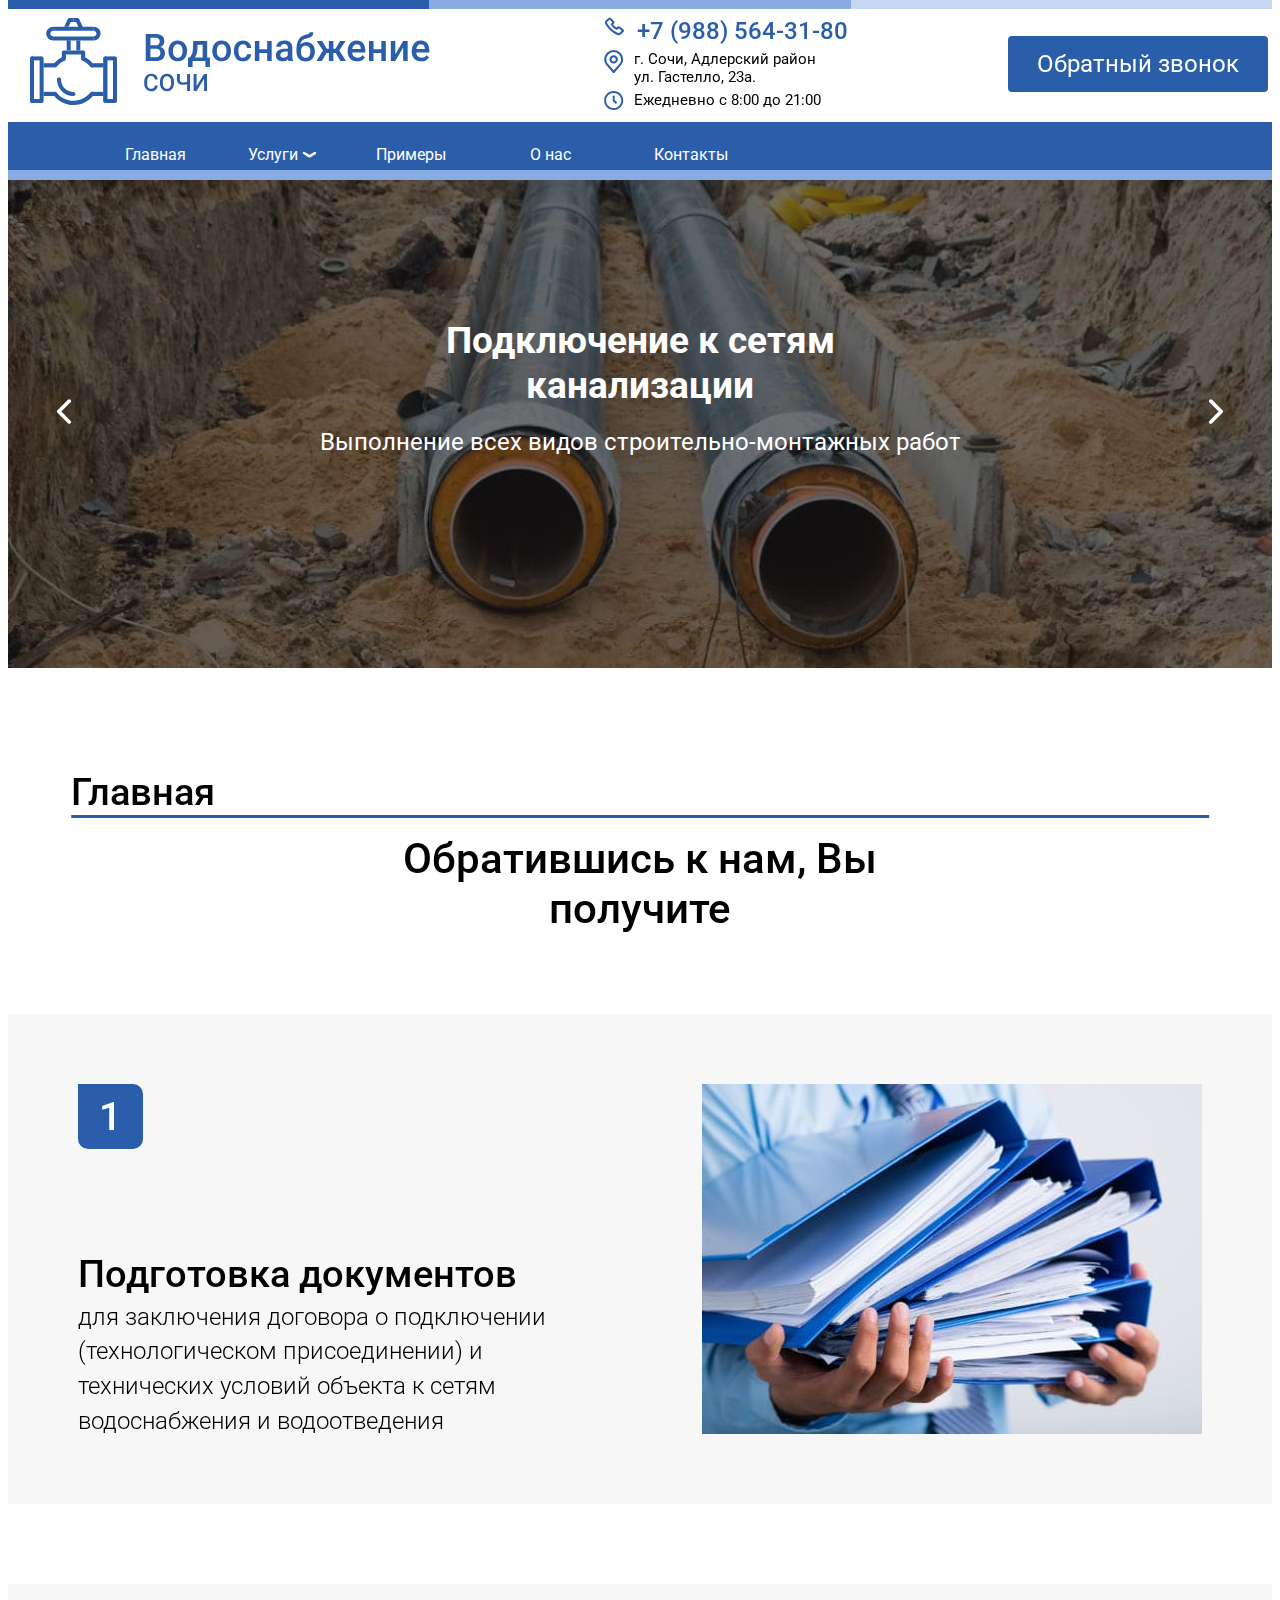
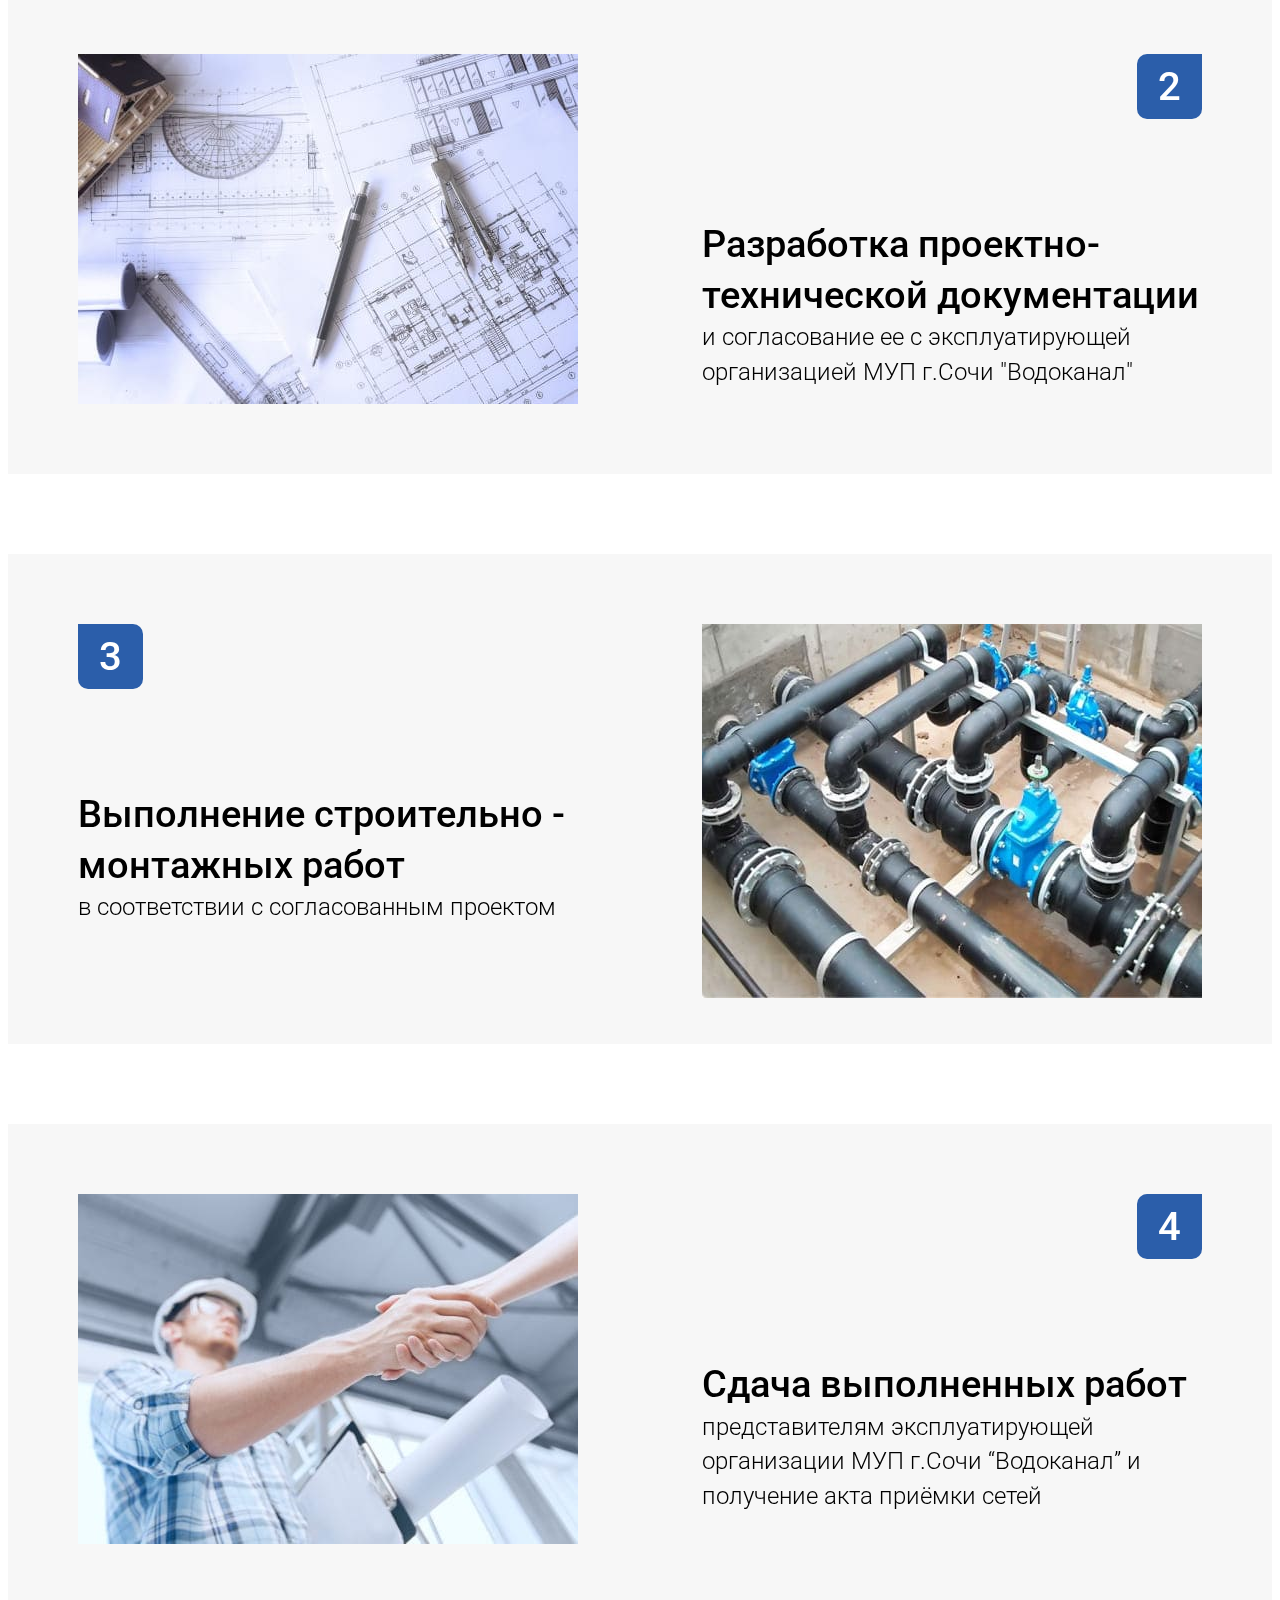
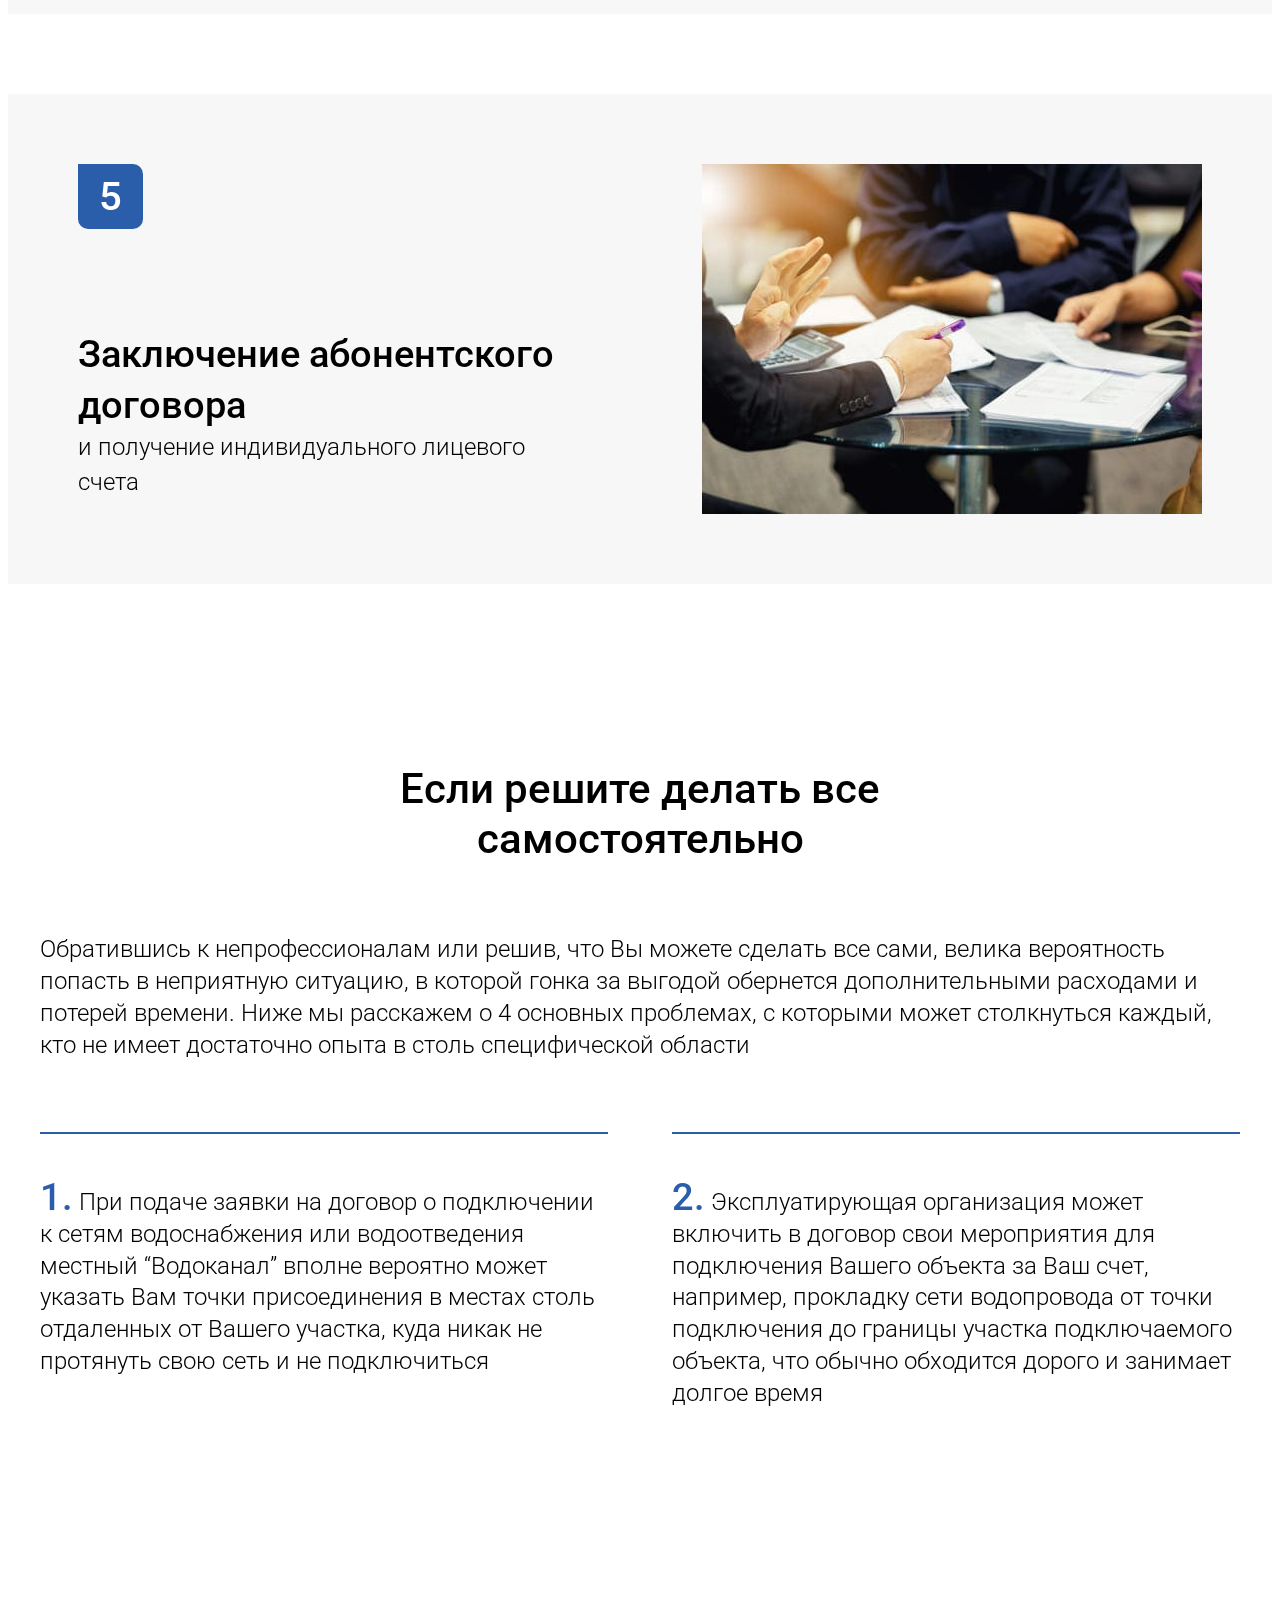
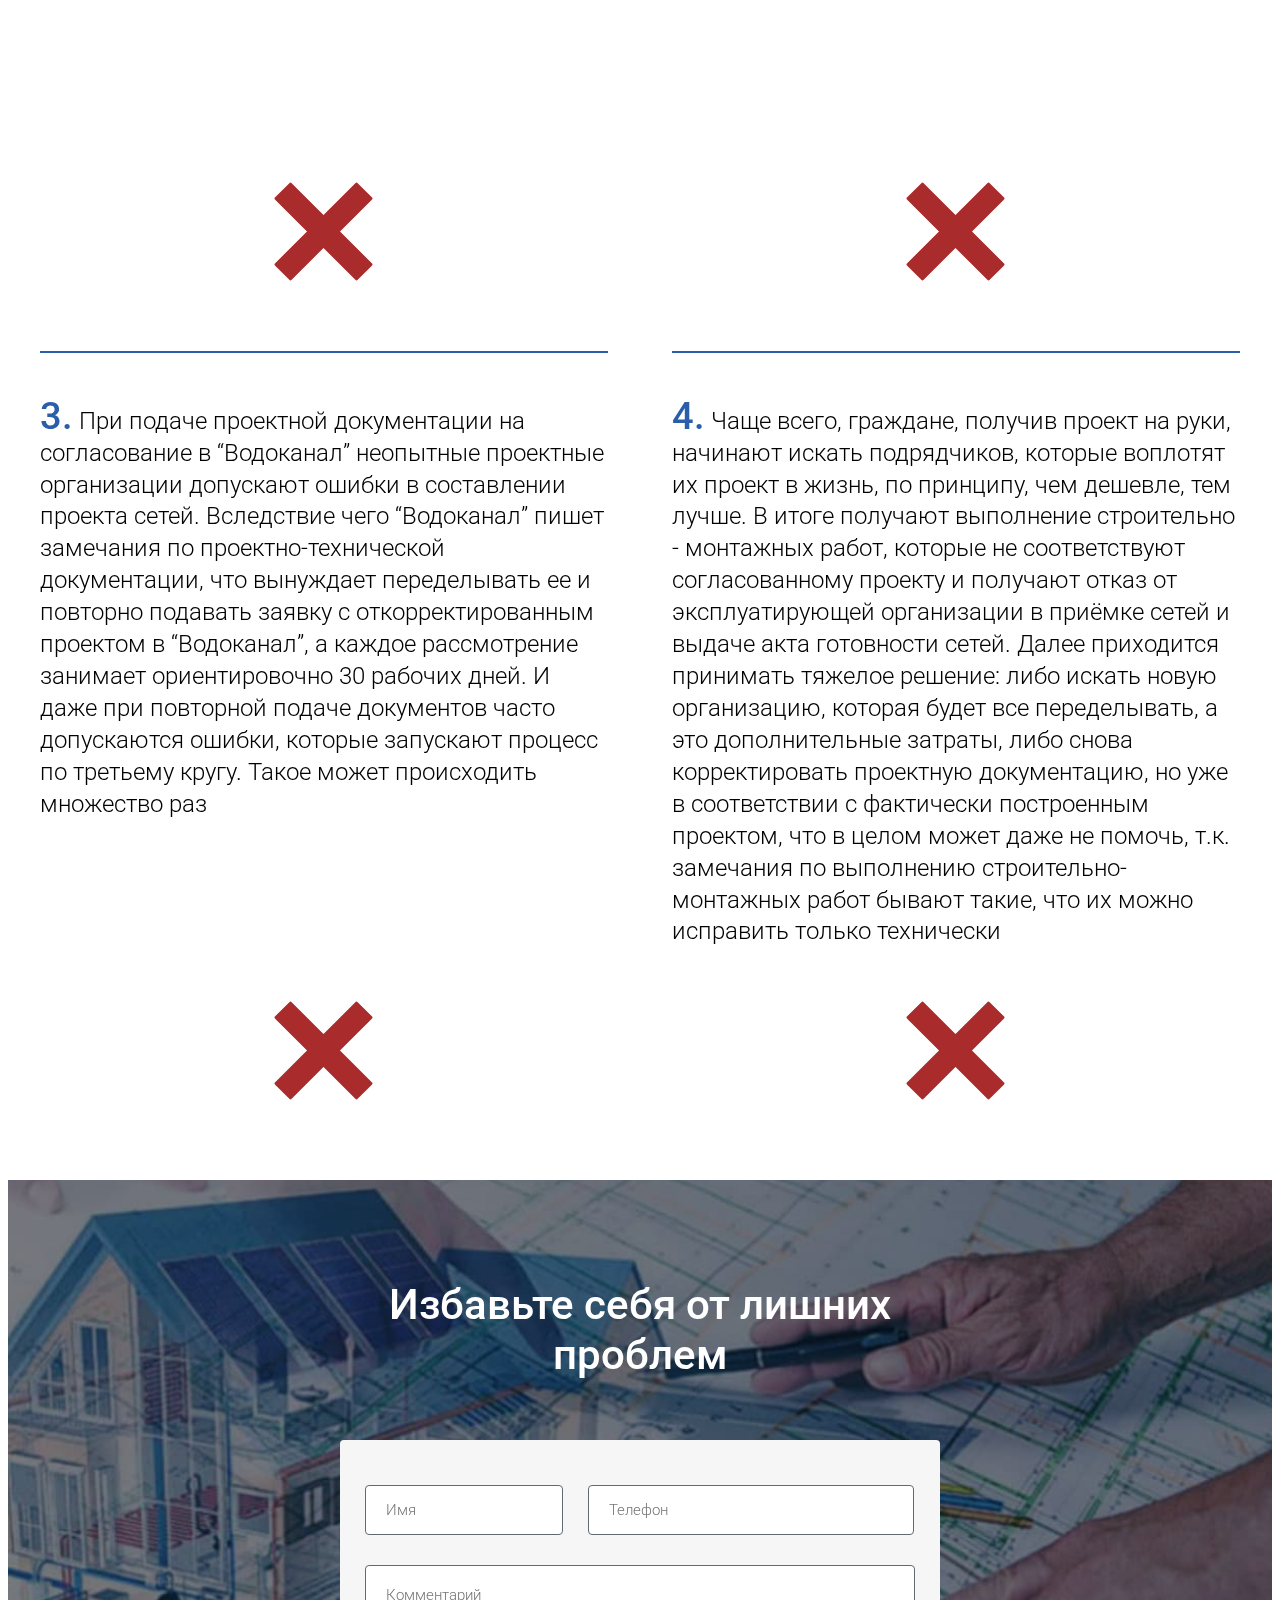
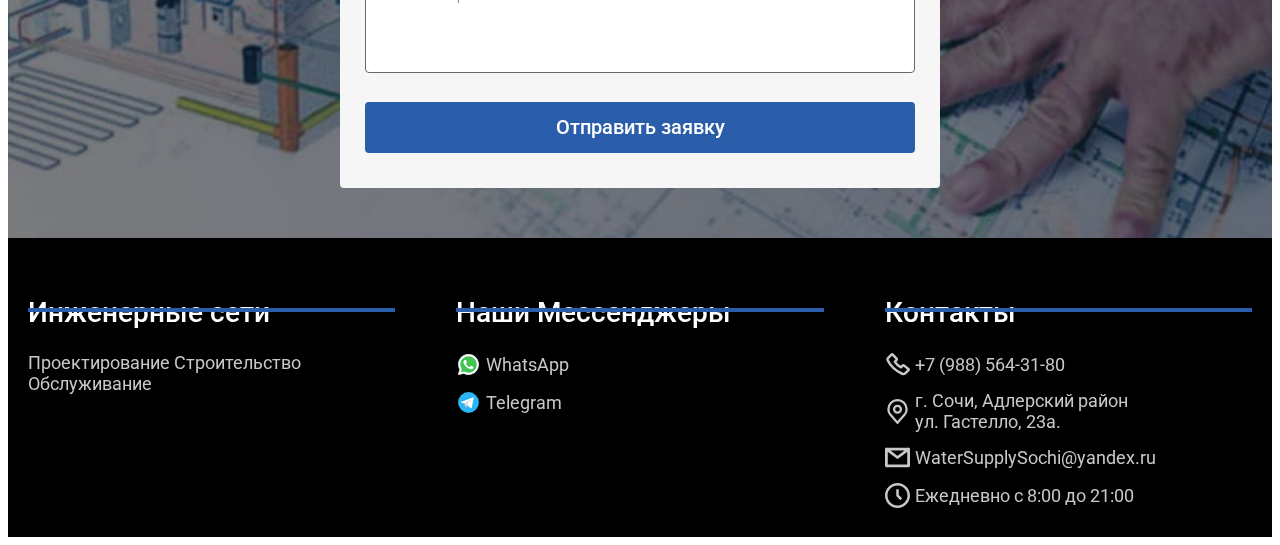
<file: index.html>
<!DOCTYPE html>
<html lang="ru">
  <head>
    <script>
      (function (w, d, s, l, i) {
        w[l] = w[l] || [];
        w[l].push({ "gtm.start": new Date().getTime(), event: "gtm.js" });
        var f = d.getElementsByTagName(s)[0],
          j = d.createElement(s),
          dl = l != "dataLayer" ? "&l=" + l : "";
        j.async = true;
        j.src = "https://www.googletagmanager.com/gtm.js?id=" + i + dl;
        f.parentNode.insertBefore(j, f);
      })(window, document, "script", "dataLayer", "GTM-5K7SZ8K");
    </script>
    <meta charset="UTF-8" />
    <meta http-equiv="X-UA-Compatible" content="IE=edge" />

    <meta name="viewport" content="width=device-width, initial-scale=1.0" />
    <meta name="keywords" content="5-7 ключевых слов" />
    <title>Водоснабжение</title>
    <link rel="icon" href="icon/iconWater.svg" type="image/x-icon" />
    <link rel="preconnect" href="https://fonts.gstatic.com" />
    <link href="https://cdn.jsdelivr.net/npm/bootstrap@5.0.1/dist/css/bootstrap.min.css" rel="stylesheet" integrity="sha384-+0n0xVW2eSR5OomGNYDnhzAbDsOXxcvSN1TPprVMTNDbiYZCxYbOOl7+AMvyTG2x" crossorigin="anonymous">
    <link
      href="https://fonts.googleapis.com/css2?family=Roboto:wght@300;400;500;700&display=swap"
      rel="stylesheet"
    />
    <meta name="description" content="Делаем весь пакет услуг" />
    <link rel="stylesheet" href="css/style.min.css" />
  </head>
  <body>
    <noscript
      ><iframe
        src="https://www.googletagmanager.com/ns.html?id=GTM-5K7SZ8K"
        height="0"
        width="0"
        style="display: none; visibility: hidden"
      ></iframe
    ></noscript>
    <header>
      <div class="containerDom">
        <div class="line">
          <div class="blue blue1"></div>
          <div class="blue blue2"></div>
          <div class="blue blue3"></div>
        </div>
        <div class="wrapper">
          <div class="widthlogo">
            <a class="logoA" href="/index.html">
              <div class="logo">
                <img src="icon/logo.svg" alt="logo" />
              </div>
            </a>
          </div>
          <div>
            <div class="wrapper__itemPhone">
              <a href="callto:+7(988)564-31-80">
                <img class="iconsHeader" src="icon/phoneIcon.svg" alt="phone" />
                <p class="wrapper__phoneNumber">+7 (988) 564-31-80</p>
              </a>
            </div>
            <div class="wrapper__item wrapper__itemNone">
              <img
                class="iconsHeader"
                src="icon/addressIcon.svg"
                alt="address"
              />
              <p class="wrapper__addressTime">
                г. Сочи, ​Адлерский район <br />
                ул. Гастелло, 23а.
              </p>
            </div>
            <div class="wrapper__item wrapper__itemNone">
              <img class="iconsHeader" src="icon/timeIcon.svg" alt="time" />
              <p class="wrapper__addressTime">Ежедневно с 8:00 до 21:00</p>
            </div>
          </div>
          <div class="buttonModalOpen">
            <button class="button">Обратный звонок</button>
          </div>
        </div>
        <nav class="nav">
          <ul class="ul">
            <li class="ul__li">
              <a href="index.html"> Главная </a>
            </li>
            <li id="id" class="ul__li dropdownMenuRelative dropdownMenuHide">
              <a href="#"> Услуги </a>
              <img
                class="dropdownMenuRelative__arrow"
                src="icon/arrow.svg"
                alt="arrow"
              />
              <div class="dropdownMenu d-none">
                <ul class="dropdownUl">
                  <li class="dropdownUl__li">
                    <a href="services/documentation/index.html">
                      Документация
                    </a>
                  </li>
                  <li class="dropdownUl__li">
                    <a href="services/sewerage/index.html"> Канализация </a>
                  </li>
                  <li class="dropdownUl__li">
                    <a href="services/waterSupply/index.html">
                      Водоснабжение
                    </a>
                  </li>
                </ul>
              </div>
            </li>
            <li class="ul__li">
              <a href="workExamples/index.html"> Примеры </a>
            </li>
            <li class="ul__li">
              <a href="aboutUs/index.html"> О нас </a>
            </li>
            <li class="ul__li">
              <a href="contacts/index.html"> Контакты </a>
            </li>
          </ul>
        </nav>
        <div id="hamburger" class="hamburger">
          <span></span>
          <span class="headerSpan header__span"></span>
          <span></span>
        </div>
      </div>
    </header>
    <main>
      <section class="sliderMain">
        <div class="containerDom">
          <div class="slider">
            <div class="item">
              <div class="slider__titleWrapper">
                <h1 class="slider__header">Подключение к сетям канализации</h1>
                <h2 class="slider__subheader">
                  Выполнение всех видов строительно-монтажных работ
                </h2>
              </div>
              <img class="sliderImg" src="/img/slider1.jpg" alt="slider1" />
            </div>
            <div class="item">
              <div class="slider__titleWrapper">
                <h2 class="slider__header">
                  Подключение к сетям водоснабжения
                </h2>
                <h3 class="slider__subheader">
                  Выполнение всех видов строительно-монтажных работ
                </h3>
              </div>
              <img class="sliderImg" src="/img/slider2.jpg" alt="slider2" />
            </div>
            <div class="item">
              <div class="slider__titleWrapper">
                <h2 class="slider__header">
                  Оформление документации для подключения
                </h2>
                <h3 class="slider__subheader">
                  Согласование документации в МУП г. Сочи "Водоканал"
                </h3>
              </div>
              <img class="sliderImg" src="/img/slider3.jpg" alt="slider3" />
            </div>
            <a class="previous" onclick="previousSlide()">
              <img src="/icon/leftArrow.svg" alt="leftArrow" />
            </a>
            <a class="next" onclick="nextSlide()">
              <img src="/icon/rightArrow.svg" alt="rightArrow" />
            </a>
          </div>
        </div>
      </section>
      <section class="youWillGet">
        <div class="containerDom">
          <h2 class="header">Главная</h2>
          <h3 class="headerTop">Обратившись к нам, Вы получите</h3>
          <div class="wrapper wrapper1">
            <div class="wrapper__flex">
              <div class="wrapper__mask">
                <p>1</p>
              </div>
              <div class="wrapper__title">
                <h3 class="wrapper__header">Подготовка документов</h3>
                <p class="wrapper__subtitle">
                  для заключения договора о подключении (технологическом
                  присоединении) и технических условий объекта к сетям
                  водоснабжения и водоотведения
                </p>
              </div>
            </div>
            <div>
              <img
                class="wrapper__img"
                src="img/youWillGet1.jpg"
                alt="youWillGet1"
              />
            </div>
          </div>
          <div class="wrapper wrapper2">
            <div>
              <img class="" src="img/youWillGet2.jpg" alt="youWillGet2" />
            </div>
            <div class="wrapper__flex">
              <div class="wrapper__mask2">
                <p>2</p>
              </div>
              <div class="wrapper__title">
                <h3 class="wrapper__header">
                  Разработка проектно-технической документации
                </h3>
                <p class="wrapper__subtitle">
                  и согласование ее с эксплуатирующей организацией МУП г.Сочи
                  "Водоканал"
                </p>
              </div>
            </div>
          </div>
          <div class="wrapper wrapper1">
            <div class="wrapper__flex">
              <div class="wrapper__mask">
                <p>3</p>
              </div>
              <div class="wrapper__title">
                <h3 class="wrapper__header">
                  Выполнение строительно - монтажных работ
                </h3>
                <p class="wrapper__subtitle">
                  в соответствии с согласованным проектом
                </p>
              </div>
            </div>
            <div>
              <img src="img/youWillGet3.jpg" alt="youWillGet" />
            </div>
          </div>
          <div class="wrapper wrapper2">
            <div>
              <img src="img/youWillGet4.jpg" alt="youWillGet" />
            </div>
            <div class="wrapper__flex">
              <div class="wrapper__mask2">
                <p>4</p>
              </div>
              <div class="wrapper__title">
                <h3 class="wrapper__header">Сдача выполненных работ</h3>
                <p class="wrapper__subtitle">
                  представителям эксплуатирующей организации МУП г.Сочи
                  “Водоканал” и получение акта приёмки сетей
                </p>
              </div>
            </div>
          </div>
          <div class="wrapper wrapper1">
            <div class="wrapper__flex">
              <div class="wrapper__mask">
                <p>5</p>
              </div>
              <div class="wrapper__title">
                <h3 class="wrapper__header">
                  Заключение абонентского договора
                </h3>
                <p class="wrapper__subtitle">
                  и получение индивидуального лицевого счета
                </p>
              </div>
            </div>
            <div>
              <img class="" src="img/youWillGet5.jpg" alt="youWillGet5" />
            </div>
          </div>
        </div>
      </section>
      <section class="problemsYouMayFace">
        <div class="containerDom">
          <h2 class="headerTop">
            Если решите делать все самостоятельно
          </h2>
          <div class="problemsYouMayFace__titleTop">
            <p>
              Обратившись к непрофессионалам или решив, что Вы можете сделать
              все сами, велика вероятность попасть в неприятную ситуацию, в
              которой гонка за выгодой обернется дополнительными расходами и
              потерей времени. Ниже мы расскажем о 4 основных проблемах, с
              которыми может столкнуться каждый, кто не имеет достаточно опыта в
              столь специфической области
            </p>
          </div>
          <div class="problemsYouMayFace__wrapperTop">
            <div class="problemsYouMayFace__wrapper">
              <p class="moreIndent">
                1. При подаче заявки на договор о подключении к сетям
                водоснабжения или водоотведения местный “Водоканал” вполне
                вероятно может указать Вам точки присоединения в местах столь
                отдаленных от Вашего участка, куда никак не протянуть свою сеть
                и не подключиться
              </p>
              <img src="/icon/plus.svg" alt="plus" />
            </div>
            <div class="problemsYouMayFace__wrapper">
              <p class="moreIndent">
                2. Эксплуатирующая организация может включить в договор свои
                мероприятия для подключения Вашего объекта за Ваш счет, например, прокладку
                сети водопровода от точки подключения до границы участка
                подключаемого объекта, что обычно обходится дорого и занимает долгое время
              </p>
              <img src="/icon/plus.svg" alt="plus" />
            </div>
          </div>
          <div class="problemsYouMayFace__wrapperTop botLine">
            <div class="problemsYouMayFace__wrapper">
              <p class="moreIndent">
                3. При подаче проектной документации на согласование в
                “Водоканал” неопытные проектные организации допускают ошибки в
                составлении проекта сетей. Вследствие чего “Водоканал” пишет
                замечания по проектно-технической документации, что вынуждает
                переделывать ее и повторно подавать заявку с откорректированным
                проектом в “Водоканал”, а каждое рассмотрение занимает
                ориентировочно 30 рабочих дней. И даже при повторной подаче
                документов часто допускаются ошибки, которые запускают процесс
                по третьему кругу. Такое может происходить множество раз
              </p>
              <img src="/icon/plus.svg" alt="plus" />
            </div>
            <div class="problemsYouMayFace__wrapper">
              <p class="moreIndent">
                4. Чаще всего, граждане, получив проект на руки, начинают искать
                подрядчиков, которые воплотят их проект в жизнь, по принципу,
                чем дешевле, тем лучше. В итоге получают выполнение строительно
                - монтажных работ, которые не соответствуют согласованному
                проекту и получают отказ от эксплуатирующей
                организации в приёмке сетей и выдаче акта готовности сетей. Далее приходится
                принимать тяжелое решение: либо искать новую организацию, которая
                будет все переделывать, а это дополнительные затраты, либо снова
                корректировать проектную документацию, но уже в
                соответствии с фактически построенным проектом, что в целом может даже
                не помочь, т.к. замечания по выполнению строительно-монтажных
                работ бывают такие, что их можно исправить только технически
              </p>
              <img src="/icon/plus.svg" alt="plus" />
            </div>
          </div>
        </div>
      </section>
      <section class="requestSection">
        <div class="containerDom">
          <div class="request">
            <h3 class="headerTop white">Избавьте себя от лишних  проблем</h3>
            <form class="postRequest">
              <label for="name">
                <span class="errorPush errorPush1"></span>
                <input
                  data-rule="name"
                  id="nameInquiryOne"
                  placeholder="Имя"
                  class="general postRequest__name"
                  name="name"
                  type="text"
                />
              </label>
              <label for="tel">
                <span class="errorPush errorPush2"></span>
                <input
                  data-rule="number"
                  id="telInquiryTwo"
                  placeholder="Телефон"
                  class="general postRequest__tel"
                  name="tel"
                  type="text"
                />
              </label>
              <label class="labelComment" for="comment">
                <span class="errorPush errorPush3"></span>
                <textarea
                  data-rule="comment"
                  id="commentInquiryThree"
                  class="general"
                  placeholder="Комментарий"
                  name="comment"
                  cols="40"
                  rows="3"
                ></textarea>
              </label>
              <button class="button button_postRequest">Отправить заявку</button>
            </form>
          </div>
        </div>
      </section>
    </main>
    <footer>
      <div class="containerDom">
        <div class="footer">
          <div class=" footerFlex">
            <div class="mt-2 footerFlex__wrapper">
              <h2>Инженерные сети</h2>
              <p class="mt-4">Проектирование Строительство Обслуживание</p>
            </div>
            <div class="mt-2 footerFlex__wrapper">
              <h2>Наши Мессенджеры</h2>
              <a href="https://wa.me/79885643180" class="mt-4 footerFlex__flex">
                <img
                  class="iconsFooter"
                  src="icon/WhatsApp.svg"
                  alt="WhatsApp"
                />
                <p>WhatsApp</p>
              </a>
              <div class="footerFlex__flex">
                <img
                  class="iconsFooter"
                  src="icon/iconTelegram.svg"
                  alt="Telegram"
                />
                <p>Telegram</p>
              </div>
            </div>
            <div class="mt-2 footerFlex__wrapper">
              <h2>Контакты</h2>
              <div class="mt-4 footerFlex__flex">
                <img src="icon/phoneIconTwo.svg" alt="phoneIconTwo" />
                <p>+7 (988) 564-31-80</p>
              </div>
              <div class="footerFlex__flex">
                <img src="/icon/LacIcon.svg" alt="LacIcon" />
                <p>
                  г. Сочи, ​Адлерский район <br />
                  ул. Гастелло, 23а.
                </p>
              </div>
              <div class="footerFlex__flex">
                <img src="/icon/postIcon.svg" alt="postIcon" />
                <p>WaterSupplySochi@yandex.ru</p>
              </div>
              <div class="footerFlex__flex">
                <img src="/icon/timeIconTwo.svg" alt="timeIcon" />
                <p>Ежедневно с 8:00 до 21:00</p>
              </div>
            </div>
          </div>
        </div>
      </div>
    </footer>
    <script
      src="https://code.jquery.com/jquery-3.6.0.min.js"
      integrity="sha256-/xUj+3OJU5yExlq6GSYGSHk7tPXikynS7ogEvDej/m4="
      crossorigin="anonymous"
    ></script>
    <script src="js/base.js"></script>
    <script src="js/modal.js"></script>
    <script src="js/index.js"></script>
    <script src="js/slider.js"></script>
    <script src="js/script2.js"></script>
    <script src="js/validation.js"></script>
  </body>
</html>
</file>
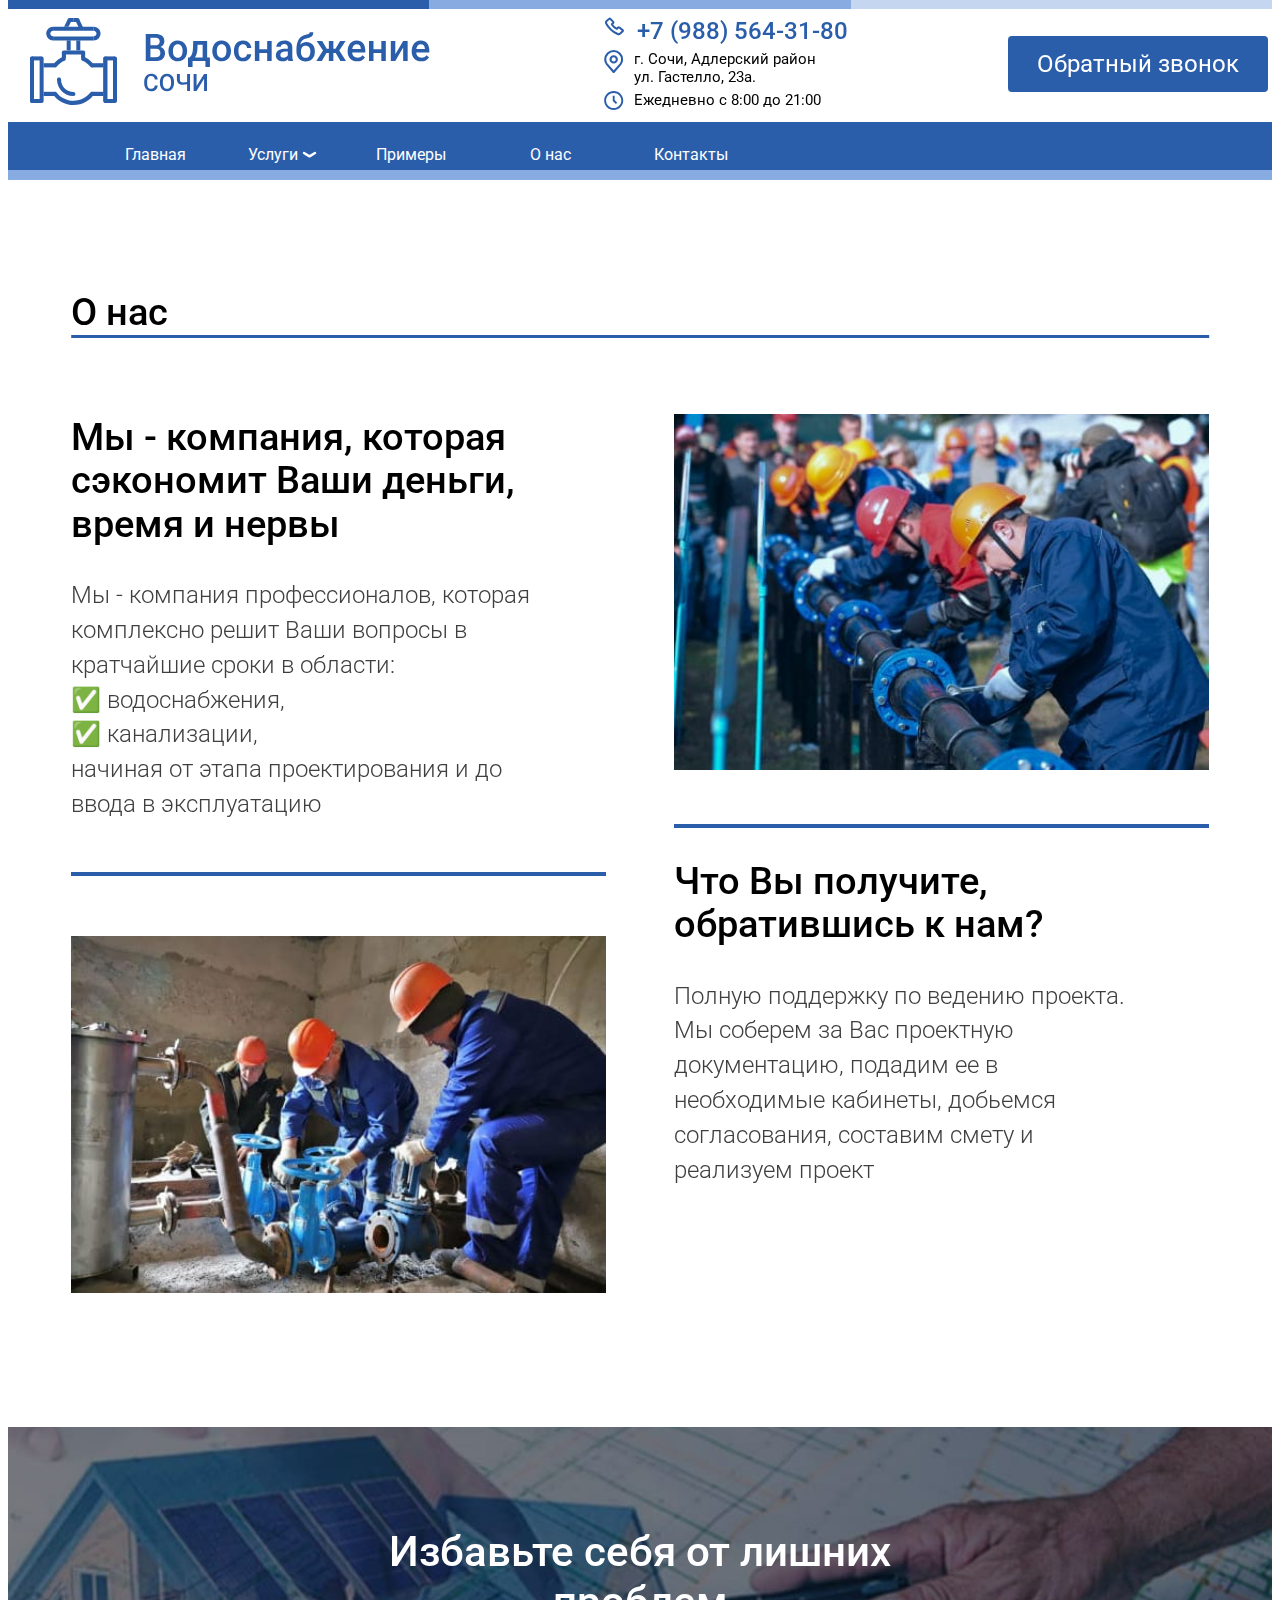
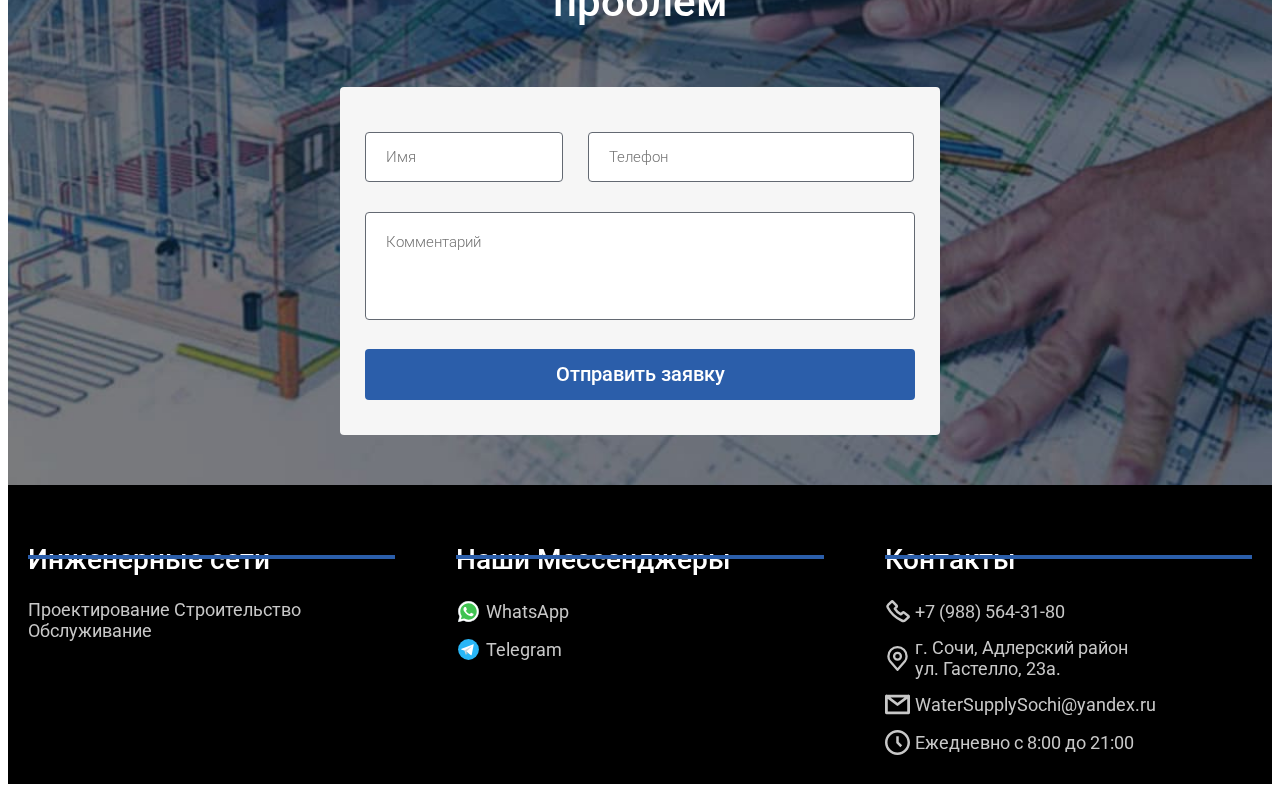
<file: aboutUs/index.html>
<!DOCTYPE html>
<html lang="ru">
  <head>
    <script>
      (function (w, d, s, l, i) {
        w[l] = w[l] || [];
        w[l].push({ "gtm.start": new Date().getTime(), event: "gtm.js" });
        var f = d.getElementsByTagName(s)[0],
          j = d.createElement(s),
          dl = l != "dataLayer" ? "&l=" + l : "";
        j.async = true;
        j.src = "https://www.googletagmanager.com/gtm.js?id=" + i + dl;
        f.parentNode.insertBefore(j, f);
      })(window, document, "script", "dataLayer", "GTM-5K7SZ8K");
    </script>
    <meta charset="UTF-8" />
    <meta http-equiv="X-UA-Compatible" content="IE=edge" />
    <meta name="viewport" content="width=device-width, initial-scale=1.0" />
    <title>О нас</title>
    <meta name="description" content="О нас"/>
    <link rel="icon" href="../icon/iconWater.svg" type="image/x-icon" />
    <link rel="preconnect" href="https://fonts.gstatic.com" />
    <link rel="canonical" href="https://водоснабжение-сочи.рф"/>
    <link
      href="https://fonts.googleapis.com/css2?family=Roboto:wght@300;400;500;700&display=swap"
      rel="stylesheet"
    />
    <link href="https://cdn.jsdelivr.net/npm/bootstrap@5.0.1/dist/css/bootstrap.min.css" rel="stylesheet" integrity="sha384-+0n0xVW2eSR5OomGNYDnhzAbDsOXxcvSN1TPprVMTNDbiYZCxYbOOl7+AMvyTG2x" crossorigin="anonymous">
    <link rel="canonical" href="https://водоснабжение-сочи.рф/aboutUs">
    <link rel="stylesheet" href="../css/style.min.css" />
  </head>
  <body>
    <noscript
      ><iframe
        src="https://www.googletagmanager.com/ns.html?id=GTM-5K7SZ8K"
        height="0"
        width="0"
        style="display: none; visibility: hidden"
      ></iframe
    ></noscript>
    <header>
      <div class="containerDom">
        <div class="line">
          <div class="blue blue1"></div>
          <div class="blue blue2"></div>
          <div class="blue blue3"></div>
        </div>
        <div class="wrapper">
          <div class="widthlogo">
            <a class="logoA" href="../index.html">
              <div class="logo">
                <img src="../icon/logo.svg" alt="logo" />
              </div>
            </a>
          </div>
          <div>
            <div class="wrapper__itemPhone">
              <a href="callto:+7(988)564-31-80">
                <img class="iconsHeader" src="../icon/phoneIcon.svg" alt="phone" />
                <p class="wrapper__phoneNumber">+7 (988) 564-31-80</p>
              </a>
            </div>
            <div class="wrapper__item wrapper__itemNone">
              <img
                class="iconsHeader"
                src="../icon/addressIcon.svg"
                alt="address"
              />
              <p class="wrapper__addressTime">
                г. Сочи, ​Адлерский район <br />
                ул. Гастелло, 23а.
              </p>
            </div>
            <div class="wrapper__item wrapper__itemNone">
              <img class="iconsHeader" src="../icon/timeIcon.svg" alt="time" />
              <p class="wrapper__addressTime">Ежедневно с 8:00 до 21:00</p>
            </div>
          </div>
          <div class="buttonModalOpen">
            <button class="button">Обратный звонок</button>
          </div>
        </div>
        <nav class="nav">
          <ul class="ul">
            <li class="ul__li">
              <a href="../index.html"> Главная </a>
            </li>
            <li id="id" class="ul__li dropdownMenuRelative dropdownMenuHide">
              <a href="#"> Услуги </a>
              <img
                class="dropdownMenuRelative__arrow"
                src="../icon/arrow.svg"
                alt="arrow"
              />
              <div class="dropdownMenu d-none">
                <ul class="dropdownUl">
                  <li class="dropdownUl__li">
                    <a href="../services/documentation/index.html"> Документация </a>
                  </li>
                  <li class="dropdownUl__li">
                    <a href="../services/sewerage/index.html"> Канализация </a>
                  </li>
                  <li class="dropdownUl__li">
                    <a href="../services/waterSupply/index.html"> Водоснабжение </a>
                  </li>
                </ul>
              </div>
            </li>
            <li class="ul__li">
              <a href="../workExamples/index.html"> Примеры </a>
            </li>
            <li class="ul__li">
              <a href="../aboutUs/index.html"> О нас </a>
            </li>
            <li class="ul__li">
              <a href="../contacts/index.html"> Контакты </a>
            </li>
          </ul>
        </nav>
        <div id="hamburger" class="hamburger">
          <span></span>
          <span class="headerSpan header__span"></span>
          <span></span>
        </div>
      </div>
    </header>
    <main>
      <section class="aboutUs">
        <div class="containerDom">
          <h1 class="header">О нас</h1>
          <div class="aboutUs__wrapperGlobal">
            <div class="aboutUs__item">
              <div class="aboutUs__titleWrapper">
                <h2>Мы - компания, которая сэкономит Ваши деньги, время и нервы</h2>
                <p>
                  Мы - компания профессионалов, которая комплексно решит Ваши
                  вопросы в кратчайшие сроки в области: <br />
                  ✅ водоснабжения,<br />
                  ✅ канализации, <br />
                  начиная от этапа проектирования и до ввода в эксплуатацию
                </p>
              </div>
              <div class="line"></div>
              <img src="../img/aboutUsBG1.jpg" alt="aboutUsBG1" />
            </div>
            <div class="aboutUs__item">
              <img src="../img/aboutUsBG2.jpg" alt="aboutUsBG2" />
              <div class="line"></div>
              <div class="aboutUs__titleWrapper">
                <h2>Что Вы получите, обратившись к нам?</h2>
                <p>
                  Полную поддержку по ведению проекта. Мы соберем за Вас проектную документацию, подадим ее в необходимые кабинеты, добьемся согласования, составим смету и реализуем проект
                </p>
              </div>
            </div>
          </div>
        </div>
      </section>
      <section class="requestSection">
        <div class="containerDom">
          <div class="request">
            <h3 class="headerTop white">Избавьте себя от лишних проблем</h3>
            <form class="postRequest">
              <label for="nameInquiryOne">
                <span class="errorPush errorPush1"></span>
                <input
                  data-rule="name"
                  id="nameInquiryOne"
                  placeholder="Имя"
                  class="general postRequest__name"
                  name="name"
                  type="text"
                />
              </label>
              <label for="telInquiryTwo">
                <span class="errorPush errorPush2"></span>
                <input
                  data-rule="number"
                  id="telInquiryTwo"
                  placeholder="Телефон"
                  class="general postRequest__tel"
                  name="tel"
                  type="text"
                />
              </label>
              <label class="labelComment" for="commentInquiryThree">
                <span class="errorPush errorPush3"></span>
                <textarea
                  data-rule="comment"
                  id="commentInquiryThree"
                  class="general"
                  placeholder="Комментарий"
                  name="comment"
                  cols="40"
                  rows="3"
                ></textarea>
              </label>
              <button class="button button_postRequest">Отправить заявку</button>
            </form>
          </div>
        </div>
      </section>
    </main>
    <footer>
      <div class="containerDom">
        <div class="footer">
          <div class=" footerFlex">
            <div class="mt-2 footerFlex__wrapper">
              <h2>Инженерные сети</h2>
              <p class="mt-4">Проектирование Строительство Обслуживание</p>
            </div>
            <div class="mt-2 footerFlex__wrapper">
              <h2>Наши Мессенджеры</h2>
              <a href="https://wa.me/79885643180" class="mt-4 footerFlex__flex">
                <img
                  class="iconsFooter"
                  src="../icon/WhatsApp.svg"
                  alt="WhatsApp"
                />
                <p>WhatsApp</p>
              </a>
              <div class="footerFlex__flex">
                <img
                  class="iconsFooter"
                  src="../icon/iconTelegram.svg"
                  alt="Telegram"
                />
                <p>Telegram</p>
              </div>
            </div>
            <div class="mt-2 footerFlex__wrapper">
              <h2>Контакты</h2>
              <div class="mt-4 footerFlex__flex">
                <img src="../icon/phoneIconTwo.svg" alt="phoneIconTwo" />
                <p>+7 (988) 564-31-80</p>
              </div>
              <div class="footerFlex__flex">
                <img src="../icon/LacIcon.svg" alt="LacIcon" />
                <p>
                  г. Сочи, ​Адлерский район <br />
                  ул. Гастелло, 23а.
                </p>
              </div>
              <div class="footerFlex__flex">
                <img src="../icon/postIcon.svg" alt="postIcon" />
                <p>WaterSupplySochi@yandex.ru</p>
              </div>
              <div class="footerFlex__flex">
                <img src="../icon/timeIconTwo.svg" alt="timeIcon" />
                <p>Ежедневно с 8:00 до 21:00</p>
              </div>
            </div>
          </div>
        </div>
      </div>
    </footer>
    <script
      src="https://code.jquery.com/jquery-3.6.0.min.js"
      integrity="sha256-/xUj+3OJU5yExlq6GSYGSHk7tPXikynS7ogEvDej/m4="
      crossorigin="anonymous"
    ></script>
    <script src="../js/base.js"></script>
    <script src="../js/modal.js"></script>
    <script src="../js/index.js"></script>
    <script src="../js/script2.js"></script>
    <script src="../js/validation.js"></script>
  </body>
</html>
</file>
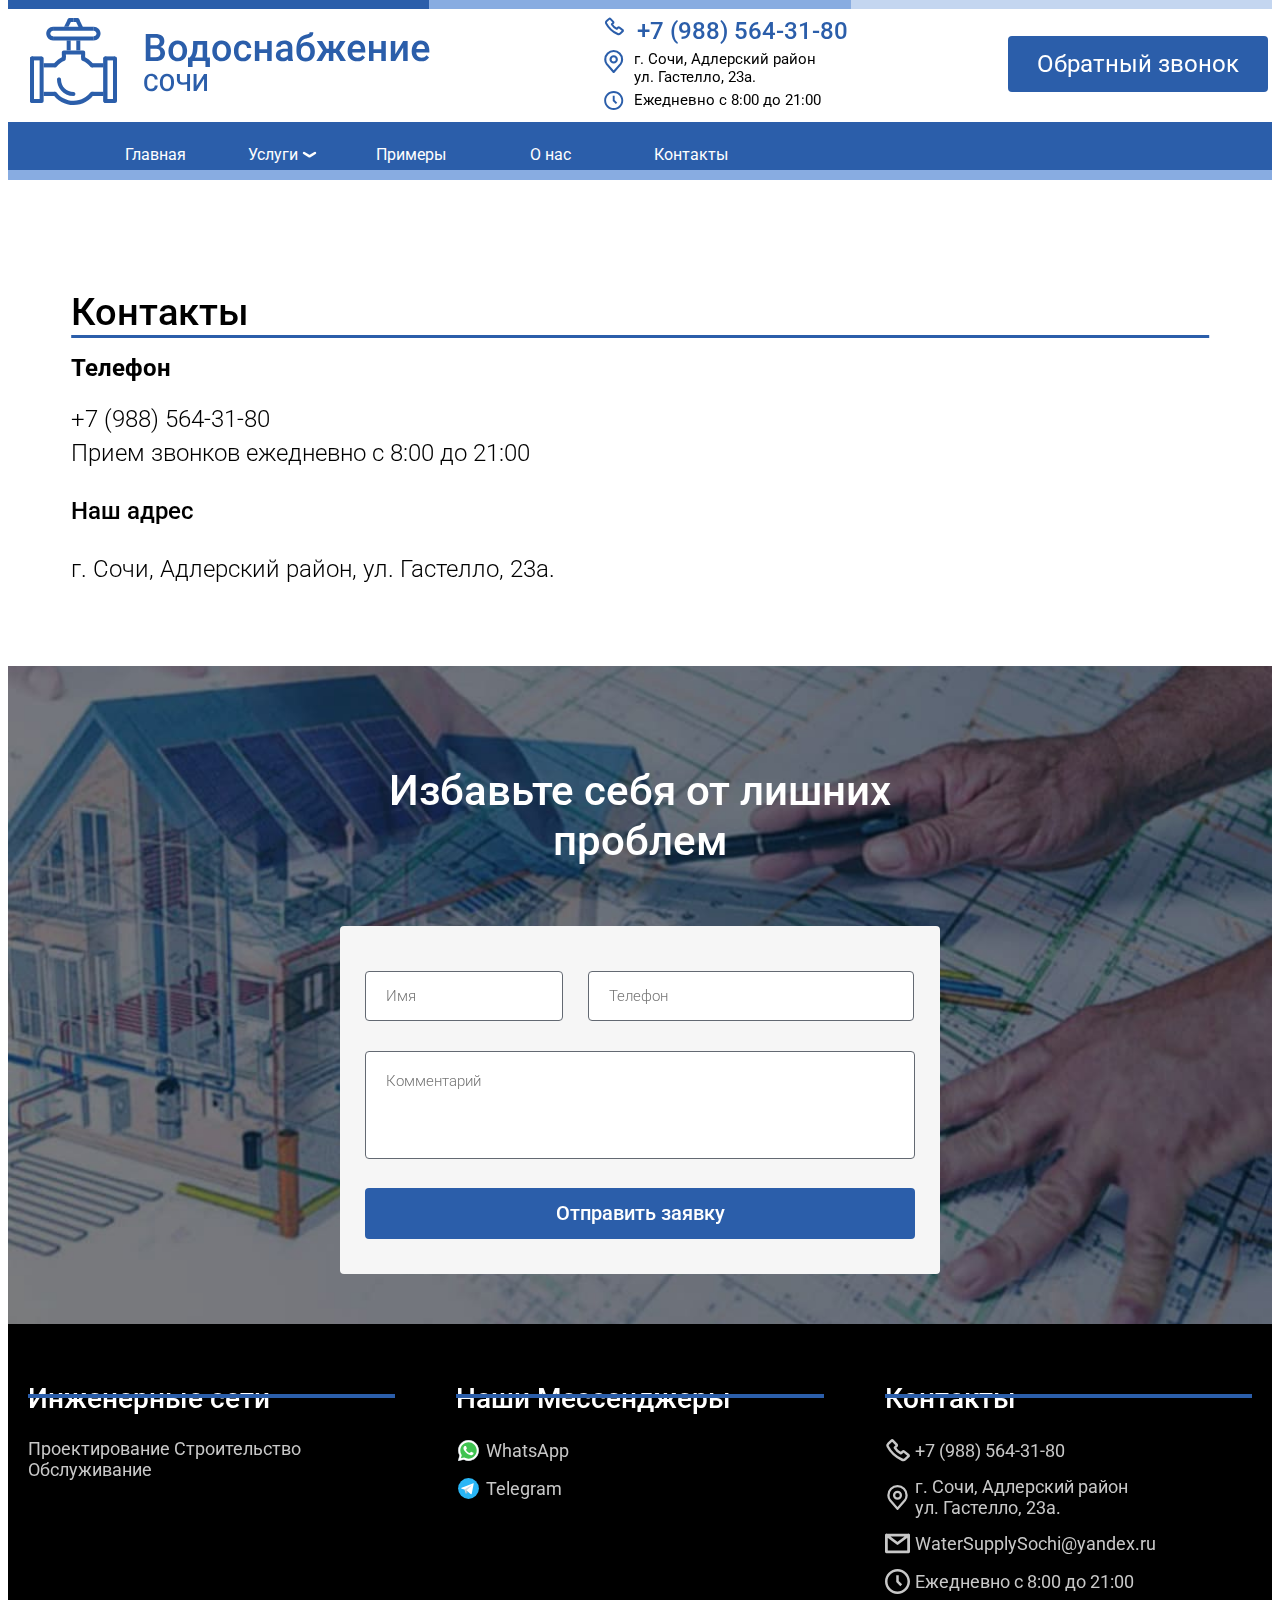
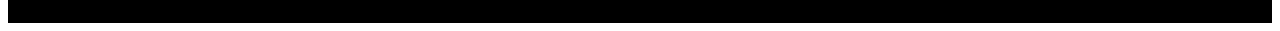
<file: contacts/index.html>
<!DOCTYPE html>
<html lang="ru">
  <head>
    <script>
      (function (w, d, s, l, i) {
        w[l] = w[l] || [];
        w[l].push({ "gtm.start": new Date().getTime(), event: "gtm.js" });
        var f = d.getElementsByTagName(s)[0],
          j = d.createElement(s),
          dl = l != "dataLayer" ? "&l=" + l : "";
        j.async = true;
        j.src = "https://www.googletagmanager.com/gtm.js?id=" + i + dl;
        f.parentNode.insertBefore(j, f);
      })(window, document, "script", "dataLayer", "GTM-5K7SZ8K");
    </script>
    <meta charset="UTF-8" />
    <meta http-equiv="X-UA-Compatible" content="IE=edge" />
    <meta name="viewport" content="width=device-width, initial-scale=1.0" />
    <title>Контакты</title>
    <meta name="description" content="Контакты" />
    <link rel="icon" href="../icon/iconWater.svg" type="image/x-icon" />
    <link rel="preconnect" href="https://fonts.gstatic.com" />
    <link rel="canonical" href="https://водоснабжение-сочи.рф/contacts">
    <link
      href="https://fonts.googleapis.com/css2?family=Roboto:wght@300;400;500;700&display=swap"
      rel="stylesheet"
    />
    <link href="https://cdn.jsdelivr.net/npm/bootstrap@5.0.1/dist/css/bootstrap.min.css" rel="stylesheet" integrity="sha384-+0n0xVW2eSR5OomGNYDnhzAbDsOXxcvSN1TPprVMTNDbiYZCxYbOOl7+AMvyTG2x" crossorigin="anonymous">
    <link rel="stylesheet" href="../css/style.min.css"/>
  </head>
  <body>
    <noscript
      ><iframe
        src="https://www.googletagmanager.com/ns.html?id=GTM-5K7SZ8K"
        height="0"
        width="0"
        style="display: none; visibility: hidden"
      ></iframe
    ></noscript>
    <header>
      <div class="containerDom">
        <div class="line">
          <div class="blue blue1"></div>
          <div class="blue blue2"></div>
          <div class="blue blue3"></div>
        </div>
        <div class="wrapper">
          <div class="widthlogo">
            <a class="logoA" href="../index.html">
              <div class="logo">
                <img src="../icon/logo.svg" alt="logo" />
              </div>
            </a>
          </div>
          <div>
            <div class="wrapper__itemPhone">
              <a href="callto:+7(988)564-31-80">
                <img class="iconsHeader" src="../icon/phoneIcon.svg" alt="phone" />
                <p class="wrapper__phoneNumber">+7 (988) 564-31-80</p>
              </a>
            </div>
            <div class="wrapper__item wrapper__itemNone">
              <img
                class="iconsHeader"
                src="../icon/addressIcon.svg"
                alt="address"
              />
              <p class="wrapper__addressTime">
                г. Сочи, ​Адлерский район <br />
                ул. Гастелло, 23а.
              </p>
            </div>
            <div class="wrapper__item wrapper__itemNone">
              <img class="iconsHeader" src="../icon/timeIcon.svg" alt="time" />
              <p class="wrapper__addressTime">Ежедневно с 8:00 до 21:00</p>
            </div>
          </div>
          <div class="buttonModalOpen">
            <button class="button">Обратный звонок</button>
          </div>
        </div>
        <nav class="nav">
          <ul class="ul">
            <li class="ul__li">
              <a href="../index.html"> Главная </a>
            </li>
            <li id="id" class="ul__li dropdownMenuRelative dropdownMenuHide">
              <a href="#"> Услуги </a>
              <img
                class="dropdownMenuRelative__arrow"
                src="../icon/arrow.svg"
                alt="arrow"
              />
              <div class="dropdownMenu d-none">
                <ul class="dropdownUl">
                  <li class="dropdownUl__li">
                    <a href="../services/documentation/index.html"> Документация </a>
                  </li>
                  <li class="dropdownUl__li">
                    <a href="../services/sewerage/index.html"> Канализация </a>
                  </li>
                  <li class="dropdownUl__li">
                    <a href="../services/waterSupply/index.html"> Водоснабжение </a>
                  </li>
                </ul>
              </div>
            </li>
            <li class="ul__li">
              <a href="../workExamples/index.html"> Примеры </a>
            </li>
            <li class="ul__li">
              <a href="../aboutUs/index.html"> О нас </a>
            </li>
            <li class="ul__li">
              <a href="../contacts/index.html"> Контакты </a>
            </li>
          </ul>
        </nav>
        <div id="hamburger" class="hamburger">
          <span></span>
          <span class="headerSpan header__span"></span>
          <span></span>
        </div>
      </div>
    </header>
    <main>
      <section class="contacts">
        <div class="containerDom">
          <h1 class="header">Контакты</h1>
          <div class="contacts__wrapper mt-5">
            <h2 class="mt-3">Телефон</h2>
            <p>+7 (988) 564-31-80</p>
            <p>Прием звонков ежедневно с 8:00 до 21:00</p>
            <h3 class="mt-3">Наш адрес</h3>
            <p>г. Сочи, ​Адлерский район, ул. Гастелло, 23а.</p>
          </div>
        </div>
      </section>
      <section class="requestSection">
        <div class="containerDom">
          <div class="request">
            <h3 class="headerTop white">Избавьте себя от лишних проблем</h3>
            <form class="postRequest">
              <label for="nameInquiryOne">
                <span class="errorPush errorPush1"></span>
                <input
                  data-rule="name"
                  id="nameInquiryOne"
                  placeholder="Имя"
                  class="general postRequest__name"
                  name="name"
                  type="text"
                />
              </label>
              <label for="telInquiryTwo">
                <span class="errorPush errorPush2"></span>
                <input
                  data-rule="number"
                  id="telInquiryTwo"
                  placeholder="Телефон"
                  class="general postRequest__tel"
                  name="tel"
                  type="text"
                />
              </label>
              <label class="labelComment" for="commentInquiryThree">
                <span class="errorPush errorPush3"></span>
                <textarea
                  data-rule="comment"
                  id="commentInquiryThree"
                  class="general"
                  placeholder="Комментарий"
                  name="comment"
                  cols="40"
                  rows="3"
                ></textarea>
              </label>
              <button class="button button_postRequest">Отправить заявку</button>
            </form>
          </div>
        </div>
      </section>
    </main>
    <footer>
      <div class="containerDom">
        <div class="footer">
          <div class=" footerFlex">
            <div class="mt-2 footerFlex__wrapper">
              <h2>Инженерные сети</h2>
              <p class="mt-4">Проектирование Строительство Обслуживание</p>
            </div>
            <div class="mt-2 footerFlex__wrapper">
              <h2>Наши Мессенджеры</h2>
              <a href="https://wa.me/79885643180" class="mt-4 footerFlex__flex">
                <img
                  class="iconsFooter"
                  src="../icon/WhatsApp.svg"
                  alt="WhatsApp"
                />
                <p>WhatsApp</p>
              </a>
              <div class="footerFlex__flex">
                <img
                  class="iconsFooter"
                  src="../icon/iconTelegram.svg"
                  alt="Telegram"
                />
                <p>Telegram</p>
              </div>
            </div>
            <div class="mt-2 footerFlex__wrapper">
              <h2>Контакты</h2>
              <div class="mt-4 footerFlex__flex">
                <img src="../icon/phoneIconTwo.svg" alt="phoneIconTwo" />
                <p>+7 (988) 564-31-80</p>
              </div>
              <div class="footerFlex__flex">
                <img src="../icon/LacIcon.svg" alt="LacIcon" />
                <p>
                  г. Сочи, ​Адлерский район <br />
                  ул. Гастелло, 23а.
                </p>
              </div>
              <div class="footerFlex__flex">
                <img src="../icon/postIcon.svg" alt="postIcon" />
                <p>WaterSupplySochi@yandex.ru</p>
              </div>
              <div class="footerFlex__flex">
                <img src="../icon/timeIconTwo.svg" alt="timeIcon" />
                <p>Ежедневно с 8:00 до 21:00</p>
              </div>
            </div>
          </div>
        </div>
      </div>
    </footer>
    <script
      src="https://code.jquery.com/jquery-3.6.0.min.js"
      integrity="sha256-/xUj+3OJU5yExlq6GSYGSHk7tPXikynS7ogEvDej/m4="
      crossorigin="anonymous"
    ></script>
    <script src="../js/base.js"></script>
    <script src="../js/modal.js"></script>
    <script src="../js/index.js"></script>
    <script src="../js/script2.js"></script>
    <script src="../js/validation.js"></script>
  </body>
</html>
</file>
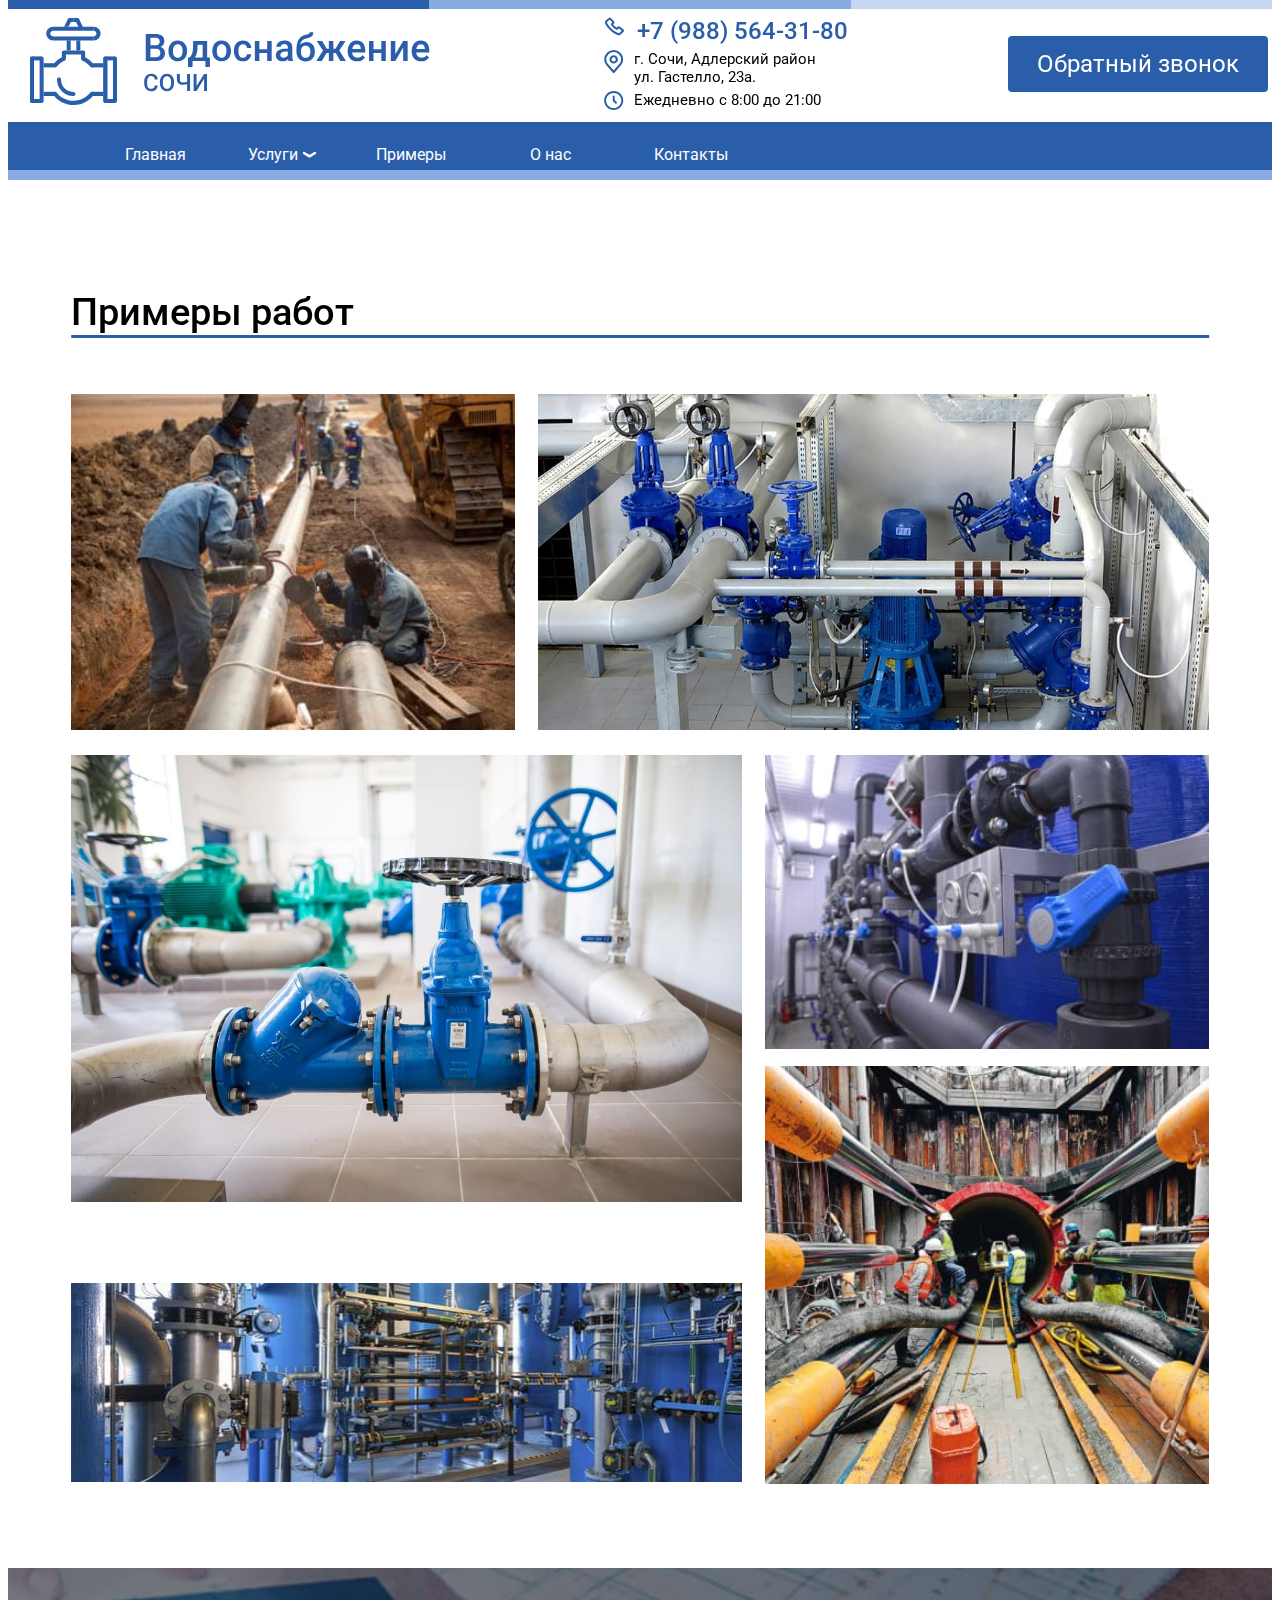
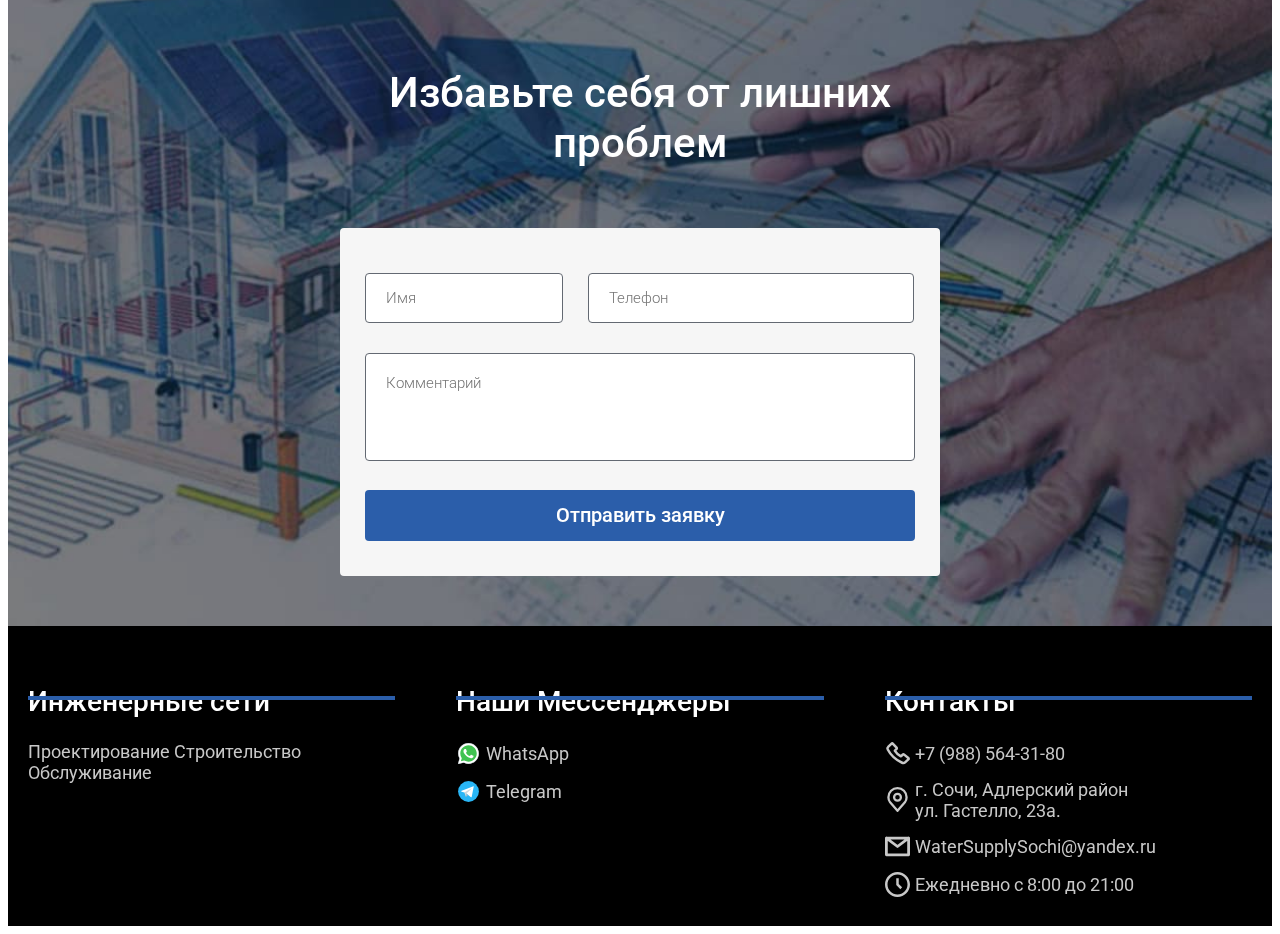
<file: workExamples/index.html>
<!DOCTYPE html>
<html lang="ru">
  <head>
    <script>
      (function (w, d, s, l, i) {
        w[l] = w[l] || [];
        w[l].push({ "gtm.start": new Date().getTime(), event: "gtm.js" });
        var f = d.getElementsByTagName(s)[0],
          j = d.createElement(s),
          dl = l != "dataLayer" ? "&l=" + l : "";
        j.async = true;
        j.src = "https://www.googletagmanager.com/gtm.js?id=" + i + dl;
        f.parentNode.insertBefore(j, f);
      })(window, document, "script", "dataLayer", "GTM-5K7SZ8K");
    </script>
    <meta charset="UTF-8" />
    <meta http-equiv="X-UA-Compatible" content="IE=edge" />
    <meta name="viewport" content="width=device-width, initial-scale=1.0" />
    <title>Реализованные проекты</title>
    <meta name="description" content="Примеры работ выполненных нашей компанией"/>
    <link rel="icon" href="../icon/iconWater.svg" type="image/x-icon" />
    <link rel="preconnect" href="https://fonts.gstatic.com" />
    <link
      href="https://fonts.googleapis.com/css2?family=Roboto:wght@300;400;500;700&display=swap"
      rel="stylesheet"
    />
    <link href="https://cdn.jsdelivr.net/npm/bootstrap@5.0.1/dist/css/bootstrap.min.css" rel="stylesheet" integrity="sha384-+0n0xVW2eSR5OomGNYDnhzAbDsOXxcvSN1TPprVMTNDbiYZCxYbOOl7+AMvyTG2x" crossorigin="anonymous">
    <link rel="canonical" href="https://водоснабжение-сочи.рф/workExamples">
    <link rel="stylesheet" href="../css/style.min.css" />
  </head>
  <body>
    <noscript
      ><iframe
        src="https://www.googletagmanager.com/ns.html?id=GTM-5K7SZ8K"
        height="0"
        width="0"
        style="display: none; visibility: hidden"
      ></iframe
    ></noscript>
    <header>
      <div class="containerDom">
        <div class="line">
          <div class="blue blue1"></div>
          <div class="blue blue2"></div>
          <div class="blue blue3"></div>
        </div>
        <div class="wrapper">
          <div class="widthlogo">
            <a class="logoA" href="../index.html">
              <div class="logo">
                <img src="../icon/logo.svg" alt="logo" />
              </div>
            </a>
          </div>
          <div>
            <div class="wrapper__itemPhone">
              <a href="callto:+7(988)564-31-80">
                <img class="iconsHeader" src="../icon/phoneIcon.svg" alt="phone" />
                <p class="wrapper__phoneNumber">+7 (988) 564-31-80</p>
              </a>
            </div>
            <div class="wrapper__item wrapper__itemNone">
              <img
                class="iconsHeader"
                src="../icon/addressIcon.svg"
                alt="address"
              />
              <p class="wrapper__addressTime">
                г. Сочи, ​Адлерский район <br />
                ул. Гастелло, 23а.
              </p>
            </div>
            <div class="wrapper__item wrapper__itemNone">
              <img class="iconsHeader" src="../icon/timeIcon.svg" alt="time" />
              <p class="wrapper__addressTime">Ежедневно с 8:00 до 21:00</p>
            </div>
          </div>
          <div class="buttonModalOpen">
            <button class="button">Обратный звонок</button>
          </div>
        </div>
        <nav class="nav">
          <ul class="ul">
            <li class="ul__li">
              <a href="../index.html"> Главная </a>
            </li>
            <li id="id" class="ul__li dropdownMenuRelative dropdownMenuHide">
              <a href="#"> Услуги </a>
              <img
                class="dropdownMenuRelative__arrow"
                src="../icon/arrow.svg"
                alt="arrow"
              />
              <div class="dropdownMenu d-none">
                <ul class="dropdownUl">
                  <li class="dropdownUl__li">
                    <a href="../services/documentation/index.html"> Документация </a>
                  </li>
                  <li class="dropdownUl__li">
                    <a href="../services/sewerage/index.html"> Канализация </a>
                  </li>
                  <li class="dropdownUl__li">
                    <a href="../services/waterSupply/index.html"> Водоснабжение </a>
                  </li>
                </ul>
              </div>
            </li>
            <li class="ul__li">
              <a href="../workExamples/index.html"> Примеры </a>
            </li>
            <li class="ul__li">
              <a href="../aboutUs/index.html"> О нас </a>
            </li>
            <li class="ul__li">
              <a href="../contacts/index.html"> Контакты </a>
            </li>
          </ul>
        </nav>
        <div id="hamburger" class="hamburger">
          <span></span>
          <span class="headerSpan header__span"></span>
          <span></span>
        </div>
      </div>
    </header>
    <main>
      <section class="workExamples">
        <div class="containerDom">
          <h1 class="header">Примеры работ</h1>
          <div class="globalWrapper">
            <div class="globalWrapper__wrapper">
              <div class="globalWrapper__item1">
                <img
                  src="../img/workExamplesBGMin1.jpg"
                  alt="workExamplesBGMin1"
                />
              </div>
              <div class="globalWrapper__item2">
                <img
                  src="../img/workExamplesBGMin2.jpg"
                  alt="workExamplesBGMin2"
                />
              </div>
            </div>
            <div class="globalWrapper__wrapper2">
              <div class="globalWrapper__itemOne">
                <div class="globalWrapper__item3">
                  <img
                    src="../img/workExamplesBGMin3.jpg"
                    alt="workExamplesBGMin3"
                  />
                </div>
                <div class="globalWrapper__item4">
                  <img
                    src="../img/workExamplesBGMin5.jpg"
                    alt="workExamplesBGMin5"
                  />
                </div>
              </div>
              <div class="globalWrapper__itemTwo">
                <div class="globalWrapper__item5">
                  <img
                    src="../img/workExamplesBGMin4.jpg"
                    alt="workExamplesBGMin4"
                  />
                </div>
                <div class="globalWrapper__item6">
                  <img
                    src="../img/workExamplesBGMin6.jpg"
                    alt="workExamplesBGMin6"
                  />
                </div>
              </div>
            </div>
          </div>
        </div>
      </section>
      <section class="requestSection">
        <div class="containerDom">
          <div class="request">
            <h3 class="headerTop white">Избавьте себя от лишних проблем</h3>
            <form class="postRequest">
              <label for="nameInquiryOne">
                <span class="errorPush errorPush1"></span>
                <input
                  data-rule="name"
                  id="nameInquiryOne"
                  placeholder="Имя"
                  class="general postRequest__name"
                  name="name"
                  type="text"
                />
              </label>
              <label for="telInquiryTwo">
                <span class="errorPush errorPush2"></span>
                <input
                  data-rule="number"
                  id="telInquiryTwo"
                  placeholder="Телефон"
                  class="general postRequest__tel"
                  name="tel"
                  type="text"
                />
              </label>
              <label class="labelComment" for="commentInquiryThree">
                <span class="errorPush errorPush3"></span>
                <textarea
                  data-rule="comment"
                  id="commentInquiryThree"
                  class="general"
                  placeholder="Комментарий"
                  name="comment"
                  cols="40"
                  rows="3"
                ></textarea>
              </label>
              <button class="button button_postRequest">Отправить заявку</button>
            </form>
          </div>
        </div>
      </section>
    </main>

    <footer>
      <div class="containerDom">
        <div class="footer">
          <div class=" footerFlex">
            <div class="mt-2 footerFlex__wrapper">
              <h2>Инженерные сети</h2>
              <p class="mt-4">Проектирование Строительство Обслуживание</p>
            </div>
            <div class="mt-2 footerFlex__wrapper">
              <h2>Наши Мессенджеры</h2>
              <a href="https://wa.me/79885643180" class="mt-4 footerFlex__flex">
                <img
                  class="iconsFooter"
                  src="../icon/WhatsApp.svg"
                  alt="WhatsApp"
                />
                <p>WhatsApp</p>
              </a>
              <div class="footerFlex__flex">
                <img
                  class="iconsFooter"
                  src="../icon/iconTelegram.svg"
                  alt="Telegram"
                />
                <p>Telegram</p>
              </div>
            </div>
            <div class="mt-2 footerFlex__wrapper">
              <h2>Контакты</h2>
              <div class="mt-4 footerFlex__flex">
                <img src="../icon/phoneIconTwo.svg" alt="phoneIconTwo" />
                <p>+7 (988) 564-31-80</p>
              </div>
              <div class="footerFlex__flex">
                <img src="../icon/LacIcon.svg" alt="LacIcon" />
                <p>
                  г. Сочи, ​Адлерский район <br />
                  ул. Гастелло, 23а.
                </p>
              </div>
              <div class="footerFlex__flex">
                <img src="../icon/postIcon.svg" alt="postIcon" />
                <p>WaterSupplySochi@yandex.ru</p>
              </div>
              <div class="footerFlex__flex">
                <img src="../icon/timeIconTwo.svg" alt="timeIcon" />
                <p>Ежедневно с 8:00 до 21:00</p>
              </div>
            </div>
          </div>
        </div>
      </div>
    </footer>

    <script
      src="https://code.jquery.com/jquery-3.6.0.min.js"
      integrity="sha256-/xUj+3OJU5yExlq6GSYGSHk7tPXikynS7ogEvDej/m4="
      crossorigin="anonymous"
    ></script>
    <script src="../js/base.js"></script>
    <script src="../js/modal.js"></script>
    <script src="../js/index.js"></script>
    <script src="../js/script2.js"></script>
    <script src="../js/validation.js"></script>
  </body>
</html>
</file>
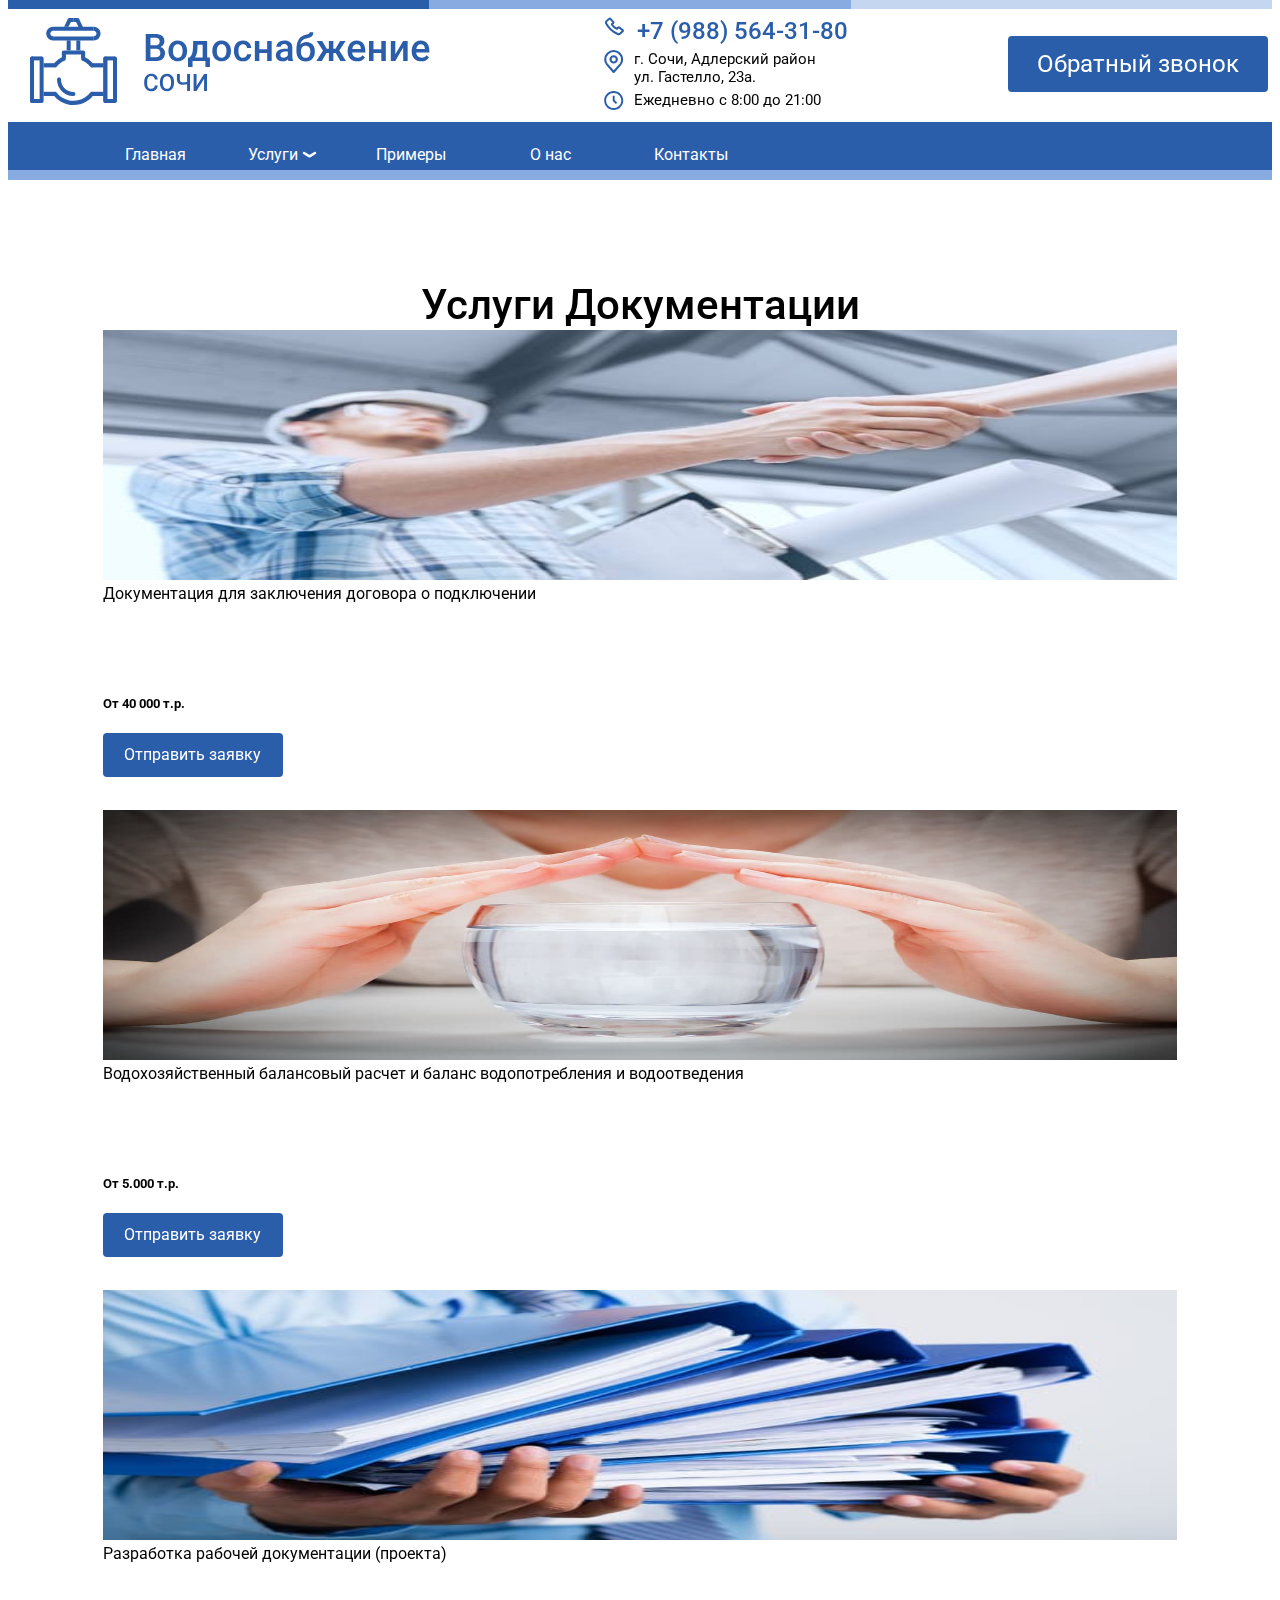
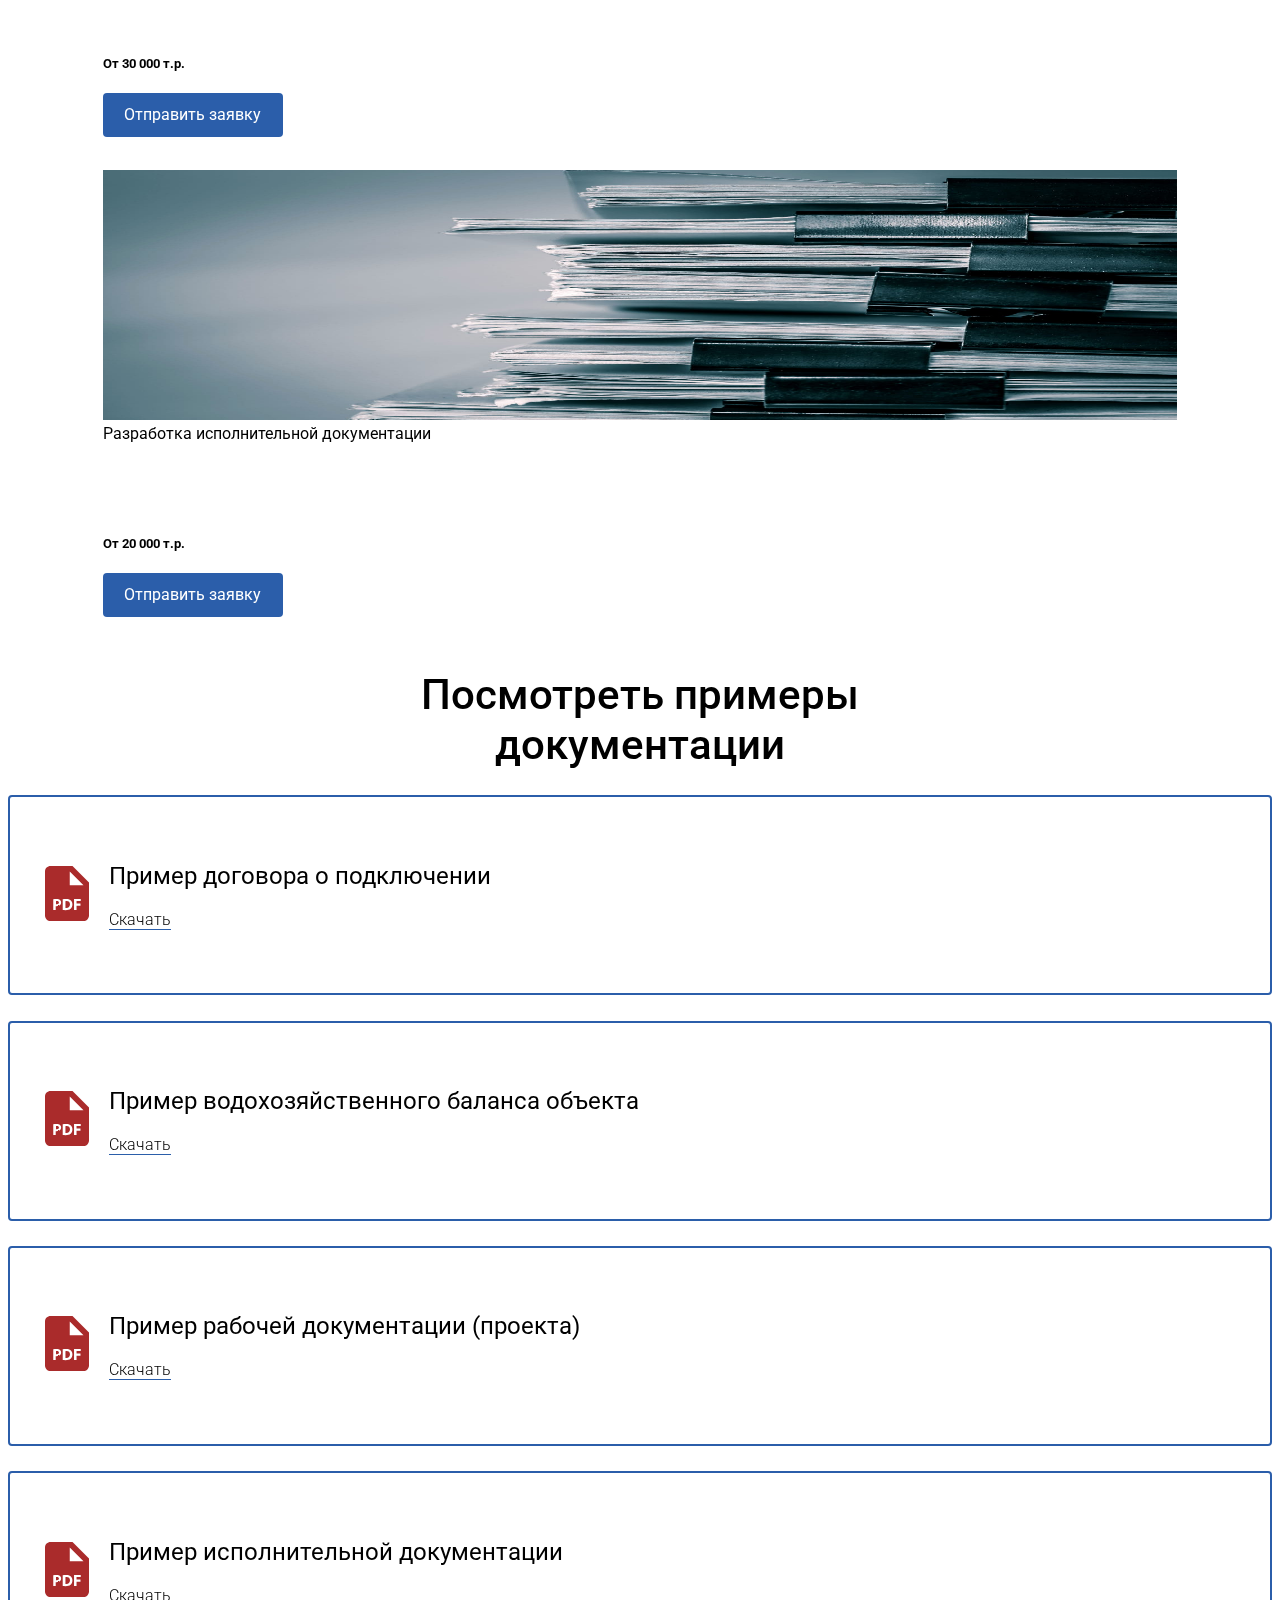
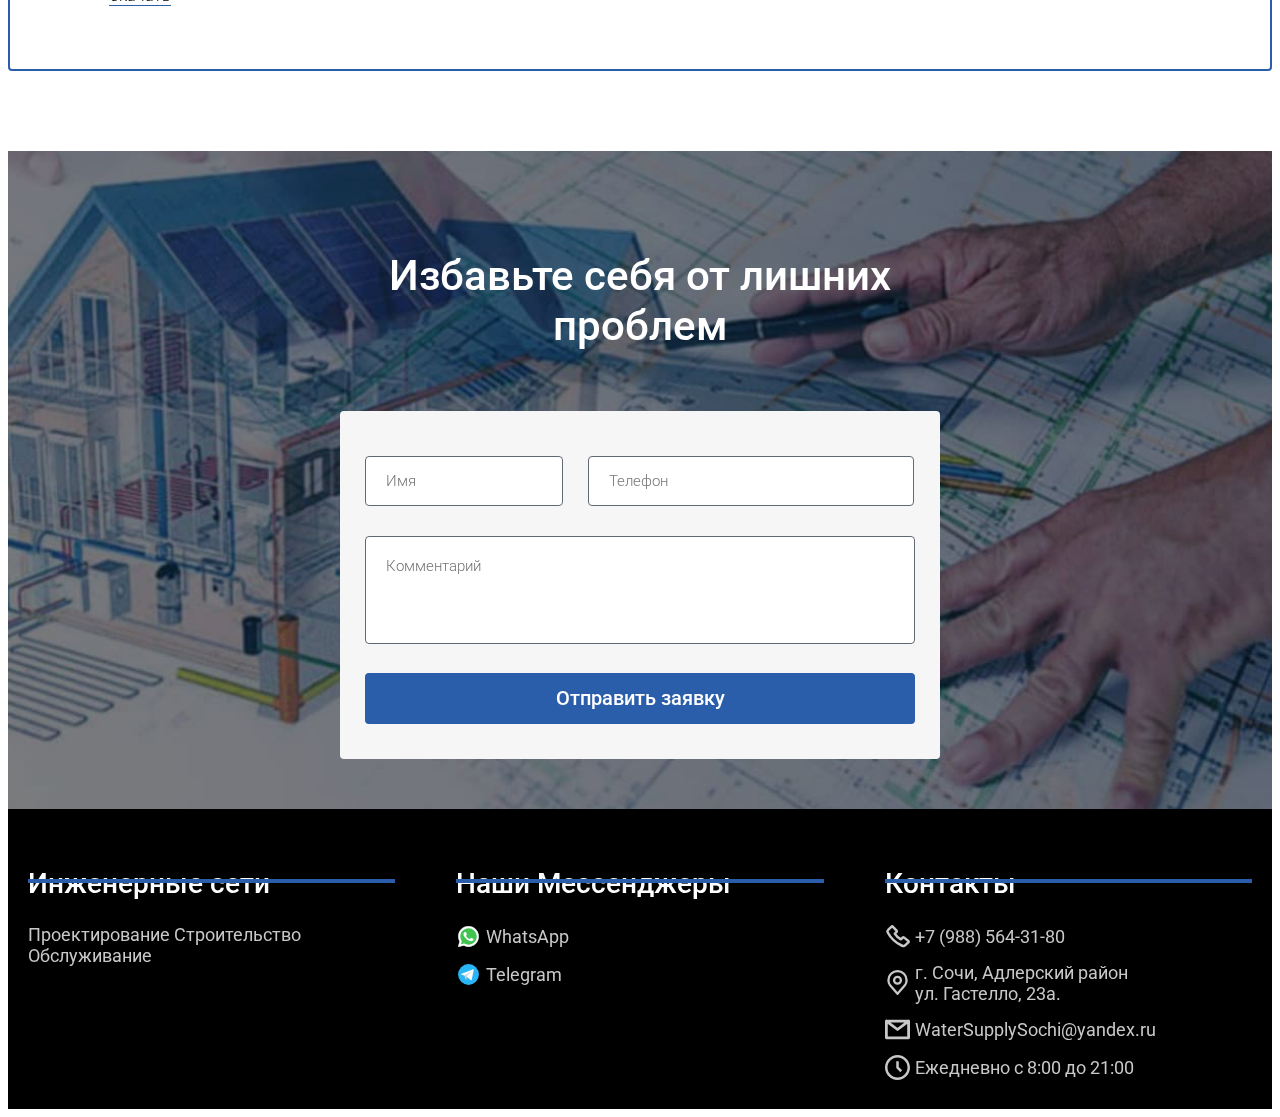
<file: services/documentation/index.html>
<!DOCTYPE html>
<html lang="ru">
  <head>
    <script>
      (function (w, d, s, l, i) {
        w[l] = w[l] || [];
        w[l].push({ "gtm.start": new Date().getTime(), event: "gtm.js" });
        var f = d.getElementsByTagName(s)[0],
          j = d.createElement(s),
          dl = l != "dataLayer" ? "&l=" + l : "";
        j.async = true;
        j.src = "https://www.googletagmanager.com/gtm.js?id=" + i + dl;
        f.parentNode.insertBefore(j, f);
      })(window, document, "script", "dataLayer", "GTM-5K7SZ8K");
    </script>
    <meta charset="UTF-8" />
    <meta http-equiv="X-UA-Compatible" content="IE=edge" />
    <meta name="viewport" content="width=device-width, initial-scale=1.0" />
    <title>Подготовка документов для Водоканала</title>
    <meta name="description" content="Подготовим все документы для Водоканала города Сочи. Разработка рабочей документации (проекта), исполнительной документации, документации необходимой для заключения договора о подключении"/>
    <link rel="icon" href="../../icon/iconWater.svg" type="image/x-icon" />
    <link rel="preconnect" href="https://fonts.gstatic.com" />
    <link href="https://cdn.jsdelivr.net/npm/bootstrap@5.0.1/dist/css/bootstrap.min.css" rel="stylesheet" integrity="sha384-+0n0xVW2eSR5OomGNYDnhzAbDsOXxcvSN1TPprVMTNDbiYZCxYbOOl7+AMvyTG2x" crossorigin="anonymous">
    <link
      href="https://fonts.googleapis.com/css2?family=Roboto:wght@300;400;500;700&display=swap"
      rel="stylesheet"
    />
    <link rel="canonical" href="https://водоснабжение-сочи.рф/services/documentation">
    <link rel="aboutUs" href="../../services/sewerage">
    <link rel="stylesheet" href="../../css/style.min.css" />
  </head>
  <body>
    <noscript
      ><iframe
        src="https://www.googletagmanager.com/ns.html?id=GTM-5K7SZ8K"
        height="0"
        width="0"
        style="display: none; visibility: hidden"
      ></iframe
    ></noscript>
    <header>
      <div class="containerDom">
        <div class="line">
          <div class="blue blue1"></div>
          <div class="blue blue2"></div>
          <div class="blue blue3"></div>
        </div>
        <div class="wrapper">
          <div class="widthlogo">
            <a class="logoA" href="../../index.html">
              <div class="logo">
                <img src="../../icon/logo.svg" alt="logo" />
              </div>
            </a>
          </div>
          <div>
            <div class="wrapper__itemPhone">
              <a href="callto:+7(988)564-31-80">
                <img class="iconsHeader" src="../../icon/phoneIcon.svg" alt="phone" />
                <p class="wrapper__phoneNumber">+7 (988) 564-31-80</p>
              </a>
            </div>
            <div class="wrapper__item wrapper__itemNone">
              <img
                class="iconsHeader"
                src="../../icon/addressIcon.svg"
                alt="address"
              />
              <p class="wrapper__addressTime">
                г. Сочи, ​Адлерский район <br />
                ул. Гастелло, 23а.
              </p>
            </div>
            <div class="wrapper__item wrapper__itemNone">
              <img class="iconsHeader" src="../../icon/timeIcon.svg" alt="time" />
              <p class="wrapper__addressTime">Ежедневно с 8:00 до 21:00</p>
            </div>
          </div>
          <div class="buttonModalOpen">
            <button class="button">Обратный звонок</button>
          </div>
        </div>
        <nav class="nav">
          <ul class="ul">
            <li class="ul__li">
              <a href="../../index.html"> Главная </a>
            </li>
            <li id="id" class="ul__li dropdownMenuRelative dropdownMenuHide">
              <a href="#"> Услуги </a>
              <img
                class="dropdownMenuRelative__arrow"
                src="../../icon/arrow.svg"
                alt="arrow"
              />
              <div class="dropdownMenu d-none">
                <ul class="dropdownUl">
                  <li class="dropdownUl__li">
                    <a href="../documentation/index.html"> Документация </a>
                  </li>
                  <li class="dropdownUl__li">
                    <a href="../sewerage/index.html"> Канализация </a>
                  </li>
                  <li class="dropdownUl__li">
                    <a href="../waterSupply/index.html"> Водоснабжение </a>
                  </li>
                </ul>
              </div>
            </li>
            <li class="ul__li">
              <a href="../../workExamples/index.html"> Примеры </a>
            </li>
            <li class="ul__li">
              <a href="../../aboutUs/index.html"> О нас </a>
            </li>
            <li class="ul__li">
              <a href="../../contacts/index.html"> Контакты </a>
            </li>
          </ul>
        </nav>
        <div id="hamburger" class="hamburger">
          <span></span>
          <span class="headerSpan header__span"></span>
          <span></span>
        </div>
      </div>
    </header>
    <main>
      <section class="cards">
        <div class="container">
          <h1 class="headerTop">
            Услуги Документации
          </h1>
          <div class="row">
            <div class="col-sm-12 col-md-6 col-xl-4 p-0 mt-5">
              <div class="card cardsMarg">
                <img src="../../img/youWillGet4.jpg" class="topImg" alt="youWillGet4">
                <div class="card-body">
                  <p id="equiredDocumentation" class="card-text">Документация для заключения договора о подключении</p>
                  <h5 class="card-title">От 40 000 т.р.</h5>
                  <div class="buttonModalOpen">
                    <button class="button button_buttonCards">
                      Отправить заявку
                    </button>
                  </div>
                </div>
              </div>
            </div>
            <div class="col-sm-12 col-md-6 col-xl-4 p-0 mt-5">
              <div class="card cardsMarg">
                <img src="../../img/waterBalance.jpeg" class="topImg" alt="waterBalance">
                <div class="card-body">
                  <p id="WaterBalance" class="card-text">Водохозяйственный балансовый расчет и баланс водопотребления и водоотведения</p>
                  <h5 class="card-title">От 5.000 т.р.</h5>
                  <div class="buttonModalOpen">
                    <button class="button button_buttonCards">
                      Отправить заявку
                    </button>
                  </div>
                </div>
              </div>
            </div>
            <div class="col-sm-12 col-md-6 col-xl-4 p-0 mt-5">
              <div class="card cardsMarg">
                <img src="../../img/youWillGet1.jpg" class="topImg" alt="youWillGet1">
                <div class="card-body">
                  <p id="DevelopmentOfDocumentation" class="card-text">Разработка рабочей документации (проекта)</p>
                  <h5 class="card-title">От 30 000 т.р.</h5>
                  <div class="buttonModalOpen">
                    <button class="button button_buttonCards">
                      Отправить заявку
                    </button>
                  </div>
                </div>
              </div>
            </div>
            <div class="col-sm-12 col-md-6 col-xl-4 p-0 mt-5">
              <div class="card cardsMarg">
                <img src="../../img/executiveDocumentation.jpeg" class="topImg" alt="executiveDocumentation">
                <div class="card-body">
                  <p id="LeaderDevelopment" class="card-text">Разработка исполнительной документации</p>
                  <h5 class="card-title">От 20 000 т.р.</h5>
                  <div class="buttonModalOpen">
                    <button class="button button_buttonCards">
                      Отправить заявку
                    </button>
                  </div>
                </div>
              </div>
            </div>
          </div>
          <h2 class="mt-5 headerTop">
            Посмотреть примеры документации
          </h2>
          <div class="row mt-3">
            <div class="col-md-6">
              <div class="documentationServices__downloadWrap">
                <div>
                  <img src="../../icon/PDF.svg" alt="PDF" />
                </div>
                <div class="documentationServices__titleWrap">
                  <p>Пример договора о подключении</p>
                  <div class="documentationServices__download">
                    <a
                      download
                      class="documentationServices__a"
                      href="../../imgDoc/contract.pdf"
                    >
                      Скачать
                    </a>
                  </div>
                </div>
              </div>
            </div>
            <div class="col-md-6">
              <div class="documentationServices__downloadWrap">
                <div>
                  <img src="../../icon/PDF.svg" alt="PDF" />
                </div>
                <div class="documentationServices__titleWrap">
                  <p>Пример водохозяйственного баланса объекта</p>
                  <div class="documentationServices__download">
                    <a
                      download
                      class="documentationServices__a"
                      href="../../imgDoc/waterBalance.pdf"
                    >
                      Скачать
                    </a>
                  </div>
                </div>
              </div>
            </div>
            <div class="col-md-6">
              <div class="documentationServices__downloadWrap">
                <div>
                  <img src="../../icon/PDF.svg" alt="" />
                </div>
                <div class="documentationServices__titleWrap">
                  <p>Пример рабочей документации (проекта)</p>
                  <div class="documentationServices__download">
                    <a
                      download
                      class="documentationServices__a"
                      href="../../imgDoc/projectDock.pdf"
                    >
                      Скачать
                    </a>
                  </div>
                </div>
              </div>
            </div>
            <div class="col-md-6">
              <div class="documentationServices__downloadWrap">
                <div>
                  <img src="../../icon/PDF.svg" alt="PDF" />
                </div>
                <div class="documentationServices__titleWrap">
                  <p>Пример исполнительной документации</p>
                  <div class="documentationServices__download">
                    <a
                      download
                      class="documentationServices__a"
                      href="../../imgDoc/doc.pdf"
                    >
                      Скачать
                    </a>
                  </div>
                </div>
              </div>
            </div>
          </div>
        </div>
      </section>
      <section class="requestSection">
        <div class="containerDom">
          <div class="request">
            <h3 class="headerTop white">Избавьте себя от лишних проблем</h3>
            <form class="postRequest">
              <label for="nameInquiryOne">
                <span class="errorPush errorPush1"></span>
                <input
                  data-rule="name"
                  id="nameInquiryOne"
                  placeholder="Имя"
                  class="general postRequest__name"
                  name="name"
                  type="text"
                />
              </label>
              <label for="telInquiryTwo">
                <span class="errorPush errorPush2"></span>
                <input
                  data-rule="number"
                  id="telInquiryTwo"
                  placeholder="Телефон"
                  class="general postRequest__tel"
                  name="tel"
                  type="text"
                />
              </label>
              <label class="labelComment" for="commentInquiryThree">
                <span class="errorPush errorPush3"></span>
                <textarea
                  data-rule="comment"
                  id="commentInquiryThree"
                  class="general"
                  placeholder="Комментарий"
                  name="comment"
                  cols="40"
                  rows="3"
                ></textarea>
              </label>
              <button class="button button_postRequest">Отправить заявку</button>
            </form>
          </div>
        </div>
      </section>
    </main>
    <footer>
      <div class="containerDom">
        <div class="footer">
          <div class=" footerFlex">
            <div class="mt-2 footerFlex__wrapper">
              <h2>Инженерные сети</h2>
              <p class="mt-4">Проектирование Строительство Обслуживание</p>
            </div>
            <div class="mt-2 footerFlex__wrapper">
              <h2>Наши Мессенджеры</h2>
              <a href="https://wa.me/79885643180" class="mt-4 footerFlex__flex">
                <img
                  class="iconsFooter"
                  src="../../icon/WhatsApp.svg"
                  alt="WhatsApp"
                />
                <p>WhatsApp</p>
              </a>
              <div class="footerFlex__flex">
                <img
                  class="iconsFooter"
                  src="../../icon/iconTelegram.svg"
                  alt="Telegram"
                />
                <p>Telegram</p>
              </div>
            </div>
            <div class="mt-2 footerFlex__wrapper">
              <h2>Контакты</h2>
              <div class="mt-4 footerFlex__flex">
                <img src="../../icon/phoneIconTwo.svg" alt="phoneIconTwo" />
                <p>+7 (988) 564-31-80</p>
              </div>
              <div class="footerFlex__flex">
                <img src="../../icon/LacIcon.svg" alt="LacIcon" />
                <p>
                  г. Сочи, ​Адлерский район <br />
                  ул. Гастелло, 23а.
                </p>
              </div>
              <div class="footerFlex__flex">
                <img src="../../icon/postIcon.svg" alt="postIcon" />
                <p>WaterSupplySochi@yandex.ru</p>
              </div>
              <div class="footerFlex__flex">
                <img src="../../icon/timeIconTwo.svg" alt="timeIcon" />
                <p>Ежедневно с 8:00 до 21:00</p>
              </div>
            </div>
          </div>
        </div>
      </div>
    </footer>
    <script
      src="https://code.jquery.com/jquery-3.6.0.min.js"
      integrity="sha256-/xUj+3OJU5yExlq6GSYGSHk7tPXikynS7ogEvDej/m4="
      crossorigin="anonymous"
    ></script>
    <script src="../../js/base.js"></script>
    <script src="../../js/modal.js"></script>
    <script src="../../js/index.js"></script>
    <script src="../../js/script2.js"></script>
    <script src="../../js/validation.js"></script>
  </body>
</html>
</file>
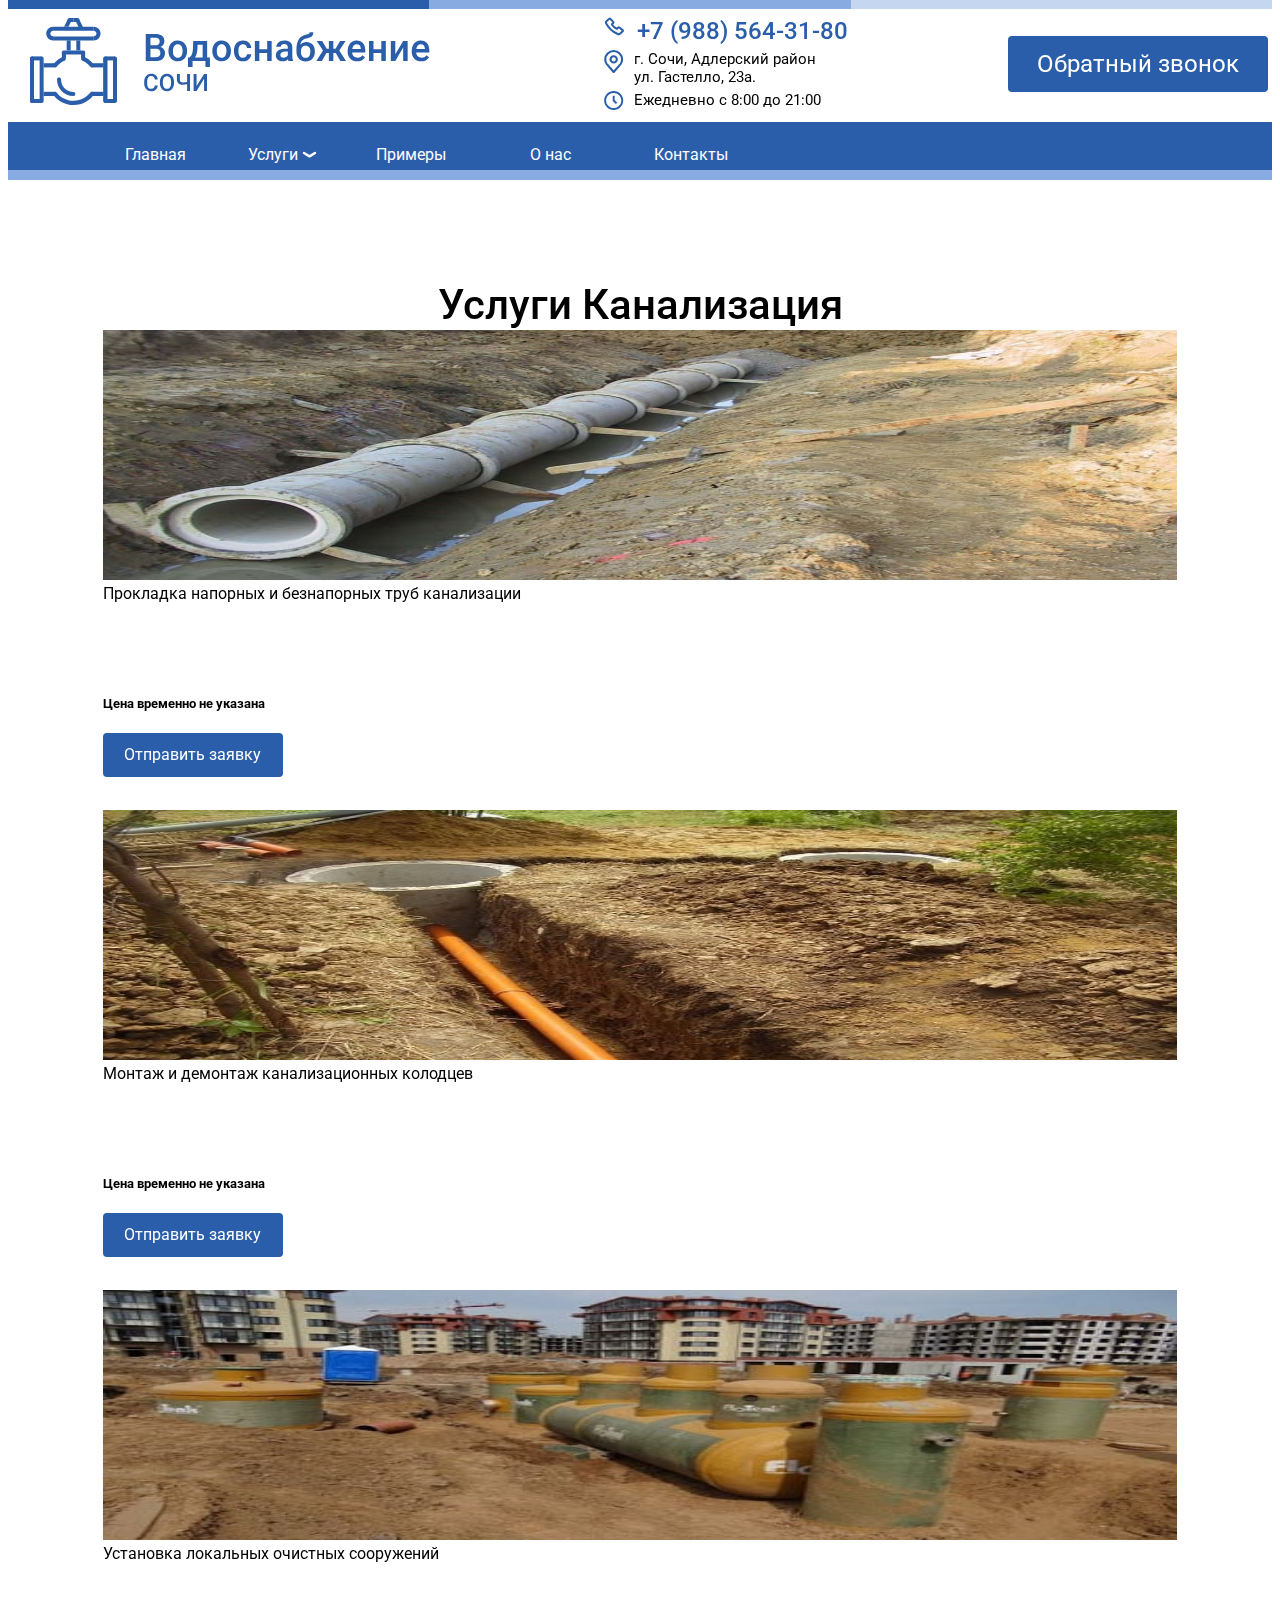
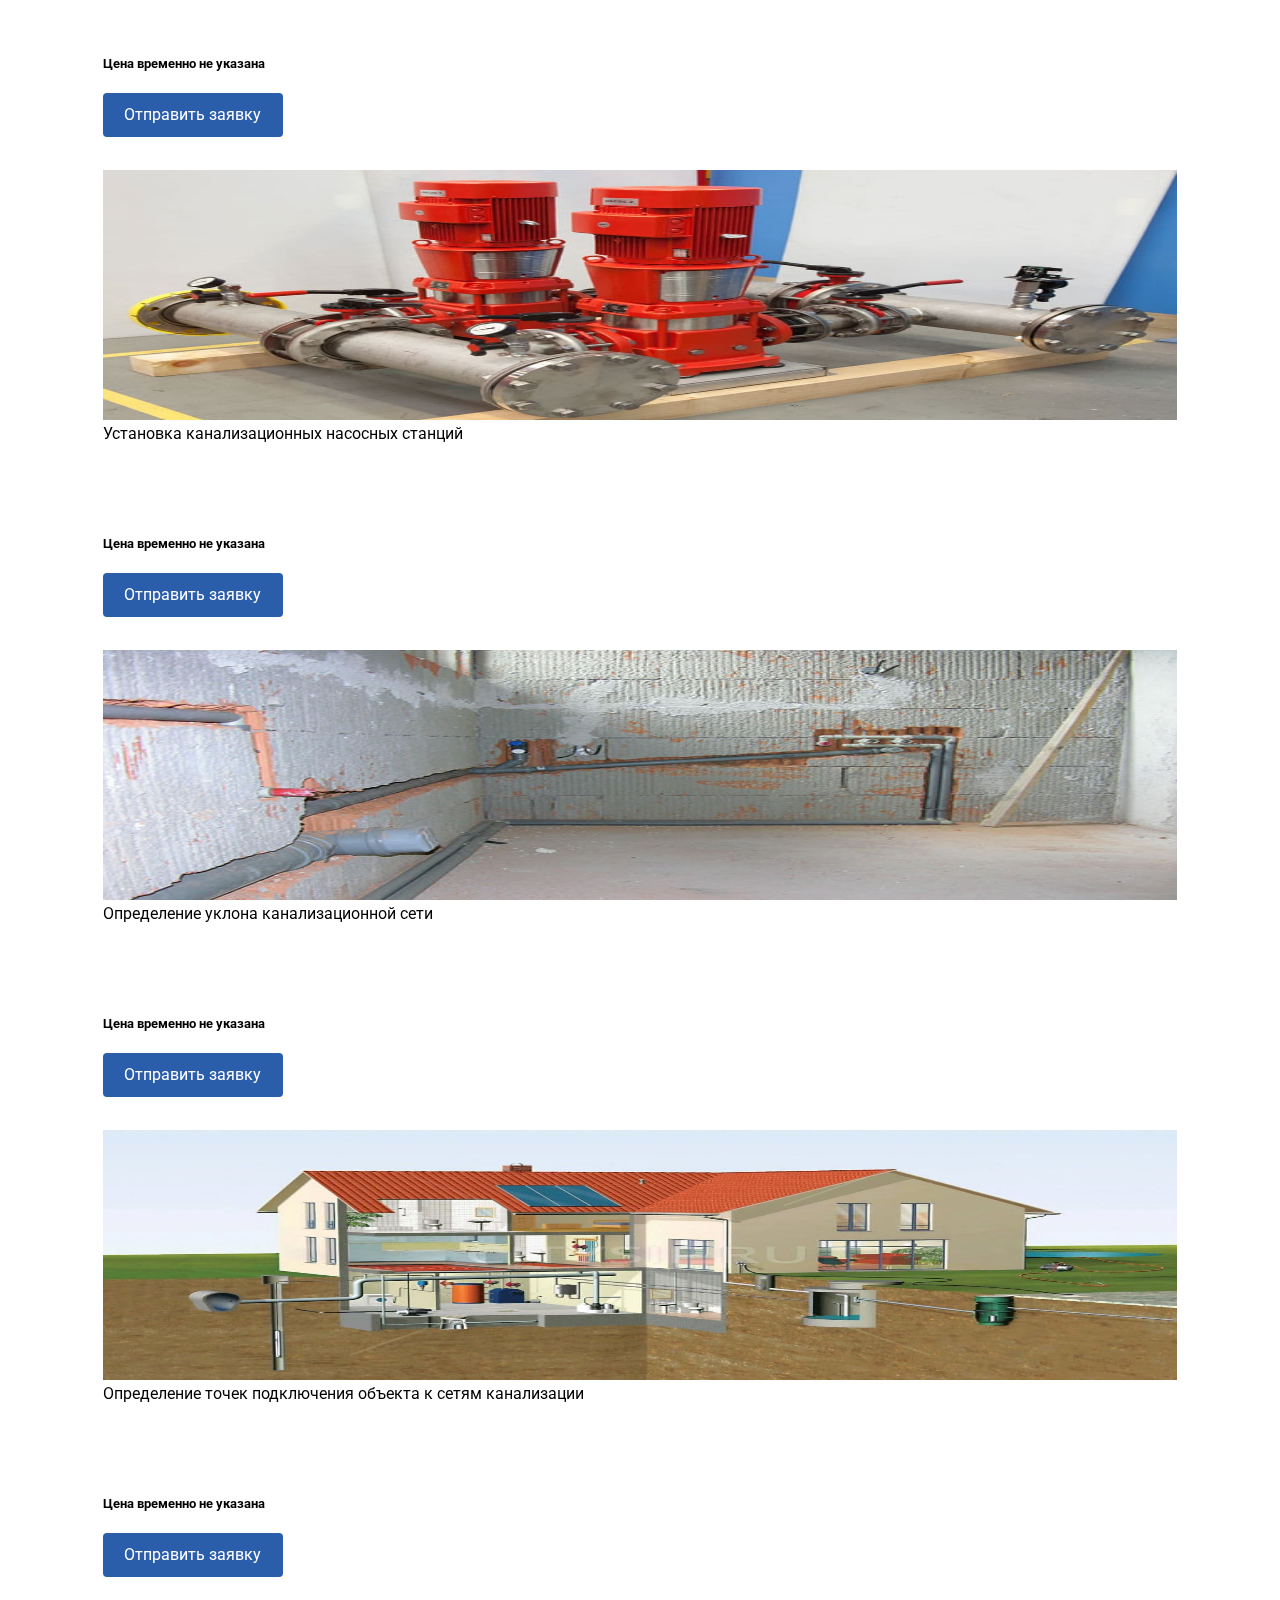
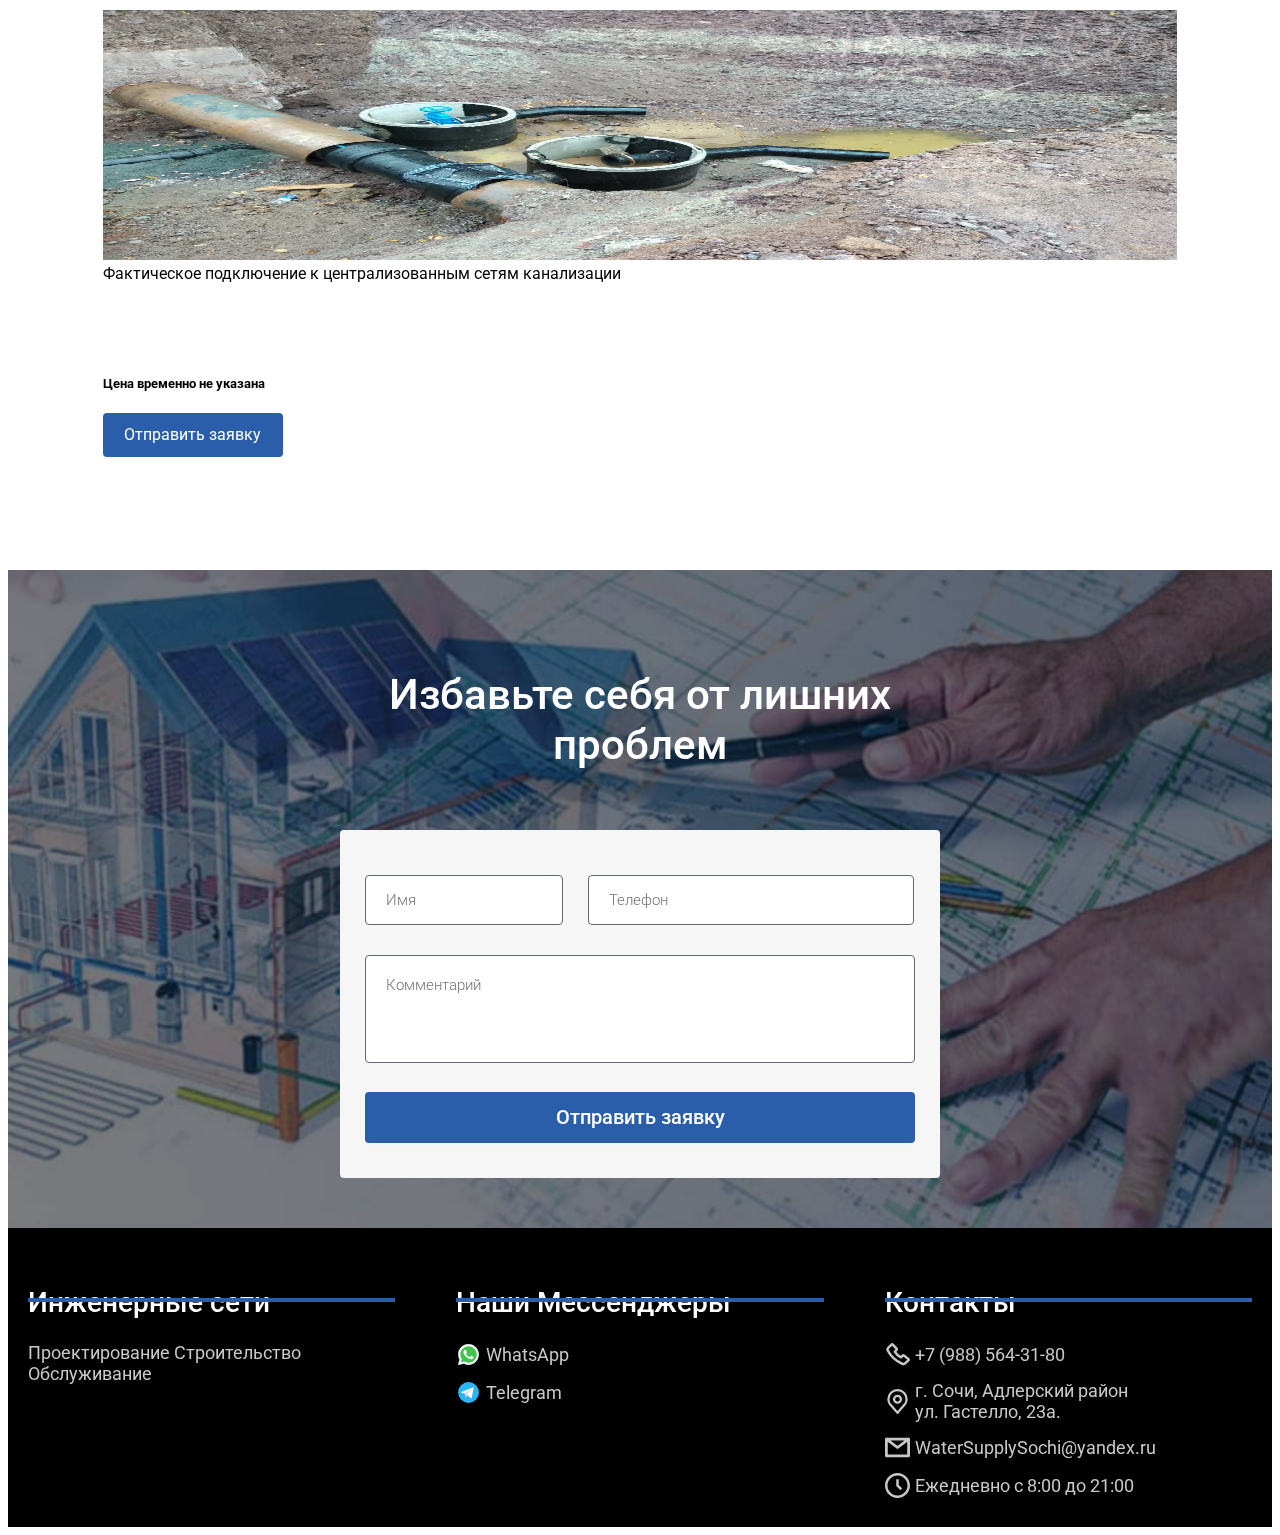
<file: services/sewerage/index.html>
<!DOCTYPE html>
<html lang="ru">
  <head>
    <script>
      (function (w, d, s, l, i) {
        w[l] = w[l] || [];
        w[l].push({ "gtm.start": new Date().getTime(), event: "gtm.js" });
        var f = d.getElementsByTagName(s)[0],
          j = d.createElement(s),
          dl = l != "dataLayer" ? "&l=" + l : "";
        j.async = true;
        j.src = "https://www.googletagmanager.com/gtm.js?id=" + i + dl;
        f.parentNode.insertBefore(j, f);
      })(window, document, "script", "dataLayer", "GTM-5K7SZ8K");
    </script>
    <meta charset="UTF-8" />
    <meta http-equiv="X-UA-Compatible" content="IE=edge" />
    <meta name="viewport" content="width=device-width, initial-scale=1.0" />
    <title>Подключение канализации в Сочи</title>
    <meta
      name="description"
      content="Услуги подключения к канализации частных домов в Сочи под ключ. Разработка проектно-технической документации и согласование ее с эксплуатирующей организацией МУП г.Сочи Водоканал."
    />

    <link rel="icon" href="../../icon/iconWater.svg" type="image/x-icon" />
    <link rel="canonical" href="documentation.html" />
    <link rel="preconnect" href="https://fonts.gstatic.com" />
    <link href="https://cdn.jsdelivr.net/npm/bootstrap@5.0.1/dist/css/bootstrap.min.css" rel="stylesheet" integrity="sha384-+0n0xVW2eSR5OomGNYDnhzAbDsOXxcvSN1TPprVMTNDbiYZCxYbOOl7+AMvyTG2x" crossorigin="anonymous">
    <link
      href="https://fonts.googleapis.com/css2?family=Roboto:wght@300;400;500;700&display=swap"
      rel="stylesheet"
    />
    <link rel="canonical" href="https://водоснабжение-сочи.рф/services/sewerage">
    <link rel="stylesheet" href="../../css/style.min.css" />
  </head>
  <body>
    <noscript
      ><iframe
        src="https://www.googletagmanager.com/ns.html?id=GTM-5K7SZ8K"
        height="0"
        width="0"
        style="display: none; visibility: hidden"
      ></iframe
    ></noscript>
    <header>
      <div class="containerDom">
        <div class="line">
          <div class="blue blue1"></div>
          <div class="blue blue2"></div>
          <div class="blue blue3"></div>
        </div>
        <div class="wrapper">
          <div class="widthlogo">
            <a class="logoA" href="../../index.html">
              <div class="logo">
                <img src="../../icon/logo.svg" alt="logo" />
              </div>
            </a>
          </div>
          <div>
            <div class="wrapper__itemPhone">
              <a href="callto:+7(988)564-31-80">
                <img class="iconsHeader" src="../../icon/phoneIcon.svg" alt="phone" />
                <p class="wrapper__phoneNumber">+7 (988) 564-31-80</p>
              </a>
            </div>
            <div class="wrapper__item wrapper__itemNone">
              <img
                class="iconsHeader"
                src="../../icon/addressIcon.svg"
                alt="address"
              />
              <p class="wrapper__addressTime">
                г. Сочи, ​Адлерский район <br />
                ул. Гастелло, 23а.
              </p>
            </div>
            <div class="wrapper__item wrapper__itemNone">
              <img class="iconsHeader" src="../../icon/timeIcon.svg" alt="time" />
              <p class="wrapper__addressTime">Ежедневно с 8:00 до 21:00</p>
            </div>
          </div>
          <div class="buttonModalOpen">
            <button class="button">Обратный звонок</button>
          </div>
        </div>
        <nav class="nav">
          <ul class="ul">
            <li class="ul__li">
              <a href="../../index.html"> Главная </a>
            </li>
            <li id="id" class="ul__li dropdownMenuRelative dropdownMenuHide">
              <a href="#"> Услуги </a>
              <img
                class="dropdownMenuRelative__arrow"
                src="../../icon/arrow.svg"
                alt="arrow"
              />
              <div class="dropdownMenu d-none">
                <ul class="dropdownUl">
                  <li class="dropdownUl__li">
                    <a href="../documentation/index.html"> Документация </a>
                  </li>
                  <li class="dropdownUl__li">
                    <a href="../sewerage/index.html"> Канализация </a>
                  </li>
                  <li class="dropdownUl__li">
                    <a href="../waterSupply/index.html"> Водоснабжение </a>
                  </li>
                </ul>
              </div>
            </li>
            <li class="ul__li">
              <a href="../../workExamples/index.html"> Примеры </a>
            </li>
            <li class="ul__li">
              <a href="../../aboutUs/index.html"> О нас </a>
            </li>
            <li class="ul__li">
              <a href="../../contacts/index.html"> Контакты </a>
            </li>
          </ul>
        </nav>
        <div id="hamburger" class="hamburger">
          <span></span>
          <span class="headerSpan header__span"></span>
          <span></span>
        </div>
      </div>
    </header>
    <main>
      <section class="cards">
        <div class="container">
          <h1 class="headerTop">
            Услуги Канализация
          </h1>
          <div class="row">
            <div class="col-lg-6 col-xl-4 p-0 mt-5">
              <div class="card cardsMarg">
                <img src="../../img/gravityPipes.jpeg" class="topImg" alt="gravityPipes">
                <div class="card-body">
                  <p id="pressureGasket" class="card-text">Прокладка напорных и безнапорных труб канализации</p>
                  <h5 class="card-title">Цена временно не указана</h5>
                  <div class="buttonModalOpen">
                    <button class="button button_buttonCards">
                      Отправить заявку
                    </button>
                  </div>
                </div>
              </div>
            </div>
            <div class="col-lg-6 col-xl-4 p-0 mt-5">
              <div class="card cardsMarg">
                <img src="../../img/sewerWells.jpeg" class="topImg" alt="sewerWells">
                <div class="card-body">
                  <p id="assemblyAndDisassembly" class="card-text">Монтаж и демонтаж канализационных колодцев</p>
                  <h5 class="card-title">Цена временно не указана</h5>
                  <div class="buttonModalOpen">
                    <button class="button button_buttonCards">
                      Отправить заявку
                    </button>
                  </div>
                </div>
              </div>
            </div>
            <div class="col-lg-6 col-xl-4 p-0 mt-5">
              <div class="card cardsMarg">
                <img src="../../img/localTreatmentFacilities.jpeg" class="topImg" alt="localTreatmentFacilities">
                <div class="card-body">
                  <p id="installationOfLocalTreatmentFacilities" class="card-text">Установка локальных очистных сооружений</p>
                  <h5 class="card-title">Цена временно не указана</h5>
                  <div class="buttonModalOpen">
                    <button class="button button_buttonCards">
                      Отправить заявку
                    </button>
                  </div>
                </div>
              </div>
            </div>
            <div class="col-lg-6 col-xl-4 p-0 mt-5">
              <div class="card cardsMarg">
                <img src="../../img/pumpingStations.jpeg" class="topImg" alt="pumpingStations">
                <div class="card-body">
                  <p id="pumpingStations" class="card-text">Установка канализационных насосных станций</p>
                  <h5 class="card-title">Цена временно не указана</h5>
                  <div class="buttonModalOpen">
                    <button class="button button_buttonCards">
                      Отправить заявку
                    </button>
                  </div>
                </div>
              </div>
            </div>
            <div class="col-lg-6 col-xl-4 p-0 mt-5">
              <div class="card cardsMarg">
                <img src="../../img/DeterminationOfTheSlope.jpeg" class="topImg" alt="DeterminationOfTheSlope">
                <div class="card-body">
                  <p id="determinationOfTheSlope" class="card-text">Определение уклона канализационной сети</p>
                  <h5 class="card-title">Цена временно не указана</h5>
                  <div class="buttonModalOpen">
                    <button class="button button_buttonCards">
                      Отправить заявку
                    </button>
                  </div>
                </div>
              </div>
            </div>
            <div class="col-lg-6 col-xl-4 p-0 mt-5">
              <div class="card cardsMarg">
                <img src="../../img/definitionOfConnectionPoints.jpg" class="topImg" alt="definitionOfConnectionPoints">
                <div class="card-body">
                  <p id="definingConnectionPoints" class="card-text">Определение точек подключения объекта к сетям канализации</p>
                  <h5 class="card-title">Цена временно не указана</h5>
                  <div class="buttonModalOpen">
                    <button class="button button_buttonCards">
                      Отправить заявку
                    </button>
                  </div>
                </div>
              </div>
            </div>
            <div class="col-lg-6 col-xl-4 p-0 mt-5">
              <div class="card cardsMarg">
                <img src="../../img/centralizedSewerageNetworks.jpeg" class="topImg" alt="centralizedSewerageNetworks">
                <div class="card-body">
                  <p id="actualConnection" class="card-text">Фактическое подключение к централизованным сетям канализации</p>
                  <h5 class="card-title">Цена временно не указана</h5>
                  <div class="buttonModalOpen">
                    <button class="button button_buttonCards">
                      Отправить заявку
                    </button>
                  </div>
                </div>
              </div>
            </div>
          </div>
        </div>
      </section>
      <section class="requestSection">
        <div class="containerDom">
          <div class="request">
            <h3 class="headerTop white">Избавьте себя от лишних проблем</h3>
            <form class="postRequest">
              <label for="nameInquiryOne">
                <span class="errorPush errorPush1"></span>
                <input
                  data-rule="name"
                  id="nameInquiryOne"
                  placeholder="Имя"
                  class="general postRequest__name"
                  name="name"
                  type="text"
                />
              </label>
              <label for="telInquiryTwo">
                <span class="errorPush errorPush2"></span>
                <input
                  data-rule="number"
                  id="telInquiryTwo"
                  placeholder="Телефон"
                  class="general postRequest__tel"
                  name="tel"
                  type="text"
                />
              </label>
              <label class="labelComment" for="commentInquiryThree">
                <span class="errorPush errorPush3"></span>
                <textarea
                  data-rule="comment"
                  id="commentInquiryThree"
                  class="general"
                  placeholder="Комментарий"
                  name="comment"
                  cols="40"
                  rows="3"
                ></textarea>
              </label>
              <button class="button button_postRequest">Отправить заявку</button>
            </form>
          </div>
        </div>
      </section>
    </main>
    <footer>
      <div class="containerDom">
        <div class="footer">
          <div class=" footerFlex">
            <div class="mt-2 footerFlex__wrapper">
              <h2>Инженерные сети</h2>
              <p class="mt-4">Проектирование Строительство Обслуживание</p>
            </div>
            <div class="mt-2 footerFlex__wrapper">
              <h2>Наши Мессенджеры</h2>
              <a href="https://wa.me/79885643180" class="mt-4 footerFlex__flex">
                <img
                  class="iconsFooter"
                  src="../../icon/WhatsApp.svg"
                  alt="WhatsApp"
                />
                <p>WhatsApp</p>
              </a>
              <div class="footerFlex__flex">
                <img
                  class="iconsFooter"
                  src="../../icon/iconTelegram.svg"
                  alt="Telegram"
                />
                <p>Telegram</p>
              </div>
            </div>
            <div class="mt-2 footerFlex__wrapper">
              <h2>Контакты</h2>
              <div class="mt-4 footerFlex__flex">
                <img src="../../icon/phoneIconTwo.svg" alt="phoneIconTwo" />
                <p>+7 (988) 564-31-80</p>
              </div>
              <div class="footerFlex__flex">
                <img src="../../icon/LacIcon.svg" alt="LacIcon" />
                <p>
                  г. Сочи, ​Адлерский район <br />
                  ул. Гастелло, 23а.
                </p>
              </div>
              <div class="footerFlex__flex">
                <img src="../../icon/postIcon.svg" alt="postIcon" />
                <p>WaterSupplySochi@yandex.ru</p>
              </div>
              <div class="footerFlex__flex">
                <img src="../../icon/timeIconTwo.svg" alt="timeIcon" />
                <p>Ежедневно с 8:00 до 21:00</p>
              </div>
            </div>
          </div>
        </div>
      </div>
    </footer>
    <script
      src="https://code.jquery.com/jquery-3.6.0.min.js"
      integrity="sha256-/xUj+3OJU5yExlq6GSYGSHk7tPXikynS7ogEvDej/m4="
      crossorigin="anonymous"
    ></script>
    <script src="../../js/base.js"></script>
    <script src="../../js/modal.js"></script>
    <script src="../../js/index.js"></script>
    <script src="../../js/script2.js"></script>
    <script src="../../js/validation.js"></script>
  </body>
</html>
</file>
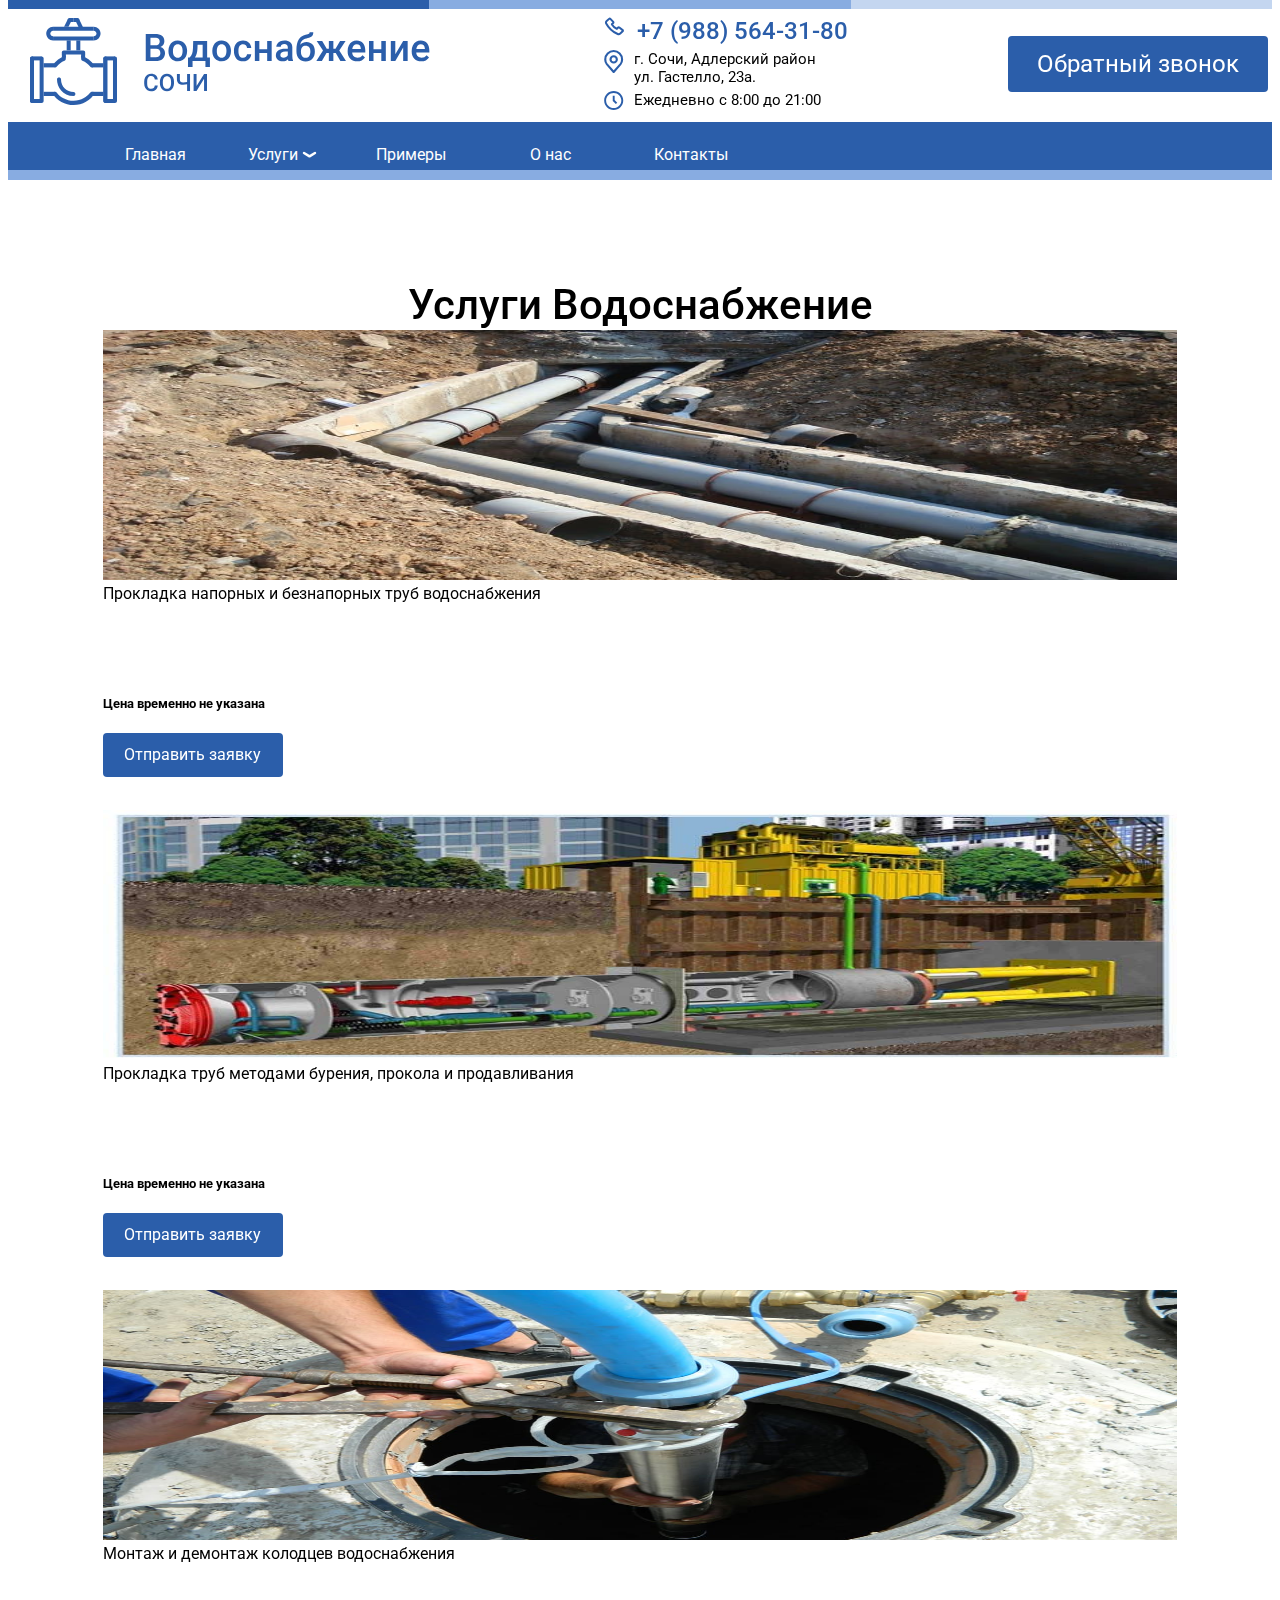
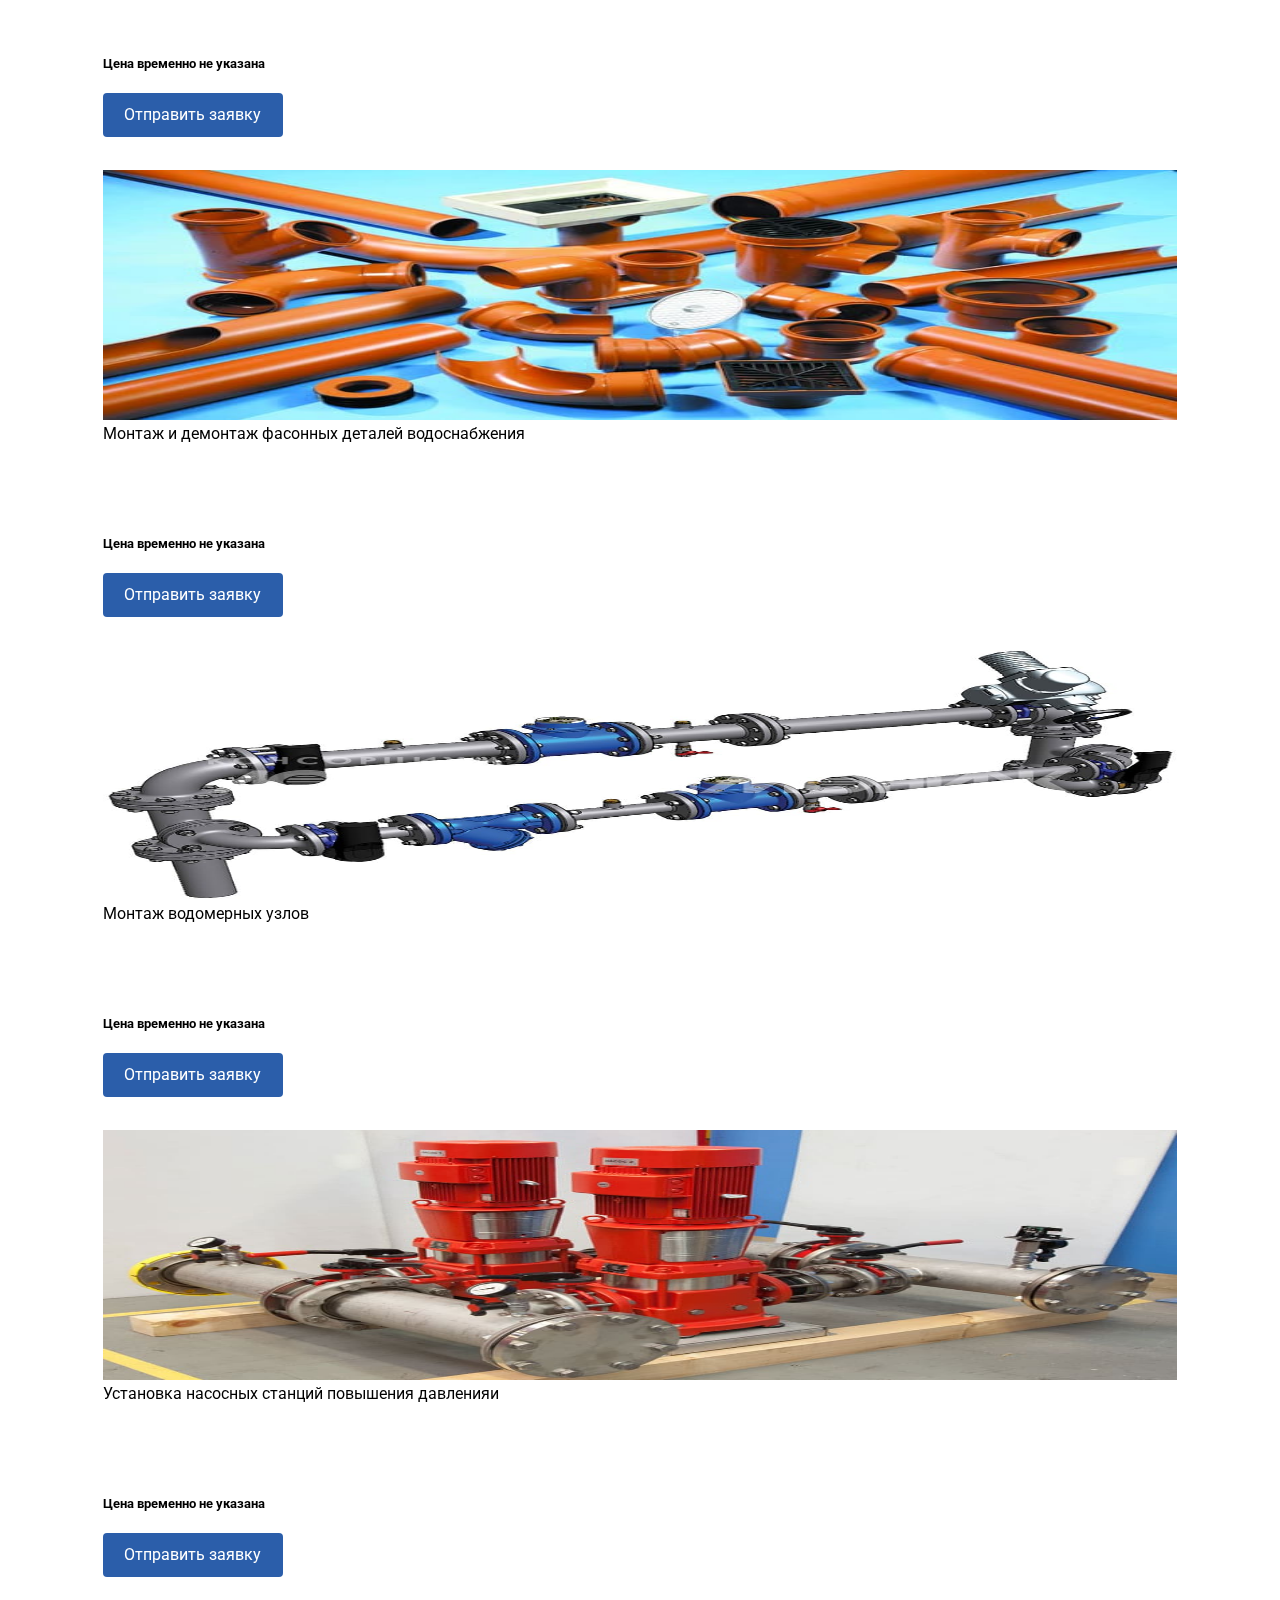
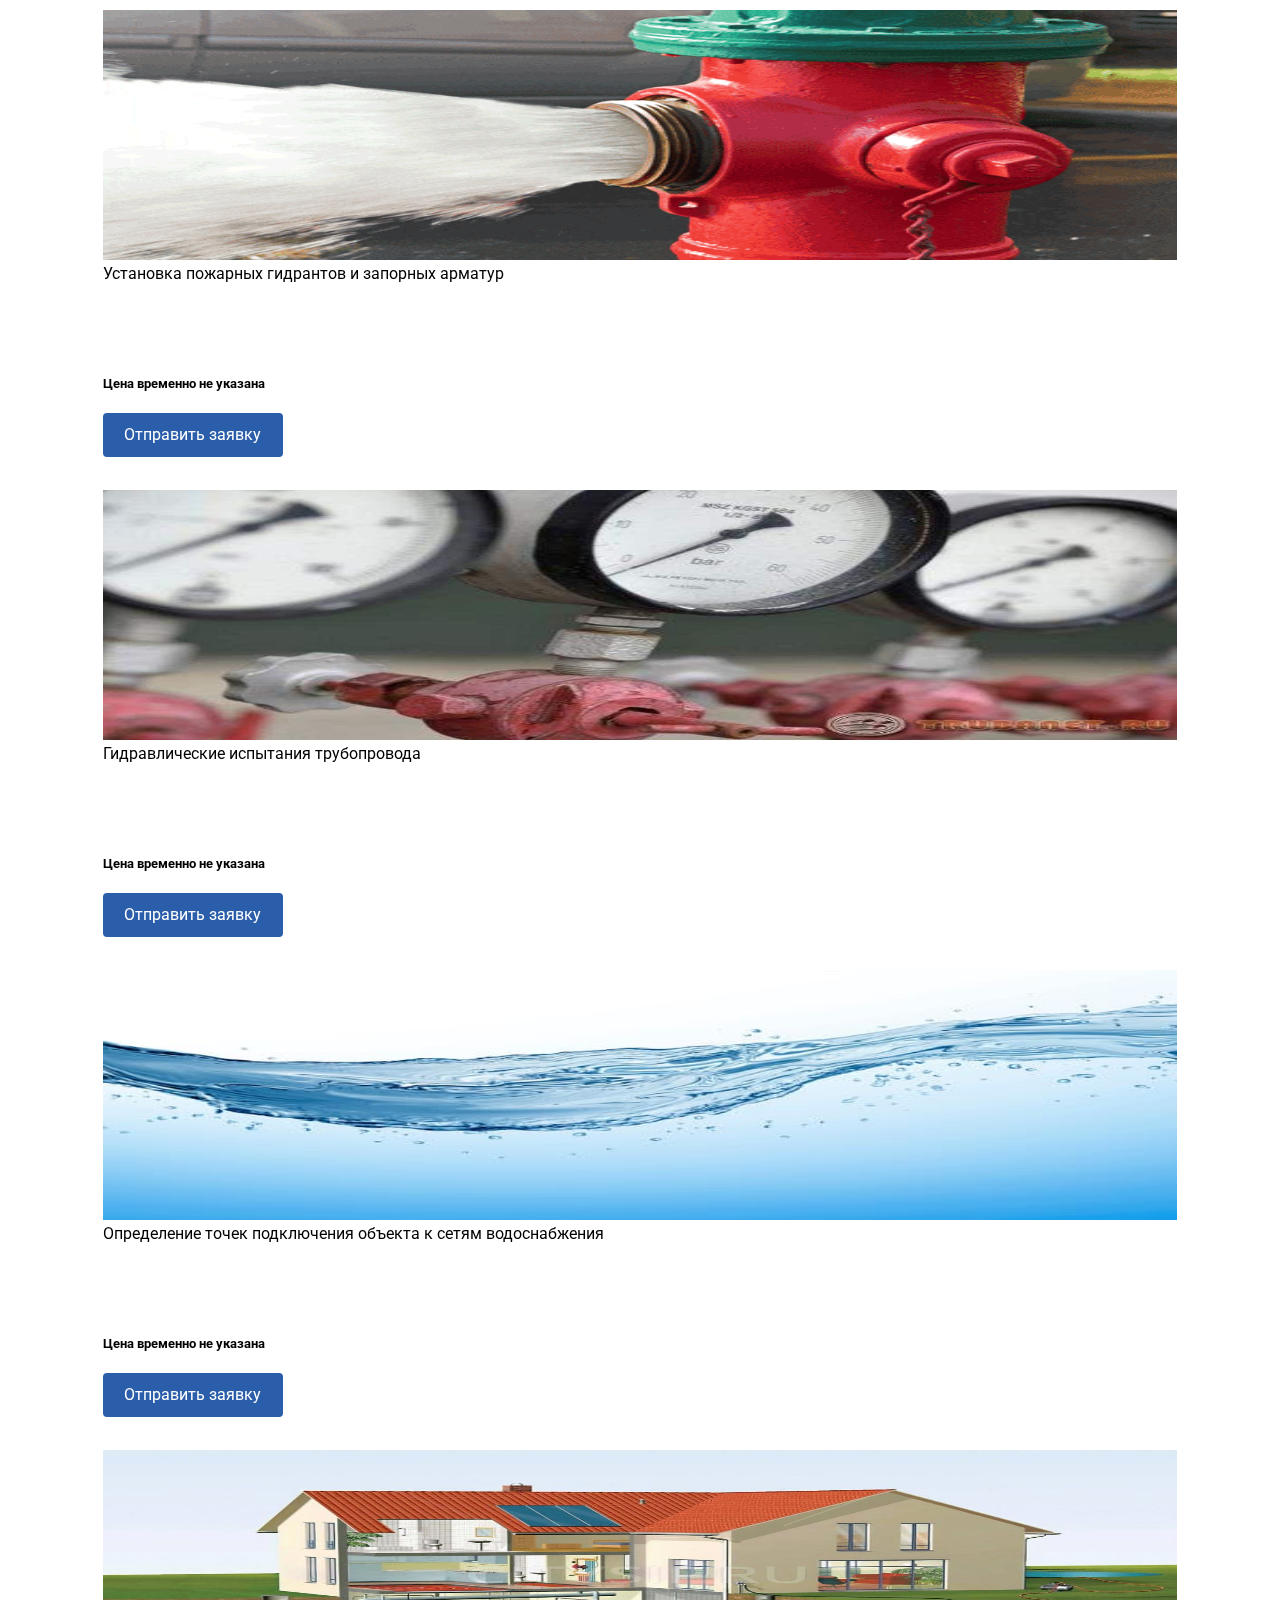
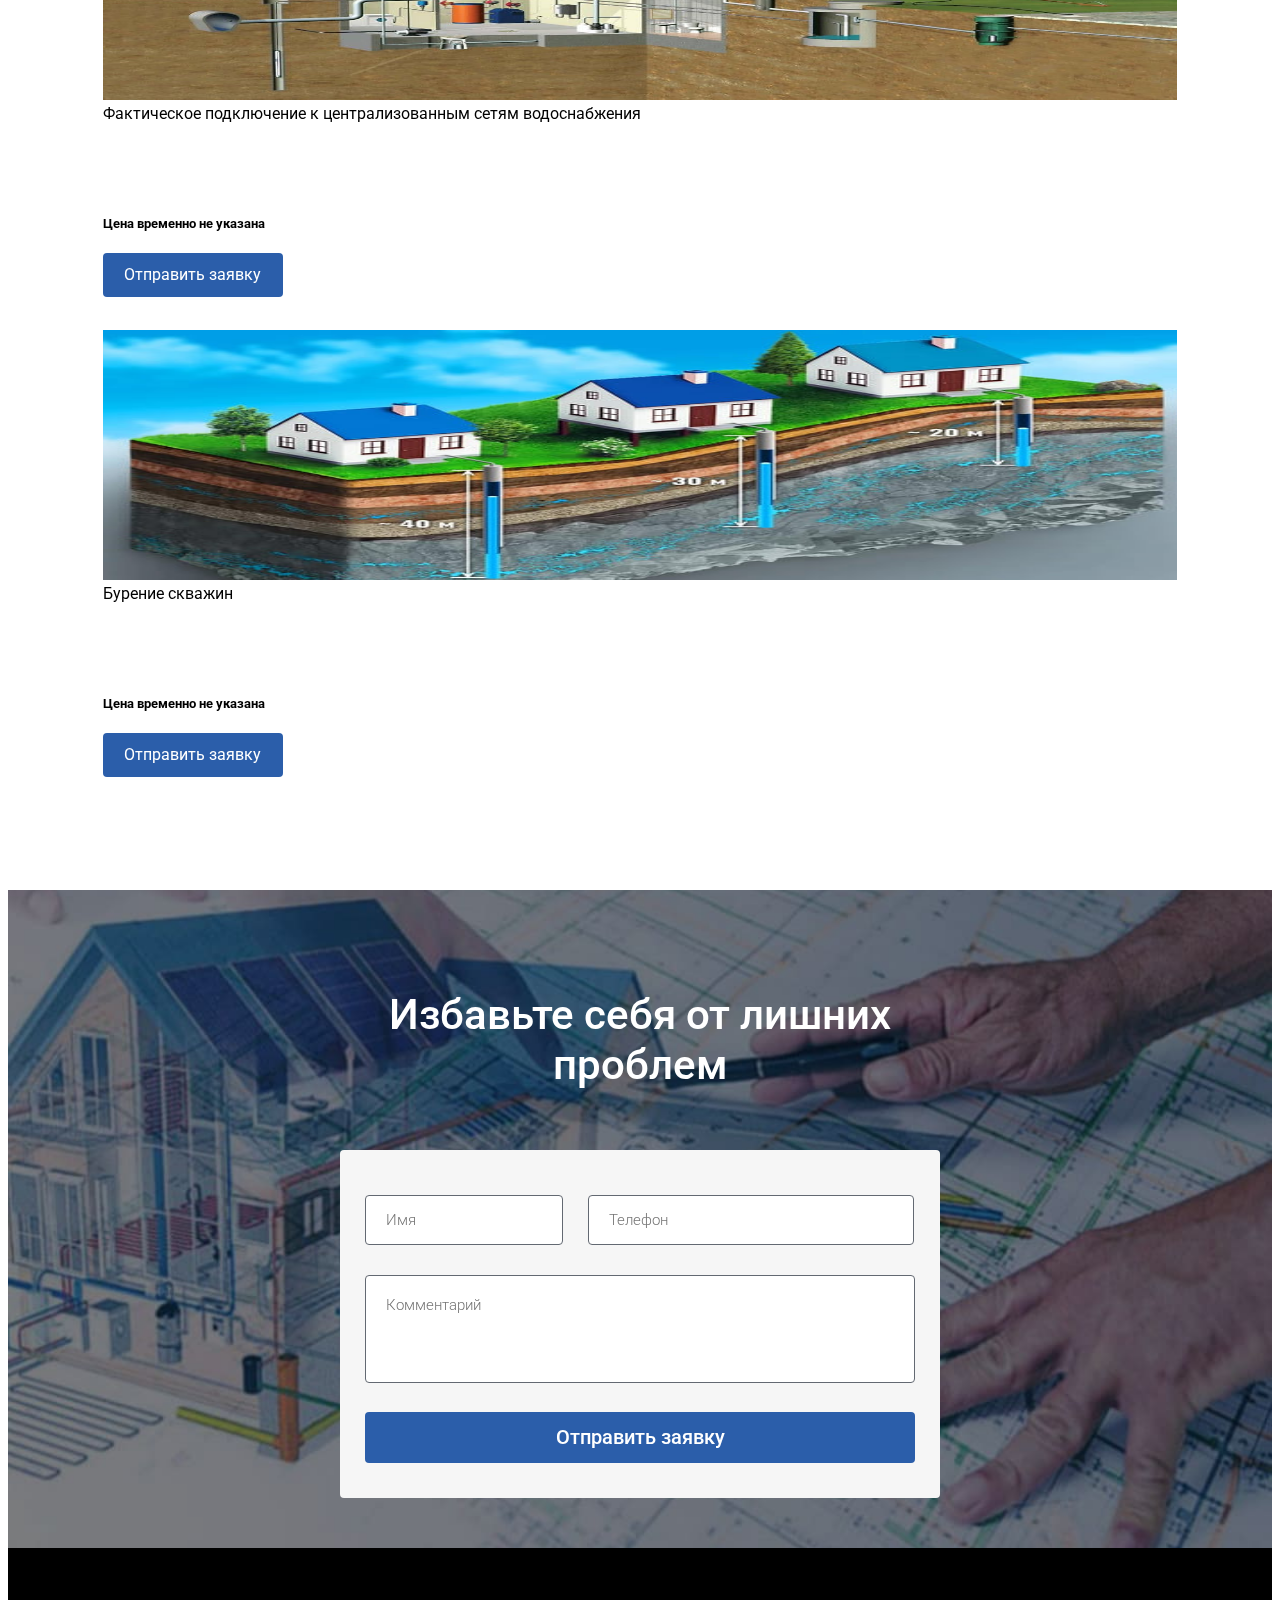
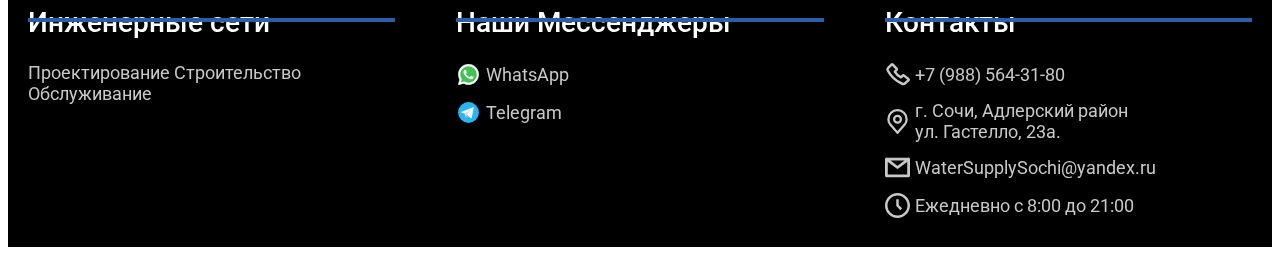
<file: services/waterSupply/index.html>
<!DOCTYPE html>
<html lang="ru">
  <head>
    <script>
      (function (w, d, s, l, i) {
        w[l] = w[l] || [];
        w[l].push({ "gtm.start": new Date().getTime(), event: "gtm.js" });
        var f = d.getElementsByTagName(s)[0],
          j = d.createElement(s),
          dl = l != "dataLayer" ? "&l=" + l : "";
        j.async = true;
        j.src = "https://www.googletagmanager.com/gtm.js?id=" + i + dl;
        f.parentNode.insertBefore(j, f);
      })(window, document, "script", "dataLayer", "GTM-5K7SZ8K");
    </script>
    <meta charset="UTF-8" />
    <meta http-equiv="X-UA-Compatible" content="IE=edge" />
    <meta name="viewport" content="width=device-width, initial-scale=1.0" />
    <title>Подключение к сетям водоснабжения в Сочи</title>
    <meta name="description" content="Услуги подключения к водоснабжению в Сочи под ключ. Разработка проектно-технической документации и согласование ее с эксплуатирующей организацией МУП г.Сочи Водоканал."/>
    <link rel="icon" href="../../icon/iconWater.svg" type="image/x-icon" />
    <link rel="canonical" href="documentation.html" />
    <link rel="preconnect" href="https://fonts.gstatic.com" />
    <link
      href="https://fonts.googleapis.com/css2?family=Roboto:wght@300;400;500;700&display=swap"
      rel="stylesheet"
    />
    <link href="https://cdn.jsdelivr.net/npm/bootstrap@5.0.1/dist/css/bootstrap.min.css" rel="stylesheet" integrity="sha384-+0n0xVW2eSR5OomGNYDnhzAbDsOXxcvSN1TPprVMTNDbiYZCxYbOOl7+AMvyTG2x" crossorigin="anonymous">
    <link rel="canonical" href="https://водоснабжение-сочи.рф/services/waterSupply">
    <link rel="stylesheet" href="../../css/style.min.css" />
  </head>
  <body>
    <noscript
      ><iframe
        src="https://www.googletagmanager.com/ns.html?id=GTM-5K7SZ8K"
        height="0"
        width="0"
        style="display: none; visibility: hidden"
      ></iframe
    ></noscript>
    <header>
      <div class="containerDom">
        <div class="line">
          <div class="blue blue1"></div>
          <div class="blue blue2"></div>
          <div class="blue blue3"></div>
        </div>
        <div class="wrapper">
          <div class="widthlogo">
            <a class="logoA" href="../../index.html">
              <div class="logo">
                <img src="../../icon/logo.svg" alt="logo" />
              </div>
            </a>
          </div>
          <div>
            <div class="wrapper__itemPhone">
              <a href="callto:+7(988)564-31-80">
                <img class="iconsHeader" src="../../icon/phoneIcon.svg" alt="phone" />
                <p class="wrapper__phoneNumber">+7 (988) 564-31-80</p>
              </a>
            </div>
            <div class="wrapper__item wrapper__itemNone">
              <img
                class="iconsHeader"
                src="../../icon/addressIcon.svg"
                alt="address"
              />
              <p class="wrapper__addressTime">
                г. Сочи, ​Адлерский район <br />
                ул. Гастелло, 23а.
              </p>
            </div>
            <div class="wrapper__item wrapper__itemNone">
              <img class="iconsHeader" src="../../icon/timeIcon.svg" alt="time" />
              <p class="wrapper__addressTime">Ежедневно с 8:00 до 21:00</p>
            </div>
          </div>
          <div class="buttonModalOpen">
            <button class="button">Обратный звонок</button>
          </div>
        </div>
        <nav class="nav">
          <ul class="ul">
            <li class="ul__li">
              <a href="../../index.html"> Главная </a>
            </li>
            <li id="id" class="ul__li dropdownMenuRelative dropdownMenuHide">
              <a href="#"> Услуги </a>
              <img
                class="dropdownMenuRelative__arrow"
                src="../../icon/arrow.svg"
                alt="arrow"
              />
              <div class="dropdownMenu d-none">
                <ul class="dropdownUl">
                  <li class="dropdownUl__li">
                    <a href="../documentation/index.html"> Документация </a>
                  </li>
                  <li class="dropdownUl__li">
                    <a href="../sewerage/index.html"> Канализация </a>
                  </li>
                  <li class="dropdownUl__li">
                    <a href="../waterSupply/index.html"> Водоснабжение </a>
                  </li>
                </ul>
              </div>
            </li>
            <li class="ul__li">
              <a href="../../workExamples/index.html"> Примеры </a>
            </li>
            <li class="ul__li">
              <a href="../../aboutUs/index.html"> О нас </a>
            </li>
            <li class="ul__li">
              <a href="../../contacts/index.html"> Контакты </a>
            </li>
          </ul>
        </nav>
        <div id="hamburger" class="hamburger">
          <span></span>
          <span class="headerSpan header__span"></span>
          <span></span>
        </div>
      </div>
    </header>
    <main>
      <section class="cards">
        <div class="container">
          <h1 class="headerTop">
            Услуги Водоснабжение
          </h1>
          <div class="row">
            <div class="col-lg-6 col-xl-4 p-0 mt-5">
              <div class="card cardsMarg">
                <img src="../../img/plumbingLaying.jpeg" class="topImg" alt="plumbingLaying">
                <div class="card-body">
                  <p id="pressurizedAndNonPressurizedGasket" class="card-text">Прокладка напорных и безнапорных труб водоснабжения</p>
                  <h5 class="card-title">Цена временно не указана</h5>
                  <div class="buttonModalOpen">
                    <button class="button button_buttonCards">
                      Отправить заявку
                    </button>
                  </div>
                </div>
              </div>
            </div>
            <div class="col-lg-6 col-xl-4 p-0 mt-5">
              <div class="card cardsMarg">
                <img src="../../img/drillinGethods.jpeg" class="topImg" alt="drillinGethods">
                <div class="card-body">
                  <p id="pipeLaying" class="card-text">Прокладка труб методами бурения, прокола и продавливания</p>
                  <h5 class="card-title">Цена временно не указана</h5>
                  <div class="buttonModalOpen">
                    <button class="button button_buttonCards">
                      Отправить заявку
                    </button>
                  </div>
                </div>
              </div>
            </div>
            <div class="col-lg-6 col-xl-4 p-0 mt-5">
              <div class="card cardsMarg">
                <img src="../../img/InstallationAndDismantlingOfWaterSupplyWells.jpeg" class="topImg" alt="InstallationAndDismantlingOfWaterSupplyWells">
                <div class="card-body">
                  <p id="AssemblyAndDisassembly" class="card-text">Монтаж и демонтаж колодцев водоснабжения</p>
                  <h5 class="card-title">Цена временно не указана</h5>
                  <div class="buttonModalOpen">
                    <button class="button button_buttonCards">
                      Отправить заявку
                    </button>
                  </div>
                </div>
              </div>
            </div>
            <div class="col-lg-6 col-xl-4 p-0 mt-5">
              <div class="card cardsMarg">
                <img src="../../img/fittingsForWaterSupply.jpeg" class="topImg" alt="fittingsForWaterSupply">
                <div class="card-body">
                  <p id="shapedParts" class="card-text">Монтаж и демонтаж фасонных деталей водоснабжения</p>
                  <h5 class="card-title">Цена временно не указана</h5>
                  <div class="buttonModalOpen">
                    <button class="button button_buttonCards">
                      Отправить заявку
                    </button>
                  </div>
                </div>
              </div>
            </div>
            <div class="col-lg-6 col-xl-4 p-0 mt-5">
              <div class="card cardsMarg">
                <img src="../../img/waterMeteringUnits.jpeg" class="topImg" alt="waterMeteringUnits">
                <div class="card-body">
                  <p id="AssemblyOfAssemblies" class="card-text">Монтаж водомерных узлов</p>
                  <h5 class="card-title">Цена временно не указана</h5>
                  <div class="buttonModalOpen">
                    <button class="button button_buttonCards">
                      Отправить заявку
                    </button>
                  </div>
                </div>
              </div>
            </div>
            <div class="col-lg-6 col-xl-4 p-0 mt-5">
              <div class="card cardsMarg">
                <img src="../../img/pumpingStations.jpeg" class="topImg" alt="waterMeteringUnits">
                <div class="card-body">
                  <p id="InstallationOfPumpingStations" class="card-text">Установка насосных станций повышения давленияи</p>
                  <h5 class="card-title">Цена временно не указана</h5>
                  <div class="buttonModalOpen">
                    <button class="button button_buttonCards">
                      Отправить заявку
                    </button>
                  </div>
                </div>
              </div>
            </div>
            <div class="col-lg-6 col-xl-4 p-0 mt-5">
              <div class="card cardsMarg">
                <img src="../../img/installationOfFireHydrants.gif" class="topImg" alt="installationOfFireHydrants">
                <div class="card-body">
                  <p id="InstallationOfFireHydrants" class="card-text">Установка пожарных гидрантов и запорных арматур</p>
                  <h5 class="card-title">Цена временно не указана</h5>
                  <div class="buttonModalOpen">
                    <button class="button button_buttonCards">
                      Отправить заявку
                    </button>
                  </div>
                </div>
              </div>
            </div>
            <div class="col-lg-6 col-xl-4 p-0 mt-5">
              <div class="card cardsMarg">
                <img src="../../img/Pipelinehydraulictest.jpeg" class="topImg" alt="Pipelinehydraulictest">
                <div class="card-body">
                  <p id="PipelineHydraulicTest" class="card-text">Гидравлические испытания трубопровода</p>
                  <h5 class="card-title">Цена временно не указана</h5>
                  <div class="buttonModalOpen">
                    <button class="button button_buttonCards">
                      Отправить заявку
                    </button>
                  </div>
                </div>
              </div>
            </div>
            <div class="col-lg-6 col-xl-4 p-0 mt-5">
              <div class="card cardsMarg">
                <img src="../../img/Definingconnectionpoints.jpeg" class="topImg" alt="Definingconnectionpoints">
                <div class="card-body">
                  <p id="DefiningConnectionPoints" class="card-text">Определение точек подключения объекта к сетям водоснабжения</p>
                  <h5 class="card-title">Цена временно не указана</h5>
                  <div class="buttonModalOpen">
                    <button class="button button_buttonCards">
                      Отправить заявку
                    </button>
                  </div>
                </div>
              </div>
            </div>
            <div class="col-lg-6 col-xl-4 p-0 mt-5">
              <div class="card cardsMarg">
                <img src="../../img/definitionOfConnectionPoints.jpg" class="topImg" alt="definitionOfConnectionPoints">
                <div class="card-body">
                  <p id="ActualConnection1" class="card-text">Фактическое подключение к централизованным сетям водоснабжения</p>
                  <h5 class="card-title">Цена временно не указана</h5>
                  <div class="buttonModalOpen">
                    <button class="button button_buttonCards">
                      Отправить заявку
                    </button>
                  </div>
                </div>
              </div>
            </div>
            <div class="col-lg-6 col-xl-4 p-0 mt-5">
              <div class="card cardsMarg">
                <img src="../../img/DrillingOfTheWells.jpeg" class="topImg" alt="DrillingOfTheWells">
                <div class="card-body">
                  <p id="DrillingOfTheWells" class="card-text">Бурение скважин</p>
                  <h5 class="card-title">Цена временно не указана</h5>
                  <div class="buttonModalOpen">
                    <button class="button button_buttonCards">
                      Отправить заявку
                    </button>
                  </div>
                </div>
              </div>
            </div>
          </div>
        </div>
      </section>
      <section class="requestSection">
        <div class="containerDom">
          <div class="request">
            <h3 class="headerTop white">Избавьте себя от лишних проблем</h3>
            <form class="postRequest">
              <label for="nameInquiryOne">
                <span class="errorPush errorPush1"></span>
                <input
                  data-rule="name"
                  id="nameInquiryOne"
                  placeholder="Имя"
                  class="general postRequest__name"
                  name="name"
                  type="text"
                />
              </label>
              <label for="telInquiryTwo">
                <span class="errorPush errorPush2"></span>
                <input
                  data-rule="number"
                  id="telInquiryTwo"
                  placeholder="Телефон"
                  class="general postRequest__tel"
                  name="tel"
                  type="text"
                />
              </label>
              <label class="labelComment" for="commentInquiryThree">
                <span class="errorPush errorPush3"></span>
                <textarea
                  data-rule="comment"
                  id="commentInquiryThree"
                  class="general"
                  placeholder="Комментарий"
                  name="comment"
                  cols="40"
                  rows="3"
                ></textarea>
              </label>
              <button class="button button_postRequest">Отправить заявку</button>
            </form>
          </div>
        </div>
      </section>
    </main>
    <footer>
      <div class="containerDom">
        <div class="footer">
          <div class=" footerFlex">
            <div class="mt-2 footerFlex__wrapper">
              <h2>Инженерные сети</h2>
              <p class="mt-4">Проектирование Строительство Обслуживание</p>
            </div>
            <div class="mt-2 footerFlex__wrapper">
              <h2>Наши Мессенджеры</h2>
              <a href="https://wa.me/79885643180" class="mt-4 footerFlex__flex">
                <img
                  class="iconsFooter"
                  src="../../icon/WhatsApp.svg"
                  alt="WhatsApp"
                />
                <p>WhatsApp</p>
              </a>
              <div class="footerFlex__flex">
                <img
                  class="iconsFooter"
                  src="../../icon/iconTelegram.svg"
                  alt="Telegram"
                />
                <p>Telegram</p>
              </div>
            </div>
            <div class="mt-2 footerFlex__wrapper">
              <h2>Контакты</h2>
              <div class="mt-4 footerFlex__flex">
                <img src="../../icon/phoneIconTwo.svg" alt="phoneIconTwo" />
                <p>+7 (988) 564-31-80</p>
              </div>
              <div class="footerFlex__flex">
                <img src="../../icon/LacIcon.svg" alt="LacIcon" />
                <p>
                  г. Сочи, ​Адлерский район <br />
                  ул. Гастелло, 23а.
                </p>
              </div>
              <div class="footerFlex__flex">
                <img src="../../icon/postIcon.svg" alt="postIcon" />
                <p>WaterSupplySochi@yandex.ru</p>
              </div>
              <div class="footerFlex__flex">
                <img src="../../icon/timeIconTwo.svg" alt="timeIcon" />
                <p>Ежедневно с 8:00 до 21:00</p>
              </div>
            </div>
          </div>
        </div>
      </div>
    </footer>
    <script
      src="https://code.jquery.com/jquery-3.6.0.min.js"
      integrity="sha256-/xUj+3OJU5yExlq6GSYGSHk7tPXikynS7ogEvDej/m4="
      crossorigin="anonymous"
    ></script>
    <script src="../../js/base.js"></script>
    <script src="../../js/modal.js"></script>
    <script src="../../js/index.js"></script>
    <script src="../../js/script2.js"></script>
    <script src="../../js/validation.js"></script>
  </body>
</html>
</file>
<file: css/style.min.css>
header{padding:13px 0 16px 0;padding-bottom:10px}header .containerDom{position:relative}header .containerDom:after{position:absolute;content:'';width:100%;height:10px;background:#88ace1;right:50%;transform:translateX(50%)}header .line{position:absolute;top:-22px;left:50%;transform:translateX(-50%);width:100%;display:flex}header .line .blue{height:10px;width:33.3333%}header .line .blue1{background:#2b5eaa}header .line .blue2{background:#88ace1}header .line .blue3{background:#c4d6f0}header .wrapper{padding:0 4px;display:flex;justify-content:space-between;align-items:center;max-height:85px}header .wrapper__item{display:flex;margin-top:5px}header .wrapper__item img{margin-right:10px}header .wrapper__addressTime{font-size:15px;line-height:18px;font-weight:400}header .wrapper a{color:#fff;display:flex;text-decoration:none}header .wrapper a img{margin-right:13px}header .wrapper__phoneNumber{font-size:24px;line-height:28px;color:#2b5eaa;font-weight:500!important}header .ul{padding-left:80px;width:750px;display:flex;justify-content:space-between;margin-bottom:0}header .ul__li{width:20%;text-align:center;cursor:pointer}header .ul__li a{color:#fff;padding:10px 0}header .ul__li_active{z-index:6;position:relative}header .ul__li_active:after{content:'';position:absolute;width:109px;height:45px;right:50%;top:-12px;border-radius:4px 4px 0 0;transform:translateX(50%);background:#88ace1;z-index:-1}header .dropdownUl{padding-left:0}header .dropdownUl__li{padding:20px 0}header nav{position:relative;width:100%;height:48px;margin-top:16px;display:flex;align-items:center;background:#2b5eaa}header .dropdownMenuRelative{position:relative;width:109px}header .dropdownMenuRelative__arrow{padding-bottom:2px}header .dropdownMenuRelative__arrow_active{transform:rotate(180deg);transition:.2s all}header .dropdownMenu{margin-top:10px;padding:0 12px;background-color:#2b5eaa;position:absolute;left:50%;transform:translateX(-50%);top:36px;z-index:1}header .hamburger{display:none}header .iconsHeader{width:20px;height:100%}@media screen and (max-width:1000px){header .wrapper__phoneNumber{font-size:22px}header .wrapper .logo img{height:63px;width:280px}header nav .ul{width:620px;padding-left:40px}header .dropdownMenuRelative__arrow{right:-20px!important;height:10px;width:20px}}@media screen and (max-width:800px){header .wrapper__phoneNumber{font-size:21px}header .wrapper .logo img{width:240px}header .wrapper__addressTime{font-size:14px}header .wrapper .button{padding:10px 0;width:180px;font-size:18px}}@media screen and (max-width:701px){header .wrapper{padding:0;width:100%;display:flex;justify-content:center}header .wrapper .buttonModalOpen{position:absolute;right:20px;top:88px;z-index:8}header .wrapper .button{width:110px;height:28px;background:#fff;border-radius:1.00911px;color:#2b5eaa;font-size:12px}header .wrapper__itemNone{display:none}header .wrapper__itemPhone{z-index:8;position:absolute;width:28px;height:28px;background:#fff;border-radius:1.00911px;top:88px;right:140px}header .wrapper__itemPhone p{display:none}header .wrapper__itemPhone img{position:absolute;left:50%;top:50%;transform:translate(-50%,-50%)}header .wrapper .logoA{z-index:8}header .wrapper .logo{background-color:#fff;width:100%!important}header .wrapper .logo img{z-index:999;padding-top:2px;margin-right:0}header .wrapper .widthlogo{width:100%;display:flex;justify-content:center}header .wrapper .widthlogo a{width:100%;text-align:center}header .nav{padding:0 20px;display:flex;align-items:center}header .nav__active{padding:0;position:fixed;top:0;background-color:#2b5eaa;height:100vh;z-index:6}header .nav__active__ul{max-width:100%!important;padding-left:0!important;flex-direction:column;position:absolute;text-align:center}header .nav__active__ul .dropdownMenuRelative{position:absolute;left:51%;transform:translateX(-50%);top:100%}header .nav__active__ul .dropdownMenuRelative .dropdownUl__li{margin-top:0!important;padding:5px 0}header .nav__active__ul li{margin:0 auto;margin-top:10px;text-align:center}header .nav__active .ul__li_active:after{border-radius:0}header .hamburger{position:absolute;top:85px;left:20px;display:block;z-index:6;cursor:pointer;background-color:#88ace1;width:55px;height:37px;padding:6px 6px 0 6px}header .hamburger span{width:43px;height:4px;top:45px;border-radius:9px;display:block;background:#fff;margin-bottom:6px;transition:.5s all}header .hamburger .headerSpan{width:30px;margin:0 auto;margin-bottom:6px}header .hamburger_active{margin-top:10px}header .hamburger_active span{margin-bottom:-3px}header .hamburger_active span:nth-child(1){transform:rotate(-45deg)}header .hamburger_active span:nth-child(2){display:none}header .hamburger_active span:nth-child(3){transform:rotate(45deg)}}.sliderMain{height:480px}.sliderMain .slider{width:100%;position:relative;margin:auto;height:300px}.sliderMain .slider__titleWrapper{position:absolute;top:46%;left:50%;transform:translateX(-50%);text-align:center;width:100%;color:#fff}.sliderMain .slider__header{width:500px;margin:0 auto;font-size:37px;line-height:45px}.sliderMain .slider__subheader{font-weight:400;font-size:24px;line-height:28px}.sliderMain .slider .item img{-o-object-fit:cover;object-fit:cover;width:100%;height:488px}.sliderMain .slider .next,.sliderMain .slider .previous{cursor:pointer;position:absolute;top:75%;width:auto;margin-top:-22px;padding:16px;color:#fff;font-weight:700;font-size:16px;transition:.6s ease;border-radius:0 3px 3px 0}.sliderMain .slider .previous{left:30px}.sliderMain .slider .previous img{width:20px;height:25px}.sliderMain .slider .next{right:30px;border-radius:3px 0 0 3px}.sliderMain .slider .next img{width:20px;height:25px}.sliderMain .slider .next:hover,.sliderMain .slider .previous:hover{background:rgba(200,200,200,.9);border-radius:4px}.sliderMain .slider .item{-webkit-animation-name:fade;animation-name:fade;-webkit-animation-duration:1.5s;animation-duration:1.5s}@-webkit-keyframes fade{from{opacity:.4}to{opacity:1}}@keyframes fade{from{opacity:.4}to{opacity:1}}@media screen and (max-width:1050px){.sliderMain{height:400px}.sliderMain .slider{height:250px}.sliderMain .slider__titleWrapper{position:absolute;top:47%}.sliderMain .slider__header{width:450px;margin:0 auto;font-size:33px;line-height:45px}.sliderMain .slider__subheader{width:500px;margin:0 auto;margin-top:20px}.sliderMain .slider .sliderImg{height:400px!important}.sliderMain .slider .previous{left:0}.sliderMain .slider .next{right:0}}@media screen and (max-width:550px){.sliderMain .slider__header{width:380px;margin:0 auto;font-size:27px;line-height:45px}.sliderMain .slider__subheader{width:320px;margin:0 auto;margin-top:20px;font-size:18px}.sliderMain .slider .sliderImg{height:400px!important}}@media screen and (max-width:400px){.sliderMain{height:300px}.sliderMain .slider__titleWrapper{top:34%}.sliderMain .slider__header{width:300px;margin:0 auto;font-size:18px;line-height:20px}.sliderMain .slider__subheader{width:300px;margin:0 auto;margin-top:45px;font-size:16px;line-height:18px}.sliderMain .slider .sliderImg{height:400px!important}.sliderMain .slider .sliderImg{height:300px!important}.sliderMain .slider .next,.sliderMain .slider .previous{top:55%}}@media screen and (max-width:360px){.sliderMain .slider__header{width:250px}.sliderMain .slider__subheader{width:235px}.sliderMain .slider .next,.sliderMain .slider .previous{top:55%}}.youWillGet .wrapper{padding:70px;background:#f7f7f7;height:490px;display:flex;justify-content:space-between;margin-top:80px}.youWillGet .wrapper img{width:100%}.youWillGet .wrapper__mask2{border-radius:10px 0 10px 10px;height:65px;width:65px;background:#2b5eaa;display:flex;justify-content:center;align-items:center;margin-left:87%}.youWillGet .wrapper__mask2 p{font-size:40px;font-weight:500;color:#fff}.youWillGet .wrapper__mask{border-radius:0 10px 10px 10px;height:65px;width:65px;background:#2b5eaa;display:flex;justify-content:center;align-items:center}.youWillGet .wrapper__mask p{font-size:40px;font-weight:500;color:#fff}.youWillGet .wrapper__title{max-width:500px;margin-top:100px}.youWillGet .wrapper__header{font-weight:500;font-size:38px;line-height:133.49%;margin:0}.youWillGet .wrapper__subtitle{font-weight:300;font-size:24px;line-height:145.99%}@media screen and (max-width:1180px){.youWillGet .wrapper{padding:30px;height:820px;width:600px;margin:0 auto;flex-direction:column-reverse;margin-top:50px}.youWillGet .wrapper__mask{margin-top:30px}.youWillGet .wrapper2{flex-direction:column}}@media screen and (max-width:650px){.youWillGet .wrapper{padding:25px;height:700px;width:400px;margin:0 auto;margin-top:50px}.youWillGet .wrapper__mask{margin-top:30px}.youWillGet .wrapper__mask2{margin-left:81%}.youWillGet .wrapper__header{font-size:30px}.youWillGet .wrapper__subtitle{font-size:18px}.youWillGet .wrapper__title{margin-top:30px}}@media screen and (max-width:450px){.youWillGet .wrapper{padding:20px;height:530px;width:300px;margin:0 auto;margin-top:50px}.youWillGet .wrapper__mask{margin-top:30px;height:50px;width:50px}.youWillGet .wrapper__mask p{font-size:30px}.youWillGet .wrapper__mask2{margin-top:30px;margin-left:80%;height:50px;width:50px}.youWillGet .wrapper__mask2 p{font-size:30px}.youWillGet .wrapper__header{font-size:24px}.youWillGet .wrapper__subtitle{font-size:16px}.youWillGet .wrapper__title{margin-top:30px}.youWillGet .wrapper__flex{height:280px}}.problemsYouMayFace{position:relative}.problemsYouMayFace__titleTop{width:95%;margin:0 auto;font-weight:300;font-size:24px;line-height:133.49%;margin-top:70px}.problemsYouMayFace__wrapperTop{display:flex;justify-content:space-between;margin-top:70px}.problemsYouMayFace__wrapper{width:45%;margin:0 auto;position:relative}.problemsYouMayFace__wrapper:before{content:'';position:absolute;height:2px;background:#2b5eaa;width:100%}.problemsYouMayFace__wrapper p{height:350px;margin-top:50px;font-size:24px;line-height:133.49%;font-weight:300}.problemsYouMayFace__wrapper p:first-letter{color:#2b5eaa;font-weight:500;font-size:38px}.problemsYouMayFace__wrapper .moreIndent{height:600px}.problemsYouMayFace__wrapper img{display:flex;margin:0 auto;width:99px;height:99px}@media screen and (max-width:1140px){.problemsYouMayFace .moreIndent{height:750px}}@media screen and (max-width:920px){.problemsYouMayFace .moreIndent{height:750px}.problemsYouMayFace p{font-size:19px}.problemsYouMayFace .moreIndent{height:600px}.problemsYouMayFace p:first-letter{font-size:30px}}@media screen and (max-width:770px){.problemsYouMayFace .moreIndent{height:400px}.problemsYouMayFace__wrapperTop{display:block}.problemsYouMayFace__titleTop{line-height:25px}.problemsYouMayFace__wrapper{width:95%}.problemsYouMayFace__wrapper p{height:200px}.problemsYouMayFace__wrapper:before{content:"";position:absolute;height:2px;background:#2b5eaa;width:100%;top:-20px}}@media screen and (max-width:508px){.problemsYouMayFace .moreIndent{height:530px}.problemsYouMayFace__wrapperTop{display:block}.problemsYouMayFace__titleTop{line-height:25px}.problemsYouMayFace__titleTop p{font-size:16px}.problemsYouMayFace__wrapper p{height:200px;font-size:16px}.problemsYouMayFace__wrapper:before{content:"";position:absolute;height:2px;background:#2b5eaa;width:100%;top:-20px}}.requestSection{padding:0}.requestSection .request{padding:80px 0 50px 0;background:url(/img/bgTwo.jpg) center center/cover no-repeat}.requestSection .request .postRequest{right:50%;padding:45px 25px 25px 25px;margin:0 auto;width:600px;height:348px;background:#f6f6f6;border-radius:4px;margin-top:60px}.requestSection .request .postRequest .labelComment{width:100%}.requestSection .request .postRequest__name{width:198px}.requestSection .request .postRequest__tel{margin-left:21px;width:326px}.requestSection .request .postRequest textarea{top:0;margin-top:30px;min-width:100%;height:108px}.requestSection .request .close{color:#2b5eaa;font-size:36px;position:absolute;right:20px;top:132px;z-index:999;cursor:pointer}.requestSection .request label{position:relative}.requestSection .request label .errorPush{width:100%;top:-25px;left:0}.requestSection .request label .errorPush2{left:20px}.requestSection .request label .errorPush3{top:5px}@media screen and (max-width:767px){.requestSection .request{padding:30px 0}.requestSection .request .postRequest{background-color:#bb3232;padding:19px;margin:0 auto;width:308px;min-height:425px;background:#f6f6f6;border-radius:4px;margin-top:60px}.requestSection .request .postRequest label{width:100%}.requestSection .request .postRequest label .errorPush{width:100%;top:0;left:0}.requestSection .request .postRequest label .errorPush2{left:0}.requestSection .request .postRequest label .errorPush3{top:0}.requestSection .request .postRequest input{width:100%;margin-left:0;margin-top:25px}.requestSection .request .postRequest textarea{margin-top:25px;width:100%;height:108px}.requestSection .request .close{color:#2b5eaa;font-size:36px;position:absolute;right:20px;top:132px;z-index:999;cursor:pointer}.shadow{top:49%!important;height:103%!important}.headerTopwhite{margin-top:50px!important;font-size:18px!important;padding:0 10px}}@media screen and (max-width:350px){.request1{padding:0!important}.close{top:50px!important}.headerTopwhite{margin-top:20px!important;font-size:16px}}footer .footer{padding:35px 20px 29px 20px;background:#000}footer .footer .footerFlex{display:flex;justify-content:space-between}footer .footer .footerFlex__wrapper{width:30%;position:relative}footer .footer .footerFlex__wrapper:after{content:'';height:4px;width:100%;background:#2b5eaa;position:absolute;top:35px}footer .footer .footerFlex__wrapper h2{font-weight:500;font-size:28px;line-height:33px;color:#fff}footer .footer .footerFlex__wrapper p{font-size:18px;line-height:21px;color:#c8c8c8}footer .footer .footerFlex__flex{margin-top:13px;display:flex;align-items:center}footer .footer .footerFlex__flex img{width:25px;height:25px;border-color:#fff;margin-right:5px}footer .footer .footerFlex__flex p{font-size:18px;line-height:21px;color:#c8c8c8}@media screen and (max-width:1140px){footer .footer .footerFlex{flex-direction:column}footer .footer .footerFlex__wrapper{margin:0 auto;width:50%}footer .footer .footerFlex__wrapper h2{font-size:25px;line-height:25px}footer .footer .footerFlex__wrapper p{font-size:16px}}@media screen and (max-width:780px){footer .footer .footerFlex__wrapper{width:100%}footer .footer .footerFlex__wrapper:after{top:27px}footer .footer .footerFlex__wrapper h2{font-weight:500;font-size:22px}footer .footer .footerFlex__wrapper p{font-size:15px}}.documentationServices .dropdownWrapper{position:relative;width:90%;margin:0 auto;margin-top:100px;display:flex;align-items:center;cursor:pointer}.documentationServices .dropdownWrapper__titleWra{margin-right:20px;border-color:#dc143c}.documentationServices .dropdownWrapper__title{width:100%;position:relative}.documentationServices .dropdownWrapper__title p{font-weight:500;font-size:38px;line-height:133.49%;color:#000;width:95%}.documentationServices .dropdownWrapper__plus{cursor:pointer;position:absolute;right:20px;top:32px}.documentationServices .dropdownWrapper__plus .horizontallyVertically{position:absolute;background:#2b5eaa}.documentationServices .dropdownWrapper__plus .horizontally{bottom:50%;left:50%;transform:translate(-50%,50%);width:20px;height:4px}.documentationServices .dropdownWrapper__plus .vertically{top:50%;left:50%;transform:translate(-50%,-50%);width:4px;height:20px}.documentationServices .ulDow{width:89%;margin:0 auto}.documentationServices .ulDow li{list-style-type:circle;margin-top:60px;font-weight:300;font-size:24px;line-height:133.49%;color:#000}.documentationServices .lineAfter{width:90%;margin:0 auto;position:relative}.documentationServices .lineAfter:after{content:"";position:absolute;width:100%;background:#2b5eaa;height:2px;top:50px}.documentationServices__downloadWrap{padding:35px;display:flex;align-items:center;margin-top:2%;border:2px solid #2b5eaa;box-sizing:border-box;border-radius:4px;height:200px}.documentationServices__titleWrap{margin-left:10px;flex-direction:column!important}.documentationServices__titleWrap p{margin-left:10px;font-size:24px}.documentationServices__a{color:#000}.documentationServices__download{margin-top:20px}.documentationServices__download a{border-bottom:1.5px solid #2b5eaa;margin-left:10px;font-weight:300}.cardsMarg{width:85%;height:480px!important;margin:0 auto}.topImg{width:100%;height:250px}.card-text{height:90px}@media screen and (max-width:1140px){.documentationServices .dropdownWrapper__title p{font-size:25px}.documentationServices .dropdownWrapper__plus{top:18px}.documentationServices .ulDow li{font-size:20px;margin-top:45px}.documentationServices__downloadWrap{padding:30px}.documentationServices__titleWrap p{font-size:22px}}@media screen and (max-width:991px){.topImg{min-height:200px}.card-text{height:90px}}@media screen and (max-width:780px){.documentationServices .dropdownWrapper__title{width:90%}.documentationServices .dropdownWrapper__title p{font-size:23px}.documentationServices .dropdownWrapper__plus{top:18px}.documentationServices .ulDow li{font-size:18px;margin-top:35px}.documentationServices__downloadWrap{padding:14px}.documentationServices__downloadWrap img{width:40px}.documentationServices__titleWrap p{font-size:18px}.documentationServices__a{font-size:14px}}@media screen and (max-width:610px){.documentationServices .dropdownWrapper__title{width:88%}.documentationServices .dropdownWrapper__title p{font-size:20px}.documentationServices .dropdownWrapper__plus{top:14px}.documentationServices .ulDow li{font-size:16px;margin-top:30px}.documentationServices__downloadWrap{width:90%}.documentationServices__downloadWrap{margin:0 auto}.documentationServices__flexWrap{flex-direction:column;margin:0 auto}.documentationServices__downloadWrap{margin-top:30px}}@media screen and (max-width:450px){.documentationServices .dropdownWrapper__title{width:88%}.documentationServices .dropdownWrapper__title p{font-size:20px}.documentationServices .dropdownWrapper__plus{top:14px}.documentationServices .ulDow li{font-size:16px;margin-top:30px}.documentationServices__flexWrap{flex-direction:column!important}.topImg{min-height:230px}.cardsMarg{height:430px!important}}@media screen and (max-width:380px){.topImg{min-height:200px}.cardsMarg{height:400px!important}.card-text{line-height:20px}.card-body{padding:9px}}.workExamples .globalWrapper{margin-top:60px}.workExamples .globalWrapper__wrapper{width:90%;margin:0 auto;display:flex;justify-content:space-between}.workExamples .globalWrapper__item1{width:39%}.workExamples .globalWrapper__item1 img{height:100%;width:100%}.workExamples .globalWrapper__item2{display:flex;justify-content:flex-end;width:59%}.workExamples .globalWrapper__item2 img{height:100%;width:100%}.workExamples .globalWrapper__wrapper2{width:90%;height:100%;margin:0 auto;margin-top:2%;display:flex;justify-content:space-between}.workExamples .globalWrapper__itemOne{flex-direction:column;width:59%;height:100%}.workExamples .globalWrapper__itemOne img{width:100%}.workExamples .globalWrapper__itemTwo{flex-direction:column;width:39%;height:50%!important}.workExamples .globalWrapper__itemTwo img{width:100%}.workExamples .globalWrapper__item4{margin-top:11.5%}.workExamples .globalWrapper__item4 img{height:100%}.workExamples .globalWrapper__item3{height:100%}.workExamples .globalWrapper__item3 img{height:100%}.workExamples .globalWrapper__item6{margin-top:3%}@media screen and (max-width:700px){.workExamples .globalWrapper__itemOne{width:100%}.workExamples .globalWrapper__wrapper{flex-direction:column}.workExamples .globalWrapper__wrapper2{flex-direction:column;align-items:center}.workExamples .globalWrapper__item1{width:100%;margin:0 auto}.workExamples .globalWrapper__item2{width:100%;margin:0 auto}.workExamples .globalWrapper__item3{width:100%;margin:0 auto}.workExamples .globalWrapper__wrapper2{margin-top:1%}.workExamples .globalWrapper__item4{width:100%;margin-top:0}.workExamples .globalWrapper__item6{width:100%;margin-top:1%;margin:0 auto}.workExamples .globalWrapper__itemTwo{width:100%}}.aboutUs__wrapperGlobal{display:flex;justify-content:space-between;margin:50px auto;width:90%}.aboutUs__item{width:47%}.aboutUs__item img{width:100%;margin-top:30px}.aboutUs__item .line{width:100%;height:4px;background:#2b5eaa;margin:50px 0 30px 0}.aboutUs__titleWrapper{width:89%}.aboutUs__titleWrapper h2{font-size:38px;line-height:115.69%;color:#000;font-weight:500}.aboutUs__titleWrapper p{font-weight:300;font-size:24px;line-height:145.69%;color:#3f3f3f}@media screen and (max-width:1030px){.aboutUs__titleWrapper h2{font-size:30px}.aboutUs__titleWrapper p{font-size:20px}}@media screen and (max-width:800px){.aboutUs__titleWrapper{width:100%}.aboutUs__titleWrapper h2{font-size:25px}.aboutUs__titleWrapper p{font-size:18px}.aboutUs__wrapperGlobal{flex-direction:column;width:100%}.aboutUs__item{margin:0 auto;width:90%}}.contacts__wrapper{width:90%;margin:0 auto}.contacts__wrapper h3{font-weight:500;font-size:24px;line-height:34px}.contacts__wrapper p{font-weight:300;font-size:24px;line-height:34px}.button{display:flex;align-items:center;justify-content:center;border:none;cursor:pointer;padding:14px 0;width:260px;background:#2b5eaa;border-radius:4px;font-size:24px;line-height:28px;color:#fff}.button_postRequest{width:100%;font-weight:500;font-size:20px;line-height:23px;margin-top:25px}.button_buttonCards{width:180px;padding:8px 0;font-size:16px}*{box-sizing:border-box}*{font-family:Roboto,sans-serif}:focus{outline:0}p{margin-top:0;margin-bottom:0}.containerDom{max-width:1300px!important;margin:0 auto!important}.sliderMain{padding:0}.d-none{display:none!important}.bgColorNone{background:0 0!important}.white{color:#fff}section{padding:80px 0}.headerTop{max-width:600px;margin:0 auto;margin-top:20px;text-align:center;font-weight:500;font-size:42px;line-height:50px;padding:0 10px}.headerTopwhite{text-shadow:#0b2142 4px 4px 9px}li{list-style-type:none}a{z-index:5;color:#fff;text-decoration:none}ul{padding-left:0}input{height:50px}textarea{padding-top:20px}.general{padding-left:20px;background:#fff;border:1px solid #636972;box-sizing:border-box;border-radius:4px;font-weight:300;font-size:15px;line-height:18px;color:#636972;resize:none}.header{font-size:38px;font-weight:500;margin:0;margin-top:30px;position:relative;padding-left:5%}.header::before{content:"";position:absolute;width:100%;height:3px;background:#2b5eaa;top:45px;width:90%;left:50%;transform:translateX(-50%)}.headerBefore{margin-top:126px}.headerBefore::before{display:none}.notification{font-size:13px;margin:0 auto;text-align:center}.ulDow{display:none}.d-block{display:block}.errorPush{position:absolute;color:red;font-size:14px}.errorPush1{top:25px;left:25px}.errorPush2{top:25px;left:249px}.errorPush3{top:105px;left:25px}.shadow.open{opacity:1;z-index:999!important}.shadow{opacity:0;z-index:-999}.shadow{transform:translate(-50%,-50%);position:fixed;top:50%;left:50%;width:101%;height:100%;z-index:-999;background-color:rgba(43,94,170,.85)}.shadow .requestSection1{position:absolute;top:5%;left:50%;transform:translateX(-50%)}.shadow .requestSection1 .request{background-image:none;padding:80px 0 50px 0}@media screen and (max-width:651px){.errorPush{color:red;font-size:13px}.errorPush1{top:31px;left:25px}.errorPush2{top:105px;left:25px}.errorPush3{top:180px;left:25px}}@media screen and (max-width:650px){.headerTop{font-size:35px;line-height:50px}.header{font-size:30px}}@media screen and (max-width:450px){.headerTop{font-size:30px;line-height:35px}.header{font-size:23px}}
</file>
